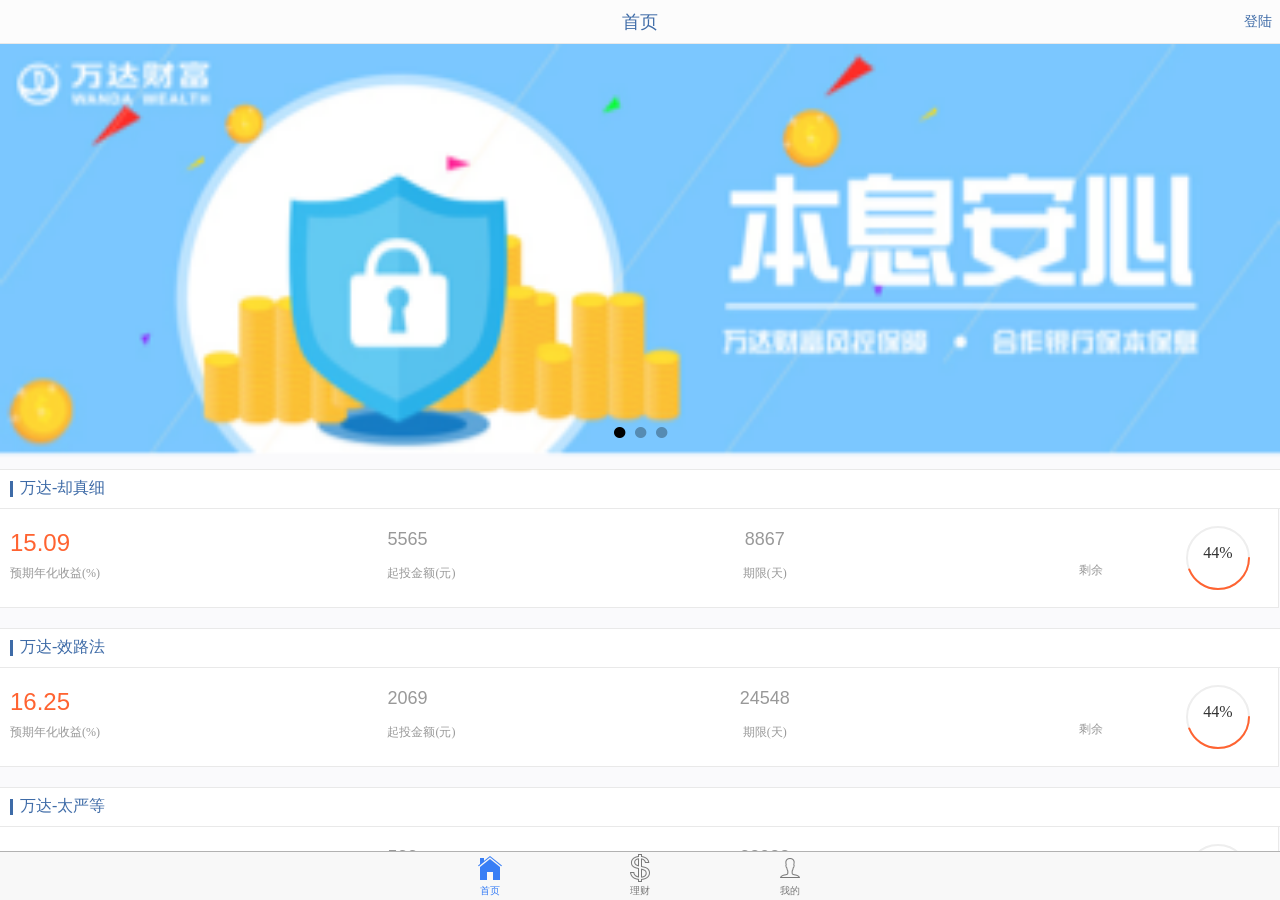
<file: index.html>
<!DOCTYPE html>
<html ng-app="wdApp" ng-controller="wdCtrl">
	<head>
		<meta charset="UTF-8">
		<title></title>
		<meta name="viewport" content="width=device-width,initial-scale=1,minimum-scale=1,maximum-scale=1,user-scalable=no" />
		<link rel="stylesheet" href="static/css/ionic.min.css" />
		<link rel="stylesheet" href="static/css/wd.css" />
	</head>
	<body>
		<ion-nav-view></ion-nav-view>
		<script src="lib/ionic.bundle.min.js"></script>
		<script src="service/mock.js"></script>
		<script src="service/mock.angular.js"></script>
		
		<script src="service/server.js"></script>
		<script src="script/app.js"></script>
		<script src="script/circle.js"></script>
	</body>
</html>
</file>
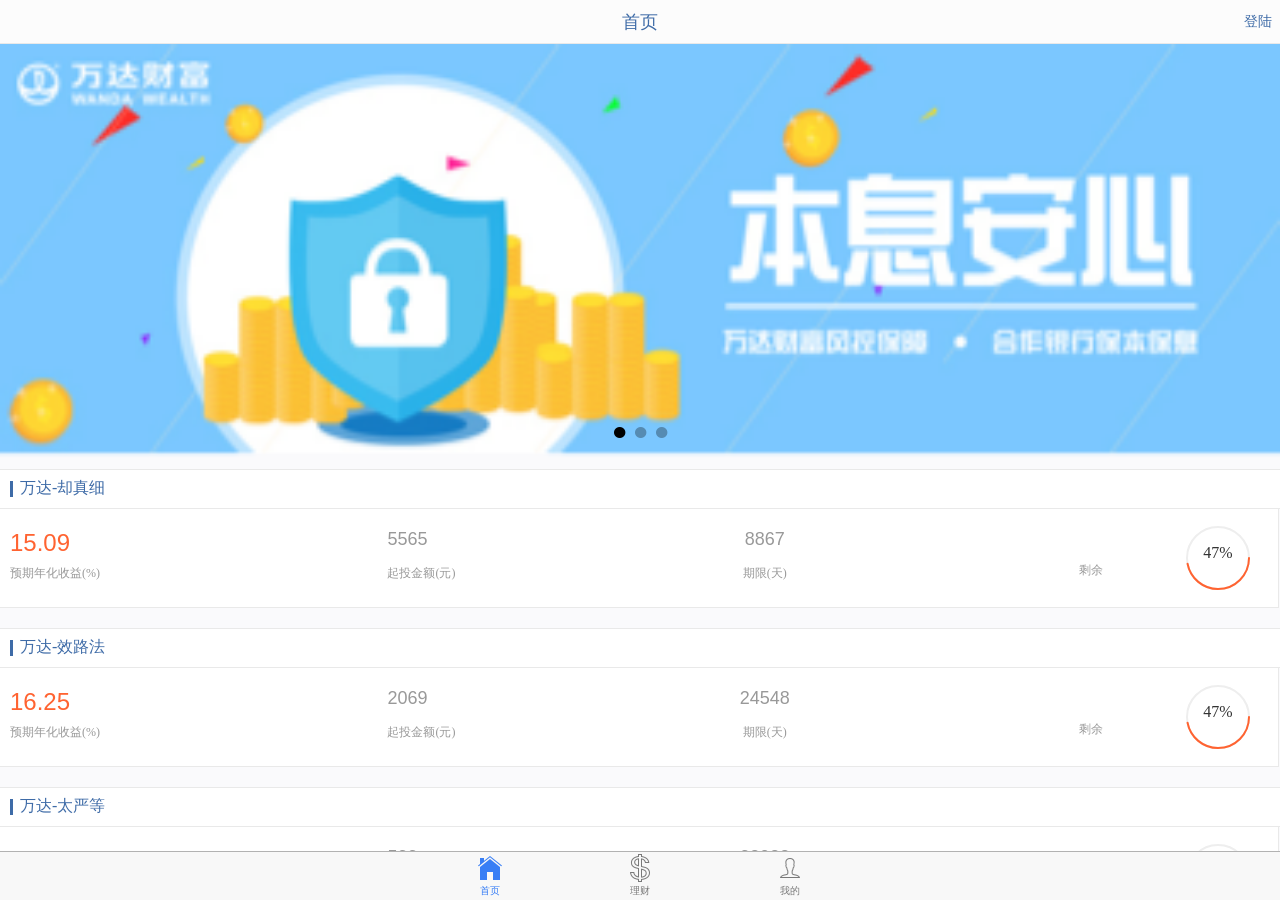
<file: src/index.html>
<!DOCTYPE html>
<html ng-app="wdApp" ng-controller="wdCtrl">
	<head>
		<meta charset="UTF-8">
		<title></title>
		<meta name="viewport" content="width=device-width,initial-scale=1,minimum-scale=1,maximum-scale=1,user-scalable=no" />
		<link rel="stylesheet" href="static/css/ionic.css" />
		<link rel="stylesheet" href="static/css/wd.css" />
	</head>
	<body>
		<ion-nav-view></ion-nav-view>
		<script src="lib/ionic.bundle.js"></script>
		<script src="service/mock.js"></script>
		<script src="service/mock.angular.js"></script>
		
		<script src="service/server.js"></script>
		<script src="script/app.js"></script>
		<script src="script/circle.js"></script>
	</body>
</html>
</file>
<file: static/css/wd.css>
/*color*/
body{ font-family: "微软雅黑"; background-color: #fafafc;}
a{ text-decoration: none; color: #3e6ba7;}
.button-icon{ color: #666;}
.button-wd-default{ color: #666 !important; font-size: 14px !important;}
.item{ border-color: #e9e9e9;}
.wd-bg-assertive{ background-color: #ff6331 !important; color: #fff;}
.wd-positive{
	color: #3e6ba7 !important;
}
.wd-text-positive{
	color: #3e6ba7 !important;
}
.wd-text-danger{
color:#ff6331;
}
.wd-text-muted{
color:#999 !important;
}
/*图标系统*/
.wd-icon{ 
	display: inline-block; 
	position: relative;
	width: 20px;
	height: 20px;
	background-repeat: no-repeat;
	background-position: center center;
	background-size: auto 100%;
	margin-right:3px;
	}
.wd-icon:after{
	background-repeat: no-repeat;
	background-position: center center;
	background-size: auto 100%;
	
	width: 20px;
	height: 20px;
	top:0;
	left:0;
	transform: translate(25%,25%);
}
.wd-icon-arrow-back:after{
	background-image: url(../images/icon-arrow-back.png);

}
.wd-icon-moible{
	background-image: url(../images/icon-mobile.png);
}

.wd-icon-key{
	background-image: url(../images/icon-key.png);
	background-size: 95% auto;
}
/*bar*/
.bar-wd{
	background: #fcfcfc;
	border-bottom: 1px solid #e9e9e9;
}

.bar-wd .title{	
	font-size:18px;
	color:#3e6ba7;
	
}
.has-delete ~ .wd-icon-delete{
	cursor: pointer;
	display: none;
	padding: 0;
	position: absolute;
	right:10px;
	top:50%;
	transform: translate(0,-50%);
	width:20px;
	height: 20px;
	line-height: 20px;
	background-color: #ddd;
	color: #eee;
	border-radius: 50%;
	text-align: center;	
}
.has-delete ~ .wd-icon-delete.show{
	display: block;
}

/*间距*/
.mt-10{
	margin-top: 10px;
}
.mt-20{ margin-top:20px;}

/*按钮*/
.button-disabled{
	font-size: 18px;
	background-color:#e0e0e0;
	color: #fff;
}
.button-wd-positive{
	background-color:#3e6ba7 ;
}

.f14{ font-size: 14px !important;}
/*栅格*/
.col-30{ 
	flex:0 0 30%;
	max-width:30%;
}

/*首页*/
.homepage ion-content{ background-color:#fafafc;}
.wd-prolist .row{
	height: 100px;
	padding-left: 10px;
	padding-right: 10px;
}
.wd-prolist .item-header{ 
	height: 40px; 
	padding: 0; 
	padding-top: 8px; 
	padding-left:20px; 
	font-size: 16px; 
	position: relative;}
.wd-prolist .item-header:before{ 
	content: ""; 
	display: block; 
	position: absolute;
	left:10px;
	top:50%;
	transform: translate(0,-50%);
	width: 3px; 
	height: 16px; 
	background-color: #3e6ba7;
	 }
.wd-prolist p.wd-text-muted{ font-size: 12px;}
.wd-prolist h3{ font-size:24px;  margin-bottom: 10px; margin-top: 15px; height: 24px;}
.wd-prolist h4{ font-size: 18px; margin-bottom: 10px;  margin-top: 15px; height: 24px;}
.wd-prolist .circle{ 
	height: 70px;
	width: 70px; 
	float: right;
    margin-right: 15px;}
.wd-prolist .col-30.col-center{
	position:relative;
}
.lefted{
	position: absolute;
	left:50%;
	top:53%;


}
/*produce*/
.tabs-produce .tab-nav{ top:0 !important;}
/*detail*/
.top-box{
	background: url(../images/detail-topbox.png) no-repeat center center;
	background-size:cover ;
	color:#ccc;
}

.active .modal-backdrop-bg {
    opacity: 0.5;
}
.modal-backdrop-bg {
    -webkit-transition: opacity 300ms ease-in-out;
    transition: opacity 300ms ease-in-out;
    background-color: #000;
    opacity: 0;
}
.modal.modalRisk{
    /*top: 20%;
    right: 20%;
    bottom: 20%;
    left: 20%;
    min-height: 240px;
    width: 60%;*/
    background:rgba(255,255,255,0.50);
	width:270px;
	height:171px;
	top:50%;
	left:50%;
	transform: translate(-50%,-50%);
	min-height: 170px;
	border-radius: 8px;
	overflow: hidden;
}
.modal.modalRisk .item-body{
	height: 125px;
	text-align: center;
}
.modal.modalRisk .item-header{

font-size:17px;
color:#0076ff;

text-align:center;
}
</file>
<file: src/static/css/ionic.css>
@charset "UTF-8";
/*!
 * Copyright 2015 Drifty Co.
 * http://drifty.com/
 *
 * Ionic, v1.3.1
 * A powerful HTML5 mobile app framework.
 * http://ionicframework.com/
 *
 * By @maxlynch, @benjsperry, @adamdbradley <3
 *
 * Licensed under the MIT license. Please see LICENSE for more information.
 *
 */
/*!
  Ionicons, v2.0.1
  Created by Ben Sperry for the Ionic Framework, http://ionicons.com/
  https://twitter.com/benjsperry  https://twitter.com/ionicframework
  MIT License: https://github.com/driftyco/ionicons

  Android-style icons originally built by Google’s
  Material Design Icons: https://github.com/google/material-design-icons
  used under CC BY http://creativecommons.org/licenses/by/4.0/
  Modified icons to fit ionicon’s grid from original.
*/
@font-face {
  font-family: "Ionicons";
  src: url("../fonts/ionicons.eot?v=2.0.1");
  src: url("../fonts/ionicons.eot?v=2.0.1#iefix") format("embedded-opentype"), url("../fonts/ionicons.ttf?v=2.0.1") format("truetype"), url("../fonts/ionicons.woff?v=2.0.1") format("woff"), url("../fonts/ionicons.woff") format("woff"), url("../fonts/ionicons.svg?v=2.0.1#Ionicons") format("svg");
  font-weight: normal;
  font-style: normal; }

.ion, .ionicons,
.ion-alert:before,
.ion-alert-circled:before,
.ion-android-add:before,
.ion-android-add-circle:before,
.ion-android-alarm-clock:before,
.ion-android-alert:before,
.ion-android-apps:before,
.ion-android-archive:before,
.ion-android-arrow-back:before,
.ion-android-arrow-down:before,
.ion-android-arrow-dropdown:before,
.ion-android-arrow-dropdown-circle:before,
.ion-android-arrow-dropleft:before,
.ion-android-arrow-dropleft-circle:before,
.ion-android-arrow-dropright:before,
.ion-android-arrow-dropright-circle:before,
.ion-android-arrow-dropup:before,
.ion-android-arrow-dropup-circle:before,
.ion-android-arrow-forward:before,
.ion-android-arrow-up:before,
.ion-android-attach:before,
.ion-android-bar:before,
.ion-android-bicycle:before,
.ion-android-boat:before,
.ion-android-bookmark:before,
.ion-android-bulb:before,
.ion-android-bus:before,
.ion-android-calendar:before,
.ion-android-call:before,
.ion-android-camera:before,
.ion-android-cancel:before,
.ion-android-car:before,
.ion-android-cart:before,
.ion-android-chat:before,
.ion-android-checkbox:before,
.ion-android-checkbox-blank:before,
.ion-android-checkbox-outline:before,
.ion-android-checkbox-outline-blank:before,
.ion-android-checkmark-circle:before,
.ion-android-clipboard:before,
.ion-android-close:before,
.ion-android-cloud:before,
.ion-android-cloud-circle:before,
.ion-android-cloud-done:before,
.ion-android-cloud-outline:before,
.ion-android-color-palette:before,
.ion-android-compass:before,
.ion-android-contact:before,
.ion-android-contacts:before,
.ion-android-contract:before,
.ion-android-create:before,
.ion-android-delete:before,
.ion-android-desktop:before,
.ion-android-document:before,
.ion-android-done:before,
.ion-android-done-all:before,
.ion-android-download:before,
.ion-android-drafts:before,
.ion-android-exit:before,
.ion-android-expand:before,
.ion-android-favorite:before,
.ion-android-favorite-outline:before,
.ion-android-film:before,
.ion-android-folder:before,
.ion-android-folder-open:before,
.ion-android-funnel:before,
.ion-android-globe:before,
.ion-android-hand:before,
.ion-android-hangout:before,
.ion-android-happy:before,
.ion-android-home:before,
.ion-android-image:before,
.ion-android-laptop:before,
.ion-android-list:before,
.ion-android-locate:before,
.ion-android-lock:before,
.ion-android-mail:before,
.ion-android-map:before,
.ion-android-menu:before,
.ion-android-microphone:before,
.ion-android-microphone-off:before,
.ion-android-more-horizontal:before,
.ion-android-more-vertical:before,
.ion-android-navigate:before,
.ion-android-notifications:before,
.ion-android-notifications-none:before,
.ion-android-notifications-off:before,
.ion-android-open:before,
.ion-android-options:before,
.ion-android-people:before,
.ion-android-person:before,
.ion-android-person-add:before,
.ion-android-phone-landscape:before,
.ion-android-phone-portrait:before,
.ion-android-pin:before,
.ion-android-plane:before,
.ion-android-playstore:before,
.ion-android-print:before,
.ion-android-radio-button-off:before,
.ion-android-radio-button-on:before,
.ion-android-refresh:before,
.ion-android-remove:before,
.ion-android-remove-circle:before,
.ion-android-restaurant:before,
.ion-android-sad:before,
.ion-android-search:before,
.ion-android-send:before,
.ion-android-settings:before,
.ion-android-share:before,
.ion-android-share-alt:before,
.ion-android-star:before,
.ion-android-star-half:before,
.ion-android-star-outline:before,
.ion-android-stopwatch:before,
.ion-android-subway:before,
.ion-android-sunny:before,
.ion-android-sync:before,
.ion-android-textsms:before,
.ion-android-time:before,
.ion-android-train:before,
.ion-android-unlock:before,
.ion-android-upload:before,
.ion-android-volume-down:before,
.ion-android-volume-mute:before,
.ion-android-volume-off:before,
.ion-android-volume-up:before,
.ion-android-walk:before,
.ion-android-warning:before,
.ion-android-watch:before,
.ion-android-wifi:before,
.ion-aperture:before,
.ion-archive:before,
.ion-arrow-down-a:before,
.ion-arrow-down-b:before,
.ion-arrow-down-c:before,
.ion-arrow-expand:before,
.ion-arrow-graph-down-left:before,
.ion-arrow-graph-down-right:before,
.ion-arrow-graph-up-left:before,
.ion-arrow-graph-up-right:before,
.ion-arrow-left-a:before,
.ion-arrow-left-b:before,
.ion-arrow-left-c:before,
.ion-arrow-move:before,
.ion-arrow-resize:before,
.ion-arrow-return-left:before,
.ion-arrow-return-right:before,
.ion-arrow-right-a:before,
.ion-arrow-right-b:before,
.ion-arrow-right-c:before,
.ion-arrow-shrink:before,
.ion-arrow-swap:before,
.ion-arrow-up-a:before,
.ion-arrow-up-b:before,
.ion-arrow-up-c:before,
.ion-asterisk:before,
.ion-at:before,
.ion-backspace:before,
.ion-backspace-outline:before,
.ion-bag:before,
.ion-battery-charging:before,
.ion-battery-empty:before,
.ion-battery-full:before,
.ion-battery-half:before,
.ion-battery-low:before,
.ion-beaker:before,
.ion-beer:before,
.ion-bluetooth:before,
.ion-bonfire:before,
.ion-bookmark:before,
.ion-bowtie:before,
.ion-briefcase:before,
.ion-bug:before,
.ion-calculator:before,
.ion-calendar:before,
.ion-camera:before,
.ion-card:before,
.ion-cash:before,
.ion-chatbox:before,
.ion-chatbox-working:before,
.ion-chatboxes:before,
.ion-chatbubble:before,
.ion-chatbubble-working:before,
.ion-chatbubbles:before,
.ion-checkmark:before,
.ion-checkmark-circled:before,
.ion-checkmark-round:before,
.ion-chevron-down:before,
.ion-chevron-left:before,
.ion-chevron-right:before,
.ion-chevron-up:before,
.ion-clipboard:before,
.ion-clock:before,
.ion-close:before,
.ion-close-circled:before,
.ion-close-round:before,
.ion-closed-captioning:before,
.ion-cloud:before,
.ion-code:before,
.ion-code-download:before,
.ion-code-working:before,
.ion-coffee:before,
.ion-compass:before,
.ion-compose:before,
.ion-connection-bars:before,
.ion-contrast:before,
.ion-crop:before,
.ion-cube:before,
.ion-disc:before,
.ion-document:before,
.ion-document-text:before,
.ion-drag:before,
.ion-earth:before,
.ion-easel:before,
.ion-edit:before,
.ion-egg:before,
.ion-eject:before,
.ion-email:before,
.ion-email-unread:before,
.ion-erlenmeyer-flask:before,
.ion-erlenmeyer-flask-bubbles:before,
.ion-eye:before,
.ion-eye-disabled:before,
.ion-female:before,
.ion-filing:before,
.ion-film-marker:before,
.ion-fireball:before,
.ion-flag:before,
.ion-flame:before,
.ion-flash:before,
.ion-flash-off:before,
.ion-folder:before,
.ion-fork:before,
.ion-fork-repo:before,
.ion-forward:before,
.ion-funnel:before,
.ion-gear-a:before,
.ion-gear-b:before,
.ion-grid:before,
.ion-hammer:before,
.ion-happy:before,
.ion-happy-outline:before,
.ion-headphone:before,
.ion-heart:before,
.ion-heart-broken:before,
.ion-help:before,
.ion-help-buoy:before,
.ion-help-circled:before,
.ion-home:before,
.ion-icecream:before,
.ion-image:before,
.ion-images:before,
.ion-information:before,
.ion-information-circled:before,
.ion-ionic:before,
.ion-ios-alarm:before,
.ion-ios-alarm-outline:before,
.ion-ios-albums:before,
.ion-ios-albums-outline:before,
.ion-ios-americanfootball:before,
.ion-ios-americanfootball-outline:before,
.ion-ios-analytics:before,
.ion-ios-analytics-outline:before,
.ion-ios-arrow-back:before,
.ion-ios-arrow-down:before,
.ion-ios-arrow-forward:before,
.ion-ios-arrow-left:before,
.ion-ios-arrow-right:before,
.ion-ios-arrow-thin-down:before,
.ion-ios-arrow-thin-left:before,
.ion-ios-arrow-thin-right:before,
.ion-ios-arrow-thin-up:before,
.ion-ios-arrow-up:before,
.ion-ios-at:before,
.ion-ios-at-outline:before,
.ion-ios-barcode:before,
.ion-ios-barcode-outline:before,
.ion-ios-baseball:before,
.ion-ios-baseball-outline:before,
.ion-ios-basketball:before,
.ion-ios-basketball-outline:before,
.ion-ios-bell:before,
.ion-ios-bell-outline:before,
.ion-ios-body:before,
.ion-ios-body-outline:before,
.ion-ios-bolt:before,
.ion-ios-bolt-outline:before,
.ion-ios-book:before,
.ion-ios-book-outline:before,
.ion-ios-bookmarks:before,
.ion-ios-bookmarks-outline:before,
.ion-ios-box:before,
.ion-ios-box-outline:before,
.ion-ios-briefcase:before,
.ion-ios-briefcase-outline:before,
.ion-ios-browsers:before,
.ion-ios-browsers-outline:before,
.ion-ios-calculator:before,
.ion-ios-calculator-outline:before,
.ion-ios-calendar:before,
.ion-ios-calendar-outline:before,
.ion-ios-camera:before,
.ion-ios-camera-outline:before,
.ion-ios-cart:before,
.ion-ios-cart-outline:before,
.ion-ios-chatboxes:before,
.ion-ios-chatboxes-outline:before,
.ion-ios-chatbubble:before,
.ion-ios-chatbubble-outline:before,
.ion-ios-checkmark:before,
.ion-ios-checkmark-empty:before,
.ion-ios-checkmark-outline:before,
.ion-ios-circle-filled:before,
.ion-ios-circle-outline:before,
.ion-ios-clock:before,
.ion-ios-clock-outline:before,
.ion-ios-close:before,
.ion-ios-close-empty:before,
.ion-ios-close-outline:before,
.ion-ios-cloud:before,
.ion-ios-cloud-download:before,
.ion-ios-cloud-download-outline:before,
.ion-ios-cloud-outline:before,
.ion-ios-cloud-upload:before,
.ion-ios-cloud-upload-outline:before,
.ion-ios-cloudy:before,
.ion-ios-cloudy-night:before,
.ion-ios-cloudy-night-outline:before,
.ion-ios-cloudy-outline:before,
.ion-ios-cog:before,
.ion-ios-cog-outline:before,
.ion-ios-color-filter:before,
.ion-ios-color-filter-outline:before,
.ion-ios-color-wand:before,
.ion-ios-color-wand-outline:before,
.ion-ios-compose:before,
.ion-ios-compose-outline:before,
.ion-ios-contact:before,
.ion-ios-contact-outline:before,
.ion-ios-copy:before,
.ion-ios-copy-outline:before,
.ion-ios-crop:before,
.ion-ios-crop-strong:before,
.ion-ios-download:before,
.ion-ios-download-outline:before,
.ion-ios-drag:before,
.ion-ios-email:before,
.ion-ios-email-outline:before,
.ion-ios-eye:before,
.ion-ios-eye-outline:before,
.ion-ios-fastforward:before,
.ion-ios-fastforward-outline:before,
.ion-ios-filing:before,
.ion-ios-filing-outline:before,
.ion-ios-film:before,
.ion-ios-film-outline:before,
.ion-ios-flag:before,
.ion-ios-flag-outline:before,
.ion-ios-flame:before,
.ion-ios-flame-outline:before,
.ion-ios-flask:before,
.ion-ios-flask-outline:before,
.ion-ios-flower:before,
.ion-ios-flower-outline:before,
.ion-ios-folder:before,
.ion-ios-folder-outline:before,
.ion-ios-football:before,
.ion-ios-football-outline:before,
.ion-ios-game-controller-a:before,
.ion-ios-game-controller-a-outline:before,
.ion-ios-game-controller-b:before,
.ion-ios-game-controller-b-outline:before,
.ion-ios-gear:before,
.ion-ios-gear-outline:before,
.ion-ios-glasses:before,
.ion-ios-glasses-outline:before,
.ion-ios-grid-view:before,
.ion-ios-grid-view-outline:before,
.ion-ios-heart:before,
.ion-ios-heart-outline:before,
.ion-ios-help:before,
.ion-ios-help-empty:before,
.ion-ios-help-outline:before,
.ion-ios-home:before,
.ion-ios-home-outline:before,
.ion-ios-infinite:before,
.ion-ios-infinite-outline:before,
.ion-ios-information:before,
.ion-ios-information-empty:before,
.ion-ios-information-outline:before,
.ion-ios-ionic-outline:before,
.ion-ios-keypad:before,
.ion-ios-keypad-outline:before,
.ion-ios-lightbulb:before,
.ion-ios-lightbulb-outline:before,
.ion-ios-list:before,
.ion-ios-list-outline:before,
.ion-ios-location:before,
.ion-ios-location-outline:before,
.ion-ios-locked:before,
.ion-ios-locked-outline:before,
.ion-ios-loop:before,
.ion-ios-loop-strong:before,
.ion-ios-medical:before,
.ion-ios-medical-outline:before,
.ion-ios-medkit:before,
.ion-ios-medkit-outline:before,
.ion-ios-mic:before,
.ion-ios-mic-off:before,
.ion-ios-mic-outline:before,
.ion-ios-minus:before,
.ion-ios-minus-empty:before,
.ion-ios-minus-outline:before,
.ion-ios-monitor:before,
.ion-ios-monitor-outline:before,
.ion-ios-moon:before,
.ion-ios-moon-outline:before,
.ion-ios-more:before,
.ion-ios-more-outline:before,
.ion-ios-musical-note:before,
.ion-ios-musical-notes:before,
.ion-ios-navigate:before,
.ion-ios-navigate-outline:before,
.ion-ios-nutrition:before,
.ion-ios-nutrition-outline:before,
.ion-ios-paper:before,
.ion-ios-paper-outline:before,
.ion-ios-paperplane:before,
.ion-ios-paperplane-outline:before,
.ion-ios-partlysunny:before,
.ion-ios-partlysunny-outline:before,
.ion-ios-pause:before,
.ion-ios-pause-outline:before,
.ion-ios-paw:before,
.ion-ios-paw-outline:before,
.ion-ios-people:before,
.ion-ios-people-outline:before,
.ion-ios-person:before,
.ion-ios-person-outline:before,
.ion-ios-personadd:before,
.ion-ios-personadd-outline:before,
.ion-ios-photos:before,
.ion-ios-photos-outline:before,
.ion-ios-pie:before,
.ion-ios-pie-outline:before,
.ion-ios-pint:before,
.ion-ios-pint-outline:before,
.ion-ios-play:before,
.ion-ios-play-outline:before,
.ion-ios-plus:before,
.ion-ios-plus-empty:before,
.ion-ios-plus-outline:before,
.ion-ios-pricetag:before,
.ion-ios-pricetag-outline:before,
.ion-ios-pricetags:before,
.ion-ios-pricetags-outline:before,
.ion-ios-printer:before,
.ion-ios-printer-outline:before,
.ion-ios-pulse:before,
.ion-ios-pulse-strong:before,
.ion-ios-rainy:before,
.ion-ios-rainy-outline:before,
.ion-ios-recording:before,
.ion-ios-recording-outline:before,
.ion-ios-redo:before,
.ion-ios-redo-outline:before,
.ion-ios-refresh:before,
.ion-ios-refresh-empty:before,
.ion-ios-refresh-outline:before,
.ion-ios-reload:before,
.ion-ios-reverse-camera:before,
.ion-ios-reverse-camera-outline:before,
.ion-ios-rewind:before,
.ion-ios-rewind-outline:before,
.ion-ios-rose:before,
.ion-ios-rose-outline:before,
.ion-ios-search:before,
.ion-ios-search-strong:before,
.ion-ios-settings:before,
.ion-ios-settings-strong:before,
.ion-ios-shuffle:before,
.ion-ios-shuffle-strong:before,
.ion-ios-skipbackward:before,
.ion-ios-skipbackward-outline:before,
.ion-ios-skipforward:before,
.ion-ios-skipforward-outline:before,
.ion-ios-snowy:before,
.ion-ios-speedometer:before,
.ion-ios-speedometer-outline:before,
.ion-ios-star:before,
.ion-ios-star-half:before,
.ion-ios-star-outline:before,
.ion-ios-stopwatch:before,
.ion-ios-stopwatch-outline:before,
.ion-ios-sunny:before,
.ion-ios-sunny-outline:before,
.ion-ios-telephone:before,
.ion-ios-telephone-outline:before,
.ion-ios-tennisball:before,
.ion-ios-tennisball-outline:before,
.ion-ios-thunderstorm:before,
.ion-ios-thunderstorm-outline:before,
.ion-ios-time:before,
.ion-ios-time-outline:before,
.ion-ios-timer:before,
.ion-ios-timer-outline:before,
.ion-ios-toggle:before,
.ion-ios-toggle-outline:before,
.ion-ios-trash:before,
.ion-ios-trash-outline:before,
.ion-ios-undo:before,
.ion-ios-undo-outline:before,
.ion-ios-unlocked:before,
.ion-ios-unlocked-outline:before,
.ion-ios-upload:before,
.ion-ios-upload-outline:before,
.ion-ios-videocam:before,
.ion-ios-videocam-outline:before,
.ion-ios-volume-high:before,
.ion-ios-volume-low:before,
.ion-ios-wineglass:before,
.ion-ios-wineglass-outline:before,
.ion-ios-world:before,
.ion-ios-world-outline:before,
.ion-ipad:before,
.ion-iphone:before,
.ion-ipod:before,
.ion-jet:before,
.ion-key:before,
.ion-knife:before,
.ion-laptop:before,
.ion-leaf:before,
.ion-levels:before,
.ion-lightbulb:before,
.ion-link:before,
.ion-load-a:before,
.ion-load-b:before,
.ion-load-c:before,
.ion-load-d:before,
.ion-location:before,
.ion-lock-combination:before,
.ion-locked:before,
.ion-log-in:before,
.ion-log-out:before,
.ion-loop:before,
.ion-magnet:before,
.ion-male:before,
.ion-man:before,
.ion-map:before,
.ion-medkit:before,
.ion-merge:before,
.ion-mic-a:before,
.ion-mic-b:before,
.ion-mic-c:before,
.ion-minus:before,
.ion-minus-circled:before,
.ion-minus-round:before,
.ion-model-s:before,
.ion-monitor:before,
.ion-more:before,
.ion-mouse:before,
.ion-music-note:before,
.ion-navicon:before,
.ion-navicon-round:before,
.ion-navigate:before,
.ion-network:before,
.ion-no-smoking:before,
.ion-nuclear:before,
.ion-outlet:before,
.ion-paintbrush:before,
.ion-paintbucket:before,
.ion-paper-airplane:before,
.ion-paperclip:before,
.ion-pause:before,
.ion-person:before,
.ion-person-add:before,
.ion-person-stalker:before,
.ion-pie-graph:before,
.ion-pin:before,
.ion-pinpoint:before,
.ion-pizza:before,
.ion-plane:before,
.ion-planet:before,
.ion-play:before,
.ion-playstation:before,
.ion-plus:before,
.ion-plus-circled:before,
.ion-plus-round:before,
.ion-podium:before,
.ion-pound:before,
.ion-power:before,
.ion-pricetag:before,
.ion-pricetags:before,
.ion-printer:before,
.ion-pull-request:before,
.ion-qr-scanner:before,
.ion-quote:before,
.ion-radio-waves:before,
.ion-record:before,
.ion-refresh:before,
.ion-reply:before,
.ion-reply-all:before,
.ion-ribbon-a:before,
.ion-ribbon-b:before,
.ion-sad:before,
.ion-sad-outline:before,
.ion-scissors:before,
.ion-search:before,
.ion-settings:before,
.ion-share:before,
.ion-shuffle:before,
.ion-skip-backward:before,
.ion-skip-forward:before,
.ion-social-android:before,
.ion-social-android-outline:before,
.ion-social-angular:before,
.ion-social-angular-outline:before,
.ion-social-apple:before,
.ion-social-apple-outline:before,
.ion-social-bitcoin:before,
.ion-social-bitcoin-outline:before,
.ion-social-buffer:before,
.ion-social-buffer-outline:before,
.ion-social-chrome:before,
.ion-social-chrome-outline:before,
.ion-social-codepen:before,
.ion-social-codepen-outline:before,
.ion-social-css3:before,
.ion-social-css3-outline:before,
.ion-social-designernews:before,
.ion-social-designernews-outline:before,
.ion-social-dribbble:before,
.ion-social-dribbble-outline:before,
.ion-social-dropbox:before,
.ion-social-dropbox-outline:before,
.ion-social-euro:before,
.ion-social-euro-outline:before,
.ion-social-facebook:before,
.ion-social-facebook-outline:before,
.ion-social-foursquare:before,
.ion-social-foursquare-outline:before,
.ion-social-freebsd-devil:before,
.ion-social-github:before,
.ion-social-github-outline:before,
.ion-social-google:before,
.ion-social-google-outline:before,
.ion-social-googleplus:before,
.ion-social-googleplus-outline:before,
.ion-social-hackernews:before,
.ion-social-hackernews-outline:before,
.ion-social-html5:before,
.ion-social-html5-outline:before,
.ion-social-instagram:before,
.ion-social-instagram-outline:before,
.ion-social-javascript:before,
.ion-social-javascript-outline:before,
.ion-social-linkedin:before,
.ion-social-linkedin-outline:before,
.ion-social-markdown:before,
.ion-social-nodejs:before,
.ion-social-octocat:before,
.ion-social-pinterest:before,
.ion-social-pinterest-outline:before,
.ion-social-python:before,
.ion-social-reddit:before,
.ion-social-reddit-outline:before,
.ion-social-rss:before,
.ion-social-rss-outline:before,
.ion-social-sass:before,
.ion-social-skype:before,
.ion-social-skype-outline:before,
.ion-social-snapchat:before,
.ion-social-snapchat-outline:before,
.ion-social-tumblr:before,
.ion-social-tumblr-outline:before,
.ion-social-tux:before,
.ion-social-twitch:before,
.ion-social-twitch-outline:before,
.ion-social-twitter:before,
.ion-social-twitter-outline:before,
.ion-social-usd:before,
.ion-social-usd-outline:before,
.ion-social-vimeo:before,
.ion-social-vimeo-outline:before,
.ion-social-whatsapp:before,
.ion-social-whatsapp-outline:before,
.ion-social-windows:before,
.ion-social-windows-outline:before,
.ion-social-wordpress:before,
.ion-social-wordpress-outline:before,
.ion-social-yahoo:before,
.ion-social-yahoo-outline:before,
.ion-social-yen:before,
.ion-social-yen-outline:before,
.ion-social-youtube:before,
.ion-social-youtube-outline:before,
.ion-soup-can:before,
.ion-soup-can-outline:before,
.ion-speakerphone:before,
.ion-speedometer:before,
.ion-spoon:before,
.ion-star:before,
.ion-stats-bars:before,
.ion-steam:before,
.ion-stop:before,
.ion-thermometer:before,
.ion-thumbsdown:before,
.ion-thumbsup:before,
.ion-toggle:before,
.ion-toggle-filled:before,
.ion-transgender:before,
.ion-trash-a:before,
.ion-trash-b:before,
.ion-trophy:before,
.ion-tshirt:before,
.ion-tshirt-outline:before,
.ion-umbrella:before,
.ion-university:before,
.ion-unlocked:before,
.ion-upload:before,
.ion-usb:before,
.ion-videocamera:before,
.ion-volume-high:before,
.ion-volume-low:before,
.ion-volume-medium:before,
.ion-volume-mute:before,
.ion-wand:before,
.ion-waterdrop:before,
.ion-wifi:before,
.ion-wineglass:before,
.ion-woman:before,
.ion-wrench:before,
.ion-xbox:before {
  display: inline-block;
  font-family: "Ionicons";
  speak: none;
  font-style: normal;
  font-weight: normal;
  font-variant: normal;
  text-transform: none;
  text-rendering: auto;
  line-height: 1;
  -webkit-font-smoothing: antialiased;
  -moz-osx-font-smoothing: grayscale; }

.ion-alert:before {
  content: ""; }

.ion-alert-circled:before {
  content: ""; }

.ion-android-add:before {
  content: ""; }

.ion-android-add-circle:before {
  content: ""; }

.ion-android-alarm-clock:before {
  content: ""; }

.ion-android-alert:before {
  content: ""; }

.ion-android-apps:before {
  content: ""; }

.ion-android-archive:before {
  content: ""; }

.ion-android-arrow-back:before {
  content: ""; }

.ion-android-arrow-down:before {
  content: ""; }

.ion-android-arrow-dropdown:before {
  content: ""; }

.ion-android-arrow-dropdown-circle:before {
  content: ""; }

.ion-android-arrow-dropleft:before {
  content: ""; }

.ion-android-arrow-dropleft-circle:before {
  content: ""; }

.ion-android-arrow-dropright:before {
  content: ""; }

.ion-android-arrow-dropright-circle:before {
  content: ""; }

.ion-android-arrow-dropup:before {
  content: ""; }

.ion-android-arrow-dropup-circle:before {
  content: ""; }

.ion-android-arrow-forward:before {
  content: ""; }

.ion-android-arrow-up:before {
  content: ""; }

.ion-android-attach:before {
  content: ""; }

.ion-android-bar:before {
  content: ""; }

.ion-android-bicycle:before {
  content: ""; }

.ion-android-boat:before {
  content: ""; }

.ion-android-bookmark:before {
  content: ""; }

.ion-android-bulb:before {
  content: ""; }

.ion-android-bus:before {
  content: ""; }

.ion-android-calendar:before {
  content: ""; }

.ion-android-call:before {
  content: ""; }

.ion-android-camera:before {
  content: ""; }

.ion-android-cancel:before {
  content: ""; }

.ion-android-car:before {
  content: ""; }

.ion-android-cart:before {
  content: ""; }

.ion-android-chat:before {
  content: ""; }

.ion-android-checkbox:before {
  content: ""; }

.ion-android-checkbox-blank:before {
  content: ""; }

.ion-android-checkbox-outline:before {
  content: ""; }

.ion-android-checkbox-outline-blank:before {
  content: ""; }

.ion-android-checkmark-circle:before {
  content: ""; }

.ion-android-clipboard:before {
  content: ""; }

.ion-android-close:before {
  content: ""; }

.ion-android-cloud:before {
  content: ""; }

.ion-android-cloud-circle:before {
  content: ""; }

.ion-android-cloud-done:before {
  content: ""; }

.ion-android-cloud-outline:before {
  content: ""; }

.ion-android-color-palette:before {
  content: ""; }

.ion-android-compass:before {
  content: ""; }

.ion-android-contact:before {
  content: ""; }

.ion-android-contacts:before {
  content: ""; }

.ion-android-contract:before {
  content: ""; }

.ion-android-create:before {
  content: ""; }

.ion-android-delete:before {
  content: ""; }

.ion-android-desktop:before {
  content: ""; }

.ion-android-document:before {
  content: ""; }

.ion-android-done:before {
  content: ""; }

.ion-android-done-all:before {
  content: ""; }

.ion-android-download:before {
  content: ""; }

.ion-android-drafts:before {
  content: ""; }

.ion-android-exit:before {
  content: ""; }

.ion-android-expand:before {
  content: ""; }

.ion-android-favorite:before {
  content: ""; }

.ion-android-favorite-outline:before {
  content: ""; }

.ion-android-film:before {
  content: ""; }

.ion-android-folder:before {
  content: ""; }

.ion-android-folder-open:before {
  content: ""; }

.ion-android-funnel:before {
  content: ""; }

.ion-android-globe:before {
  content: ""; }

.ion-android-hand:before {
  content: ""; }

.ion-android-hangout:before {
  content: ""; }

.ion-android-happy:before {
  content: ""; }

.ion-android-home:before {
  content: ""; }

.ion-android-image:before {
  content: ""; }

.ion-android-laptop:before {
  content: ""; }

.ion-android-list:before {
  content: ""; }

.ion-android-locate:before {
  content: ""; }

.ion-android-lock:before {
  content: ""; }

.ion-android-mail:before {
  content: ""; }

.ion-android-map:before {
  content: ""; }

.ion-android-menu:before {
  content: ""; }

.ion-android-microphone:before {
  content: ""; }

.ion-android-microphone-off:before {
  content: ""; }

.ion-android-more-horizontal:before {
  content: ""; }

.ion-android-more-vertical:before {
  content: ""; }

.ion-android-navigate:before {
  content: ""; }

.ion-android-notifications:before {
  content: ""; }

.ion-android-notifications-none:before {
  content: ""; }

.ion-android-notifications-off:before {
  content: ""; }

.ion-android-open:before {
  content: ""; }

.ion-android-options:before {
  content: ""; }

.ion-android-people:before {
  content: ""; }

.ion-android-person:before {
  content: ""; }

.ion-android-person-add:before {
  content: ""; }

.ion-android-phone-landscape:before {
  content: ""; }

.ion-android-phone-portrait:before {
  content: ""; }

.ion-android-pin:before {
  content: ""; }

.ion-android-plane:before {
  content: ""; }

.ion-android-playstore:before {
  content: ""; }

.ion-android-print:before {
  content: ""; }

.ion-android-radio-button-off:before {
  content: ""; }

.ion-android-radio-button-on:before {
  content: ""; }

.ion-android-refresh:before {
  content: ""; }

.ion-android-remove:before {
  content: ""; }

.ion-android-remove-circle:before {
  content: ""; }

.ion-android-restaurant:before {
  content: ""; }

.ion-android-sad:before {
  content: ""; }

.ion-android-search:before {
  content: ""; }

.ion-android-send:before {
  content: ""; }

.ion-android-settings:before {
  content: ""; }

.ion-android-share:before {
  content: ""; }

.ion-android-share-alt:before {
  content: ""; }

.ion-android-star:before {
  content: ""; }

.ion-android-star-half:before {
  content: ""; }

.ion-android-star-outline:before {
  content: ""; }

.ion-android-stopwatch:before {
  content: ""; }

.ion-android-subway:before {
  content: ""; }

.ion-android-sunny:before {
  content: ""; }

.ion-android-sync:before {
  content: ""; }

.ion-android-textsms:before {
  content: ""; }

.ion-android-time:before {
  content: ""; }

.ion-android-train:before {
  content: ""; }

.ion-android-unlock:before {
  content: ""; }

.ion-android-upload:before {
  content: ""; }

.ion-android-volume-down:before {
  content: ""; }

.ion-android-volume-mute:before {
  content: ""; }

.ion-android-volume-off:before {
  content: ""; }

.ion-android-volume-up:before {
  content: ""; }

.ion-android-walk:before {
  content: ""; }

.ion-android-warning:before {
  content: ""; }

.ion-android-watch:before {
  content: ""; }

.ion-android-wifi:before {
  content: ""; }

.ion-aperture:before {
  content: ""; }

.ion-archive:before {
  content: ""; }

.ion-arrow-down-a:before {
  content: ""; }

.ion-arrow-down-b:before {
  content: ""; }

.ion-arrow-down-c:before {
  content: ""; }

.ion-arrow-expand:before {
  content: ""; }

.ion-arrow-graph-down-left:before {
  content: ""; }

.ion-arrow-graph-down-right:before {
  content: ""; }

.ion-arrow-graph-up-left:before {
  content: ""; }

.ion-arrow-graph-up-right:before {
  content: ""; }

.ion-arrow-left-a:before {
  content: ""; }

.ion-arrow-left-b:before {
  content: ""; }

.ion-arrow-left-c:before {
  content: ""; }

.ion-arrow-move:before {
  content: ""; }

.ion-arrow-resize:before {
  content: ""; }

.ion-arrow-return-left:before {
  content: ""; }

.ion-arrow-return-right:before {
  content: ""; }

.ion-arrow-right-a:before {
  content: ""; }

.ion-arrow-right-b:before {
  content: ""; }

.ion-arrow-right-c:before {
  content: ""; }

.ion-arrow-shrink:before {
  content: ""; }

.ion-arrow-swap:before {
  content: ""; }

.ion-arrow-up-a:before {
  content: ""; }

.ion-arrow-up-b:before {
  content: ""; }

.ion-arrow-up-c:before {
  content: ""; }

.ion-asterisk:before {
  content: ""; }

.ion-at:before {
  content: ""; }

.ion-backspace:before {
  content: ""; }

.ion-backspace-outline:before {
  content: ""; }

.ion-bag:before {
  content: ""; }

.ion-battery-charging:before {
  content: ""; }

.ion-battery-empty:before {
  content: ""; }

.ion-battery-full:before {
  content: ""; }

.ion-battery-half:before {
  content: ""; }

.ion-battery-low:before {
  content: ""; }

.ion-beaker:before {
  content: ""; }

.ion-beer:before {
  content: ""; }

.ion-bluetooth:before {
  content: ""; }

.ion-bonfire:before {
  content: ""; }

.ion-bookmark:before {
  content: ""; }

.ion-bowtie:before {
  content: ""; }

.ion-briefcase:before {
  content: ""; }

.ion-bug:before {
  content: ""; }

.ion-calculator:before {
  content: ""; }

.ion-calendar:before {
  content: ""; }

.ion-camera:before {
  content: ""; }

.ion-card:before {
  content: ""; }

.ion-cash:before {
  content: ""; }

.ion-chatbox:before {
  content: ""; }

.ion-chatbox-working:before {
  content: ""; }

.ion-chatboxes:before {
  content: ""; }

.ion-chatbubble:before {
  content: ""; }

.ion-chatbubble-working:before {
  content: ""; }

.ion-chatbubbles:before {
  content: ""; }

.ion-checkmark:before {
  content: ""; }

.ion-checkmark-circled:before {
  content: ""; }

.ion-checkmark-round:before {
  content: ""; }

.ion-chevron-down:before {
  content: ""; }

.ion-chevron-left:before {
  content: ""; }

.ion-chevron-right:before {
  content: ""; }

.ion-chevron-up:before {
  content: ""; }

.ion-clipboard:before {
  content: ""; }

.ion-clock:before {
  content: ""; }

.ion-close:before {
  content: ""; }

.ion-close-circled:before {
  content: ""; }

.ion-close-round:before {
  content: ""; }

.ion-closed-captioning:before {
  content: ""; }

.ion-cloud:before {
  content: ""; }

.ion-code:before {
  content: ""; }

.ion-code-download:before {
  content: ""; }

.ion-code-working:before {
  content: ""; }

.ion-coffee:before {
  content: ""; }

.ion-compass:before {
  content: ""; }

.ion-compose:before {
  content: ""; }

.ion-connection-bars:before {
  content: ""; }

.ion-contrast:before {
  content: ""; }

.ion-crop:before {
  content: ""; }

.ion-cube:before {
  content: ""; }

.ion-disc:before {
  content: ""; }

.ion-document:before {
  content: ""; }

.ion-document-text:before {
  content: ""; }

.ion-drag:before {
  content: ""; }

.ion-earth:before {
  content: ""; }

.ion-easel:before {
  content: ""; }

.ion-edit:before {
  content: ""; }

.ion-egg:before {
  content: ""; }

.ion-eject:before {
  content: ""; }

.ion-email:before {
  content: ""; }

.ion-email-unread:before {
  content: ""; }

.ion-erlenmeyer-flask:before {
  content: ""; }

.ion-erlenmeyer-flask-bubbles:before {
  content: ""; }

.ion-eye:before {
  content: ""; }

.ion-eye-disabled:before {
  content: ""; }

.ion-female:before {
  content: ""; }

.ion-filing:before {
  content: ""; }

.ion-film-marker:before {
  content: ""; }

.ion-fireball:before {
  content: ""; }

.ion-flag:before {
  content: ""; }

.ion-flame:before {
  content: ""; }

.ion-flash:before {
  content: ""; }

.ion-flash-off:before {
  content: ""; }

.ion-folder:before {
  content: ""; }

.ion-fork:before {
  content: ""; }

.ion-fork-repo:before {
  content: ""; }

.ion-forward:before {
  content: ""; }

.ion-funnel:before {
  content: ""; }

.ion-gear-a:before {
  content: ""; }

.ion-gear-b:before {
  content: ""; }

.ion-grid:before {
  content: ""; }

.ion-hammer:before {
  content: ""; }

.ion-happy:before {
  content: ""; }

.ion-happy-outline:before {
  content: ""; }

.ion-headphone:before {
  content: ""; }

.ion-heart:before {
  content: ""; }

.ion-heart-broken:before {
  content: ""; }

.ion-help:before {
  content: ""; }

.ion-help-buoy:before {
  content: ""; }

.ion-help-circled:before {
  content: ""; }

.ion-home:before {
  content: ""; }

.ion-icecream:before {
  content: ""; }

.ion-image:before {
  content: ""; }

.ion-images:before {
  content: ""; }

.ion-information:before {
  content: ""; }

.ion-information-circled:before {
  content: ""; }

.ion-ionic:before {
  content: ""; }

.ion-ios-alarm:before {
  content: ""; }

.ion-ios-alarm-outline:before {
  content: ""; }

.ion-ios-albums:before {
  content: ""; }

.ion-ios-albums-outline:before {
  content: ""; }

.ion-ios-americanfootball:before {
  content: ""; }

.ion-ios-americanfootball-outline:before {
  content: ""; }

.ion-ios-analytics:before {
  content: ""; }

.ion-ios-analytics-outline:before {
  content: ""; }

.ion-ios-arrow-back:before {
  content: ""; }

.ion-ios-arrow-down:before {
  content: ""; }

.ion-ios-arrow-forward:before {
  content: ""; }

.ion-ios-arrow-left:before {
  content: ""; }

.ion-ios-arrow-right:before {
  content: ""; }

.ion-ios-arrow-thin-down:before {
  content: ""; }

.ion-ios-arrow-thin-left:before {
  content: ""; }

.ion-ios-arrow-thin-right:before {
  content: ""; }

.ion-ios-arrow-thin-up:before {
  content: ""; }

.ion-ios-arrow-up:before {
  content: ""; }

.ion-ios-at:before {
  content: ""; }

.ion-ios-at-outline:before {
  content: ""; }

.ion-ios-barcode:before {
  content: ""; }

.ion-ios-barcode-outline:before {
  content: ""; }

.ion-ios-baseball:before {
  content: ""; }

.ion-ios-baseball-outline:before {
  content: ""; }

.ion-ios-basketball:before {
  content: ""; }

.ion-ios-basketball-outline:before {
  content: ""; }

.ion-ios-bell:before {
  content: ""; }

.ion-ios-bell-outline:before {
  content: ""; }

.ion-ios-body:before {
  content: ""; }

.ion-ios-body-outline:before {
  content: ""; }

.ion-ios-bolt:before {
  content: ""; }

.ion-ios-bolt-outline:before {
  content: ""; }

.ion-ios-book:before {
  content: ""; }

.ion-ios-book-outline:before {
  content: ""; }

.ion-ios-bookmarks:before {
  content: ""; }

.ion-ios-bookmarks-outline:before {
  content: ""; }

.ion-ios-box:before {
  content: ""; }

.ion-ios-box-outline:before {
  content: ""; }

.ion-ios-briefcase:before {
  content: ""; }

.ion-ios-briefcase-outline:before {
  content: ""; }

.ion-ios-browsers:before {
  content: ""; }

.ion-ios-browsers-outline:before {
  content: ""; }

.ion-ios-calculator:before {
  content: ""; }

.ion-ios-calculator-outline:before {
  content: ""; }

.ion-ios-calendar:before {
  content: ""; }

.ion-ios-calendar-outline:before {
  content: ""; }

.ion-ios-camera:before {
  content: ""; }

.ion-ios-camera-outline:before {
  content: ""; }

.ion-ios-cart:before {
  content: ""; }

.ion-ios-cart-outline:before {
  content: ""; }

.ion-ios-chatboxes:before {
  content: ""; }

.ion-ios-chatboxes-outline:before {
  content: ""; }

.ion-ios-chatbubble:before {
  content: ""; }

.ion-ios-chatbubble-outline:before {
  content: ""; }

.ion-ios-checkmark:before {
  content: ""; }

.ion-ios-checkmark-empty:before {
  content: ""; }

.ion-ios-checkmark-outline:before {
  content: ""; }

.ion-ios-circle-filled:before {
  content: ""; }

.ion-ios-circle-outline:before {
  content: ""; }

.ion-ios-clock:before {
  content: ""; }

.ion-ios-clock-outline:before {
  content: ""; }

.ion-ios-close:before {
  content: ""; }

.ion-ios-close-empty:before {
  content: ""; }

.ion-ios-close-outline:before {
  content: ""; }

.ion-ios-cloud:before {
  content: ""; }

.ion-ios-cloud-download:before {
  content: ""; }

.ion-ios-cloud-download-outline:before {
  content: ""; }

.ion-ios-cloud-outline:before {
  content: ""; }

.ion-ios-cloud-upload:before {
  content: ""; }

.ion-ios-cloud-upload-outline:before {
  content: ""; }

.ion-ios-cloudy:before {
  content: ""; }

.ion-ios-cloudy-night:before {
  content: ""; }

.ion-ios-cloudy-night-outline:before {
  content: ""; }

.ion-ios-cloudy-outline:before {
  content: ""; }

.ion-ios-cog:before {
  content: ""; }

.ion-ios-cog-outline:before {
  content: ""; }

.ion-ios-color-filter:before {
  content: ""; }

.ion-ios-color-filter-outline:before {
  content: ""; }

.ion-ios-color-wand:before {
  content: ""; }

.ion-ios-color-wand-outline:before {
  content: ""; }

.ion-ios-compose:before {
  content: ""; }

.ion-ios-compose-outline:before {
  content: ""; }

.ion-ios-contact:before {
  content: ""; }

.ion-ios-contact-outline:before {
  content: ""; }

.ion-ios-copy:before {
  content: ""; }

.ion-ios-copy-outline:before {
  content: ""; }

.ion-ios-crop:before {
  content: ""; }

.ion-ios-crop-strong:before {
  content: ""; }

.ion-ios-download:before {
  content: ""; }

.ion-ios-download-outline:before {
  content: ""; }

.ion-ios-drag:before {
  content: ""; }

.ion-ios-email:before {
  content: ""; }

.ion-ios-email-outline:before {
  content: ""; }

.ion-ios-eye:before {
  content: ""; }

.ion-ios-eye-outline:before {
  content: ""; }

.ion-ios-fastforward:before {
  content: ""; }

.ion-ios-fastforward-outline:before {
  content: ""; }

.ion-ios-filing:before {
  content: ""; }

.ion-ios-filing-outline:before {
  content: ""; }

.ion-ios-film:before {
  content: ""; }

.ion-ios-film-outline:before {
  content: ""; }

.ion-ios-flag:before {
  content: ""; }

.ion-ios-flag-outline:before {
  content: ""; }

.ion-ios-flame:before {
  content: ""; }

.ion-ios-flame-outline:before {
  content: ""; }

.ion-ios-flask:before {
  content: ""; }

.ion-ios-flask-outline:before {
  content: ""; }

.ion-ios-flower:before {
  content: ""; }

.ion-ios-flower-outline:before {
  content: ""; }

.ion-ios-folder:before {
  content: ""; }

.ion-ios-folder-outline:before {
  content: ""; }

.ion-ios-football:before {
  content: ""; }

.ion-ios-football-outline:before {
  content: ""; }

.ion-ios-game-controller-a:before {
  content: ""; }

.ion-ios-game-controller-a-outline:before {
  content: ""; }

.ion-ios-game-controller-b:before {
  content: ""; }

.ion-ios-game-controller-b-outline:before {
  content: ""; }

.ion-ios-gear:before {
  content: ""; }

.ion-ios-gear-outline:before {
  content: ""; }

.ion-ios-glasses:before {
  content: ""; }

.ion-ios-glasses-outline:before {
  content: ""; }

.ion-ios-grid-view:before {
  content: ""; }

.ion-ios-grid-view-outline:before {
  content: ""; }

.ion-ios-heart:before {
  content: ""; }

.ion-ios-heart-outline:before {
  content: ""; }

.ion-ios-help:before {
  content: ""; }

.ion-ios-help-empty:before {
  content: ""; }

.ion-ios-help-outline:before {
  content: ""; }

.ion-ios-home:before {
  content: ""; }

.ion-ios-home-outline:before {
  content: ""; }

.ion-ios-infinite:before {
  content: ""; }

.ion-ios-infinite-outline:before {
  content: ""; }

.ion-ios-information:before {
  content: ""; }

.ion-ios-information-empty:before {
  content: ""; }

.ion-ios-information-outline:before {
  content: ""; }

.ion-ios-ionic-outline:before {
  content: ""; }

.ion-ios-keypad:before {
  content: ""; }

.ion-ios-keypad-outline:before {
  content: ""; }

.ion-ios-lightbulb:before {
  content: ""; }

.ion-ios-lightbulb-outline:before {
  content: ""; }

.ion-ios-list:before {
  content: ""; }

.ion-ios-list-outline:before {
  content: ""; }

.ion-ios-location:before {
  content: ""; }

.ion-ios-location-outline:before {
  content: ""; }

.ion-ios-locked:before {
  content: ""; }

.ion-ios-locked-outline:before {
  content: ""; }

.ion-ios-loop:before {
  content: ""; }

.ion-ios-loop-strong:before {
  content: ""; }

.ion-ios-medical:before {
  content: ""; }

.ion-ios-medical-outline:before {
  content: ""; }

.ion-ios-medkit:before {
  content: ""; }

.ion-ios-medkit-outline:before {
  content: ""; }

.ion-ios-mic:before {
  content: ""; }

.ion-ios-mic-off:before {
  content: ""; }

.ion-ios-mic-outline:before {
  content: ""; }

.ion-ios-minus:before {
  content: ""; }

.ion-ios-minus-empty:before {
  content: ""; }

.ion-ios-minus-outline:before {
  content: ""; }

.ion-ios-monitor:before {
  content: ""; }

.ion-ios-monitor-outline:before {
  content: ""; }

.ion-ios-moon:before {
  content: ""; }

.ion-ios-moon-outline:before {
  content: ""; }

.ion-ios-more:before {
  content: ""; }

.ion-ios-more-outline:before {
  content: ""; }

.ion-ios-musical-note:before {
  content: ""; }

.ion-ios-musical-notes:before {
  content: ""; }

.ion-ios-navigate:before {
  content: ""; }

.ion-ios-navigate-outline:before {
  content: ""; }

.ion-ios-nutrition:before {
  content: ""; }

.ion-ios-nutrition-outline:before {
  content: ""; }

.ion-ios-paper:before {
  content: ""; }

.ion-ios-paper-outline:before {
  content: ""; }

.ion-ios-paperplane:before {
  content: ""; }

.ion-ios-paperplane-outline:before {
  content: ""; }

.ion-ios-partlysunny:before {
  content: ""; }

.ion-ios-partlysunny-outline:before {
  content: ""; }

.ion-ios-pause:before {
  content: ""; }

.ion-ios-pause-outline:before {
  content: ""; }

.ion-ios-paw:before {
  content: ""; }

.ion-ios-paw-outline:before {
  content: ""; }

.ion-ios-people:before {
  content: ""; }

.ion-ios-people-outline:before {
  content: ""; }

.ion-ios-person:before {
  content: ""; }

.ion-ios-person-outline:before {
  content: ""; }

.ion-ios-personadd:before {
  content: ""; }

.ion-ios-personadd-outline:before {
  content: ""; }

.ion-ios-photos:before {
  content: ""; }

.ion-ios-photos-outline:before {
  content: ""; }

.ion-ios-pie:before {
  content: ""; }

.ion-ios-pie-outline:before {
  content: ""; }

.ion-ios-pint:before {
  content: ""; }

.ion-ios-pint-outline:before {
  content: ""; }

.ion-ios-play:before {
  content: ""; }

.ion-ios-play-outline:before {
  content: ""; }

.ion-ios-plus:before {
  content: ""; }

.ion-ios-plus-empty:before {
  content: ""; }

.ion-ios-plus-outline:before {
  content: ""; }

.ion-ios-pricetag:before {
  content: ""; }

.ion-ios-pricetag-outline:before {
  content: ""; }

.ion-ios-pricetags:before {
  content: ""; }

.ion-ios-pricetags-outline:before {
  content: ""; }

.ion-ios-printer:before {
  content: ""; }

.ion-ios-printer-outline:before {
  content: ""; }

.ion-ios-pulse:before {
  content: ""; }

.ion-ios-pulse-strong:before {
  content: ""; }

.ion-ios-rainy:before {
  content: ""; }

.ion-ios-rainy-outline:before {
  content: ""; }

.ion-ios-recording:before {
  content: ""; }

.ion-ios-recording-outline:before {
  content: ""; }

.ion-ios-redo:before {
  content: ""; }

.ion-ios-redo-outline:before {
  content: ""; }

.ion-ios-refresh:before {
  content: ""; }

.ion-ios-refresh-empty:before {
  content: ""; }

.ion-ios-refresh-outline:before {
  content: ""; }

.ion-ios-reload:before {
  content: ""; }

.ion-ios-reverse-camera:before {
  content: ""; }

.ion-ios-reverse-camera-outline:before {
  content: ""; }

.ion-ios-rewind:before {
  content: ""; }

.ion-ios-rewind-outline:before {
  content: ""; }

.ion-ios-rose:before {
  content: ""; }

.ion-ios-rose-outline:before {
  content: ""; }

.ion-ios-search:before {
  content: ""; }

.ion-ios-search-strong:before {
  content: ""; }

.ion-ios-settings:before {
  content: ""; }

.ion-ios-settings-strong:before {
  content: ""; }

.ion-ios-shuffle:before {
  content: ""; }

.ion-ios-shuffle-strong:before {
  content: ""; }

.ion-ios-skipbackward:before {
  content: ""; }

.ion-ios-skipbackward-outline:before {
  content: ""; }

.ion-ios-skipforward:before {
  content: ""; }

.ion-ios-skipforward-outline:before {
  content: ""; }

.ion-ios-snowy:before {
  content: ""; }

.ion-ios-speedometer:before {
  content: ""; }

.ion-ios-speedometer-outline:before {
  content: ""; }

.ion-ios-star:before {
  content: ""; }

.ion-ios-star-half:before {
  content: ""; }

.ion-ios-star-outline:before {
  content: ""; }

.ion-ios-stopwatch:before {
  content: ""; }

.ion-ios-stopwatch-outline:before {
  content: ""; }

.ion-ios-sunny:before {
  content: ""; }

.ion-ios-sunny-outline:before {
  content: ""; }

.ion-ios-telephone:before {
  content: ""; }

.ion-ios-telephone-outline:before {
  content: ""; }

.ion-ios-tennisball:before {
  content: ""; }

.ion-ios-tennisball-outline:before {
  content: ""; }

.ion-ios-thunderstorm:before {
  content: ""; }

.ion-ios-thunderstorm-outline:before {
  content: ""; }

.ion-ios-time:before {
  content: ""; }

.ion-ios-time-outline:before {
  content: ""; }

.ion-ios-timer:before {
  content: ""; }

.ion-ios-timer-outline:before {
  content: ""; }

.ion-ios-toggle:before {
  content: ""; }

.ion-ios-toggle-outline:before {
  content: ""; }

.ion-ios-trash:before {
  content: ""; }

.ion-ios-trash-outline:before {
  content: ""; }

.ion-ios-undo:before {
  content: ""; }

.ion-ios-undo-outline:before {
  content: ""; }

.ion-ios-unlocked:before {
  content: ""; }

.ion-ios-unlocked-outline:before {
  content: ""; }

.ion-ios-upload:before {
  content: ""; }

.ion-ios-upload-outline:before {
  content: ""; }

.ion-ios-videocam:before {
  content: ""; }

.ion-ios-videocam-outline:before {
  content: ""; }

.ion-ios-volume-high:before {
  content: ""; }

.ion-ios-volume-low:before {
  content: ""; }

.ion-ios-wineglass:before {
  content: ""; }

.ion-ios-wineglass-outline:before {
  content: ""; }

.ion-ios-world:before {
  content: ""; }

.ion-ios-world-outline:before {
  content: ""; }

.ion-ipad:before {
  content: ""; }

.ion-iphone:before {
  content: ""; }

.ion-ipod:before {
  content: ""; }

.ion-jet:before {
  content: ""; }

.ion-key:before {
  content: ""; }

.ion-knife:before {
  content: ""; }

.ion-laptop:before {
  content: ""; }

.ion-leaf:before {
  content: ""; }

.ion-levels:before {
  content: ""; }

.ion-lightbulb:before {
  content: ""; }

.ion-link:before {
  content: ""; }

.ion-load-a:before {
  content: ""; }

.ion-load-b:before {
  content: ""; }

.ion-load-c:before {
  content: ""; }

.ion-load-d:before {
  content: ""; }

.ion-location:before {
  content: ""; }

.ion-lock-combination:before {
  content: ""; }

.ion-locked:before {
  content: ""; }

.ion-log-in:before {
  content: ""; }

.ion-log-out:before {
  content: ""; }

.ion-loop:before {
  content: ""; }

.ion-magnet:before {
  content: ""; }

.ion-male:before {
  content: ""; }

.ion-man:before {
  content: ""; }

.ion-map:before {
  content: ""; }

.ion-medkit:before {
  content: ""; }

.ion-merge:before {
  content: ""; }

.ion-mic-a:before {
  content: ""; }

.ion-mic-b:before {
  content: ""; }

.ion-mic-c:before {
  content: ""; }

.ion-minus:before {
  content: ""; }

.ion-minus-circled:before {
  content: ""; }

.ion-minus-round:before {
  content: ""; }

.ion-model-s:before {
  content: ""; }

.ion-monitor:before {
  content: ""; }

.ion-more:before {
  content: ""; }

.ion-mouse:before {
  content: ""; }

.ion-music-note:before {
  content: ""; }

.ion-navicon:before {
  content: ""; }

.ion-navicon-round:before {
  content: ""; }

.ion-navigate:before {
  content: ""; }

.ion-network:before {
  content: ""; }

.ion-no-smoking:before {
  content: ""; }

.ion-nuclear:before {
  content: ""; }

.ion-outlet:before {
  content: ""; }

.ion-paintbrush:before {
  content: ""; }

.ion-paintbucket:before {
  content: ""; }

.ion-paper-airplane:before {
  content: ""; }

.ion-paperclip:before {
  content: ""; }

.ion-pause:before {
  content: ""; }

.ion-person:before {
  content: ""; }

.ion-person-add:before {
  content: ""; }

.ion-person-stalker:before {
  content: ""; }

.ion-pie-graph:before {
  content: ""; }

.ion-pin:before {
  content: ""; }

.ion-pinpoint:before {
  content: ""; }

.ion-pizza:before {
  content: ""; }

.ion-plane:before {
  content: ""; }

.ion-planet:before {
  content: ""; }

.ion-play:before {
  content: ""; }

.ion-playstation:before {
  content: ""; }

.ion-plus:before {
  content: ""; }

.ion-plus-circled:before {
  content: ""; }

.ion-plus-round:before {
  content: ""; }

.ion-podium:before {
  content: ""; }

.ion-pound:before {
  content: ""; }

.ion-power:before {
  content: ""; }

.ion-pricetag:before {
  content: ""; }

.ion-pricetags:before {
  content: ""; }

.ion-printer:before {
  content: ""; }

.ion-pull-request:before {
  content: ""; }

.ion-qr-scanner:before {
  content: ""; }

.ion-quote:before {
  content: ""; }

.ion-radio-waves:before {
  content: ""; }

.ion-record:before {
  content: ""; }

.ion-refresh:before {
  content: ""; }

.ion-reply:before {
  content: ""; }

.ion-reply-all:before {
  content: ""; }

.ion-ribbon-a:before {
  content: ""; }

.ion-ribbon-b:before {
  content: ""; }

.ion-sad:before {
  content: ""; }

.ion-sad-outline:before {
  content: ""; }

.ion-scissors:before {
  content: ""; }

.ion-search:before {
  content: ""; }

.ion-settings:before {
  content: ""; }

.ion-share:before {
  content: ""; }

.ion-shuffle:before {
  content: ""; }

.ion-skip-backward:before {
  content: ""; }

.ion-skip-forward:before {
  content: ""; }

.ion-social-android:before {
  content: ""; }

.ion-social-android-outline:before {
  content: ""; }

.ion-social-angular:before {
  content: ""; }

.ion-social-angular-outline:before {
  content: ""; }

.ion-social-apple:before {
  content: ""; }

.ion-social-apple-outline:before {
  content: ""; }

.ion-social-bitcoin:before {
  content: ""; }

.ion-social-bitcoin-outline:before {
  content: ""; }

.ion-social-buffer:before {
  content: ""; }

.ion-social-buffer-outline:before {
  content: ""; }

.ion-social-chrome:before {
  content: ""; }

.ion-social-chrome-outline:before {
  content: ""; }

.ion-social-codepen:before {
  content: ""; }

.ion-social-codepen-outline:before {
  content: ""; }

.ion-social-css3:before {
  content: ""; }

.ion-social-css3-outline:before {
  content: ""; }

.ion-social-designernews:before {
  content: ""; }

.ion-social-designernews-outline:before {
  content: ""; }

.ion-social-dribbble:before {
  content: ""; }

.ion-social-dribbble-outline:before {
  content: ""; }

.ion-social-dropbox:before {
  content: ""; }

.ion-social-dropbox-outline:before {
  content: ""; }

.ion-social-euro:before {
  content: ""; }

.ion-social-euro-outline:before {
  content: ""; }

.ion-social-facebook:before {
  content: ""; }

.ion-social-facebook-outline:before {
  content: ""; }

.ion-social-foursquare:before {
  content: ""; }

.ion-social-foursquare-outline:before {
  content: ""; }

.ion-social-freebsd-devil:before {
  content: ""; }

.ion-social-github:before {
  content: ""; }

.ion-social-github-outline:before {
  content: ""; }

.ion-social-google:before {
  content: ""; }

.ion-social-google-outline:before {
  content: ""; }

.ion-social-googleplus:before {
  content: ""; }

.ion-social-googleplus-outline:before {
  content: ""; }

.ion-social-hackernews:before {
  content: ""; }

.ion-social-hackernews-outline:before {
  content: ""; }

.ion-social-html5:before {
  content: ""; }

.ion-social-html5-outline:before {
  content: ""; }

.ion-social-instagram:before {
  content: ""; }

.ion-social-instagram-outline:before {
  content: ""; }

.ion-social-javascript:before {
  content: ""; }

.ion-social-javascript-outline:before {
  content: ""; }

.ion-social-linkedin:before {
  content: ""; }

.ion-social-linkedin-outline:before {
  content: ""; }

.ion-social-markdown:before {
  content: ""; }

.ion-social-nodejs:before {
  content: ""; }

.ion-social-octocat:before {
  content: ""; }

.ion-social-pinterest:before {
  content: ""; }

.ion-social-pinterest-outline:before {
  content: ""; }

.ion-social-python:before {
  content: ""; }

.ion-social-reddit:before {
  content: ""; }

.ion-social-reddit-outline:before {
  content: ""; }

.ion-social-rss:before {
  content: ""; }

.ion-social-rss-outline:before {
  content: ""; }

.ion-social-sass:before {
  content: ""; }

.ion-social-skype:before {
  content: ""; }

.ion-social-skype-outline:before {
  content: ""; }

.ion-social-snapchat:before {
  content: ""; }

.ion-social-snapchat-outline:before {
  content: ""; }

.ion-social-tumblr:before {
  content: ""; }

.ion-social-tumblr-outline:before {
  content: ""; }

.ion-social-tux:before {
  content: ""; }

.ion-social-twitch:before {
  content: ""; }

.ion-social-twitch-outline:before {
  content: ""; }

.ion-social-twitter:before {
  content: ""; }

.ion-social-twitter-outline:before {
  content: ""; }

.ion-social-usd:before {
  content: ""; }

.ion-social-usd-outline:before {
  content: ""; }

.ion-social-vimeo:before {
  content: ""; }

.ion-social-vimeo-outline:before {
  content: ""; }

.ion-social-whatsapp:before {
  content: ""; }

.ion-social-whatsapp-outline:before {
  content: ""; }

.ion-social-windows:before {
  content: ""; }

.ion-social-windows-outline:before {
  content: ""; }

.ion-social-wordpress:before {
  content: ""; }

.ion-social-wordpress-outline:before {
  content: ""; }

.ion-social-yahoo:before {
  content: ""; }

.ion-social-yahoo-outline:before {
  content: ""; }

.ion-social-yen:before {
  content: ""; }

.ion-social-yen-outline:before {
  content: ""; }

.ion-social-youtube:before {
  content: ""; }

.ion-social-youtube-outline:before {
  content: ""; }

.ion-soup-can:before {
  content: ""; }

.ion-soup-can-outline:before {
  content: ""; }

.ion-speakerphone:before {
  content: ""; }

.ion-speedometer:before {
  content: ""; }

.ion-spoon:before {
  content: ""; }

.ion-star:before {
  content: ""; }

.ion-stats-bars:before {
  content: ""; }

.ion-steam:before {
  content: ""; }

.ion-stop:before {
  content: ""; }

.ion-thermometer:before {
  content: ""; }

.ion-thumbsdown:before {
  content: ""; }

.ion-thumbsup:before {
  content: ""; }

.ion-toggle:before {
  content: ""; }

.ion-toggle-filled:before {
  content: ""; }

.ion-transgender:before {
  content: ""; }

.ion-trash-a:before {
  content: ""; }

.ion-trash-b:before {
  content: ""; }

.ion-trophy:before {
  content: ""; }

.ion-tshirt:before {
  content: ""; }

.ion-tshirt-outline:before {
  content: ""; }

.ion-umbrella:before {
  content: ""; }

.ion-university:before {
  content: ""; }

.ion-unlocked:before {
  content: ""; }

.ion-upload:before {
  content: ""; }

.ion-usb:before {
  content: ""; }

.ion-videocamera:before {
  content: ""; }

.ion-volume-high:before {
  content: ""; }

.ion-volume-low:before {
  content: ""; }

.ion-volume-medium:before {
  content: ""; }

.ion-volume-mute:before {
  content: ""; }

.ion-wand:before {
  content: ""; }

.ion-waterdrop:before {
  content: ""; }

.ion-wifi:before {
  content: ""; }

.ion-wineglass:before {
  content: ""; }

.ion-woman:before {
  content: ""; }

.ion-wrench:before {
  content: ""; }

.ion-xbox:before {
  content: ""; }

/**
 * Resets
 * --------------------------------------------------
 * Adapted from normalize.css and some reset.css. We don't care even one
 * bit about old IE, so we don't need any hacks for that in here.
 *
 * There are probably other things we could remove here, as well.
 *
 * normalize.css v2.1.2 | MIT License | git.io/normalize

 * Eric Meyer's Reset CSS v2.0 (http://meyerweb.com/eric/tools/css/reset/)
 * http://cssreset.com
 */
html, body, div, span, applet, object, iframe,
h1, h2, h3, h4, h5, h6, p, blockquote, pre,
a, abbr, acronym, address, big, cite, code,
del, dfn, em, img, ins, kbd, q, s, samp,
small, strike, strong, sub, sup, tt, var,
b, i, u, center,
dl, dt, dd, ol, ul, li,
fieldset, form, label, legend,
table, caption, tbody, tfoot, thead, tr, th, td,
article, aside, canvas, details, embed, fieldset,
figure, figcaption, footer, header, hgroup,
menu, nav, output, ruby, section, summary,
time, mark, audio, video {
  margin: 0;
  padding: 0;
  border: 0;
  vertical-align: baseline;
  font: inherit;
  font-size: 100%; }

ol, ul {
  list-style: none; }

blockquote, q {
  quotes: none; }

blockquote:before, blockquote:after,
q:before, q:after {
  content: '';
  content: none; }

/**
 * Prevent modern browsers from displaying `audio` without controls.
 * Remove excess height in iOS 5 devices.
 */
audio:not([controls]) {
  display: none;
  height: 0; }

/**
 * Hide the `template` element in IE, Safari, and Firefox < 22.
 */
[hidden],
template {
  display: none; }

script {
  display: none !important; }

/* ==========================================================================
   Base
   ========================================================================== */
/**
 * 1. Set default font family to sans-serif.
 * 2. Prevent iOS text size adjust after orientation change, without disabling
 *  user zoom.
 */
html {
  -webkit-user-select: none;
  -moz-user-select: none;
  -ms-user-select: none;
  user-select: none;
  font-family: sans-serif;
  /* 1 */
  -webkit-text-size-adjust: 100%;
  -ms-text-size-adjust: 100%;
  /* 2 */
  -webkit-text-size-adjust: 100%;
  /* 2 */ }

/**
 * Remove default margin.
 */
body {
  margin: 0;
  line-height: 1; }

/**
 * Remove default outlines.
 */
a,
button,
:focus,
a:focus,
button:focus,
a:active,
a:hover {
  outline: 0; }

/* *
 * Remove tap highlight color
 */
a {
  -webkit-user-drag: none;
  -webkit-tap-highlight-color: transparent;
  -webkit-tap-highlight-color: transparent; }
  a[href]:hover {
    cursor: pointer; }

/* ==========================================================================
   Typography
   ========================================================================== */
/**
 * Address style set to `bolder` in Firefox 4+, Safari 5, and Chrome.
 */
b,
strong {
  font-weight: bold; }

/**
 * Address styling not present in Safari 5 and Chrome.
 */
dfn {
  font-style: italic; }

/**
 * Address differences between Firefox and other browsers.
 */
hr {
  -moz-box-sizing: content-box;
  box-sizing: content-box;
  height: 0; }

/**
 * Correct font family set oddly in Safari 5 and Chrome.
 */
code,
kbd,
pre,
samp {
  font-size: 1em;
  font-family: monospace, serif; }

/**
 * Improve readability of pre-formatted text in all browsers.
 */
pre {
  white-space: pre-wrap; }

/**
 * Set consistent quote types.
 */
q {
  quotes: "\201C" "\201D" "\2018" "\2019"; }

/**
 * Address inconsistent and variable font size in all browsers.
 */
small {
  font-size: 80%; }

/**
 * Prevent `sub` and `sup` affecting `line-height` in all browsers.
 */
sub,
sup {
  position: relative;
  vertical-align: baseline;
  font-size: 75%;
  line-height: 0; }

sup {
  top: -0.5em; }

sub {
  bottom: -0.25em; }

/**
 * Define consistent border, margin, and padding.
 */
fieldset {
  margin: 0 2px;
  padding: 0.35em 0.625em 0.75em;
  border: 1px solid #c0c0c0; }

/**
 * 1. Correct `color` not being inherited in IE 8/9.
 * 2. Remove padding so people aren't caught out if they zero out fieldsets.
 */
legend {
  padding: 0;
  /* 2 */
  border: 0;
  /* 1 */ }

/**
 * 1. Correct font family not being inherited in all browsers.
 * 2. Correct font size not being inherited in all browsers.
 * 3. Address margins set differently in Firefox 4+, Safari 5, and Chrome.
 * 4. Remove any default :focus styles
 * 5. Make sure webkit font smoothing is being inherited
 * 6. Remove default gradient in Android Firefox / FirefoxOS
 */
button,
input,
select,
textarea {
  margin: 0;
  /* 3 */
  font-size: 100%;
  /* 2 */
  font-family: inherit;
  /* 1 */
  outline-offset: 0;
  /* 4 */
  outline-style: none;
  /* 4 */
  outline-width: 0;
  /* 4 */
  -webkit-font-smoothing: inherit;
  /* 5 */
  background-image: none;
  /* 6 */ }

/**
 * Address Firefox 4+ setting `line-height` on `input` using `importnt` in
 * the UA stylesheet.
 */
button,
input {
  line-height: normal; }

/**
 * Address inconsistent `text-transform` inheritance for `button` and `select`.
 * All other form control elements do not inherit `text-transform` values.
 * Correct `button` style inheritance in Chrome, Safari 5+, and IE 8+.
 * Correct `select` style inheritance in Firefox 4+ and Opera.
 */
button,
select {
  text-transform: none; }

/**
 * 1. Avoid the WebKit bug in Android 4.0.* where (2) destroys native `audio`
 *  and `video` controls.
 * 2. Correct inability to style clickable `input` types in iOS.
 * 3. Improve usability and consistency of cursor style between image-type
 *  `input` and others.
 */
button,
html input[type="button"],
input[type="reset"],
input[type="submit"] {
  cursor: pointer;
  /* 3 */
  -webkit-appearance: button;
  /* 2 */ }

/**
 * Re-set default cursor for disabled elements.
 */
button[disabled],
html input[disabled] {
  cursor: default; }

/**
 * 1. Address `appearance` set to `searchfield` in Safari 5 and Chrome.
 * 2. Address `box-sizing` set to `border-box` in Safari 5 and Chrome
 *  (include `-moz` to future-proof).
 */
input[type="search"] {
  -webkit-box-sizing: content-box;
  /* 2 */
  -moz-box-sizing: content-box;
  box-sizing: content-box;
  -webkit-appearance: textfield;
  /* 1 */ }

/**
 * Remove inner padding and search cancel button in Safari 5 and Chrome
 * on OS X.
 */
input[type="search"]::-webkit-search-cancel-button,
input[type="search"]::-webkit-search-decoration {
  -webkit-appearance: none; }

/**
 * Remove inner padding and border in Firefox 4+.
 */
button::-moz-focus-inner,
input::-moz-focus-inner {
  padding: 0;
  border: 0; }

/**
 * 1. Remove default vertical scrollbar in IE 8/9.
 * 2. Improve readability and alignment in all browsers.
 */
textarea {
  overflow: auto;
  /* 1 */
  vertical-align: top;
  /* 2 */ }

img {
  -webkit-user-drag: none; }

/* ==========================================================================
   Tables
   ========================================================================== */
/**
 * Remove most spacing between table cells.
 */
table {
  border-spacing: 0;
  border-collapse: collapse; }

/**
 * Scaffolding
 * --------------------------------------------------
 */
*,
*:before,
*:after {
  -webkit-box-sizing: border-box;
  -moz-box-sizing: border-box;
  box-sizing: border-box; }

html {
  overflow: hidden;
  -ms-touch-action: pan-y;
  touch-action: pan-y; }

body,
.ionic-body {
  -webkit-touch-callout: none;
  -webkit-font-smoothing: antialiased;
  font-smoothing: antialiased;
  -webkit-text-size-adjust: none;
  -moz-text-size-adjust: none;
  text-size-adjust: none;
  -webkit-tap-highlight-color: transparent;
  -webkit-tap-highlight-color: transparent;
  -webkit-user-select: none;
  -moz-user-select: none;
  -ms-user-select: none;
  user-select: none;
  top: 0;
  right: 0;
  bottom: 0;
  left: 0;
  overflow: hidden;
  margin: 0;
  padding: 0;
  color: #000;
  word-wrap: break-word;
  font-size: 14px;
  font-family: -apple-system;
  font-family: "-apple-system", "Helvetica Neue", "Roboto", "Segoe UI", sans-serif;
  line-height: 20px;
  text-rendering: optimizeLegibility;
  -webkit-backface-visibility: hidden;
  -webkit-user-drag: none;
  -ms-content-zooming: none; }

body.grade-b,
body.grade-c {
  text-rendering: auto; }

.content {
  position: relative; }

.scroll-content {
  position: absolute;
  top: 0;
  right: 0;
  bottom: 0;
  left: 0;
  overflow: hidden;
  margin-top: -1px;
  padding-top: 1px;
  margin-bottom: -1px;
  width: auto;
  height: auto; }

.menu .scroll-content.scroll-content-false {
  z-index: 11; }

.scroll-view {
  position: relative;
  display: block;
  overflow: hidden;
  margin-top: -1px; }
  .scroll-view.overflow-scroll {
    position: relative; }
  .scroll-view.scroll-x {
    overflow-x: scroll;
    overflow-y: hidden; }
  .scroll-view.scroll-y {
    overflow-x: hidden;
    overflow-y: scroll; }
  .scroll-view.scroll-xy {
    overflow-x: scroll;
    overflow-y: scroll; }

/**
 * Scroll is the scroll view component available for complex and custom
 * scroll view functionality.
 */
.scroll {
  -webkit-user-select: none;
  -moz-user-select: none;
  -ms-user-select: none;
  user-select: none;
  -webkit-touch-callout: none;
  -webkit-text-size-adjust: none;
  -moz-text-size-adjust: none;
  text-size-adjust: none;
  -webkit-transform-origin: left top;
  transform-origin: left top; }

/**
 * Set ms-viewport to prevent MS "page squish" and allow fluid scrolling
 * https://msdn.microsoft.com/en-us/library/ie/hh869615(v=vs.85).aspx
 */
@-ms-viewport {
  width: device-width; }

.scroll-bar {
  position: absolute;
  z-index: 9999; }

.ng-animate .scroll-bar {
  visibility: hidden; }

.scroll-bar-h {
  right: 2px;
  bottom: 3px;
  left: 2px;
  height: 3px; }
  .scroll-bar-h .scroll-bar-indicator {
    height: 100%; }

.scroll-bar-v {
  top: 2px;
  right: 3px;
  bottom: 2px;
  width: 3px; }
  .scroll-bar-v .scroll-bar-indicator {
    width: 100%; }

.scroll-bar-indicator {
  position: absolute;
  border-radius: 4px;
  background: rgba(0, 0, 0, 0.3);
  opacity: 1;
  -webkit-transition: opacity 0.3s linear;
  transition: opacity 0.3s linear; }
  .scroll-bar-indicator.scroll-bar-fade-out {
    opacity: 0; }

.platform-android .scroll-bar-indicator {
  border-radius: 0; }

.grade-b .scroll-bar-indicator,
.grade-c .scroll-bar-indicator {
  background: #aaa; }
  .grade-b .scroll-bar-indicator.scroll-bar-fade-out,
  .grade-c .scroll-bar-indicator.scroll-bar-fade-out {
    -webkit-transition: none;
    transition: none; }

ion-infinite-scroll {
  height: 60px;
  width: 100%;
  display: block;
  display: -webkit-box;
  display: -webkit-flex;
  display: -moz-box;
  display: -moz-flex;
  display: -ms-flexbox;
  display: flex;
  -webkit-box-direction: normal;
  -webkit-box-orient: horizontal;
  -webkit-flex-direction: row;
  -moz-flex-direction: row;
  -ms-flex-direction: row;
  flex-direction: row;
  -webkit-box-pack: center;
  -ms-flex-pack: center;
  -webkit-justify-content: center;
  -moz-justify-content: center;
  justify-content: center;
  -webkit-box-align: center;
  -ms-flex-align: center;
  -webkit-align-items: center;
  -moz-align-items: center;
  align-items: center; }
  ion-infinite-scroll .icon {
    color: #666666;
    font-size: 30px;
    color: #666666; }
  ion-infinite-scroll:not(.active) .spinner,
  ion-infinite-scroll:not(.active) .icon:before {
    display: none; }

.overflow-scroll {
  overflow-x: hidden;
  overflow-y: scroll;
  -webkit-overflow-scrolling: touch;
  -ms-overflow-style: -ms-autohiding-scrollbar;
  top: 0;
  right: 0;
  bottom: 0;
  left: 0;
  position: absolute; }
  .overflow-scroll.pane {
    overflow-x: hidden;
    overflow-y: scroll; }
  .overflow-scroll .scroll {
    position: static;
    height: 100%;
    -webkit-transform: translate3d(0, 0, 0); }

/* If you change these, change platform.scss as well */
.has-header {
  top: 44px; }

.no-header {
  top: 0; }

.has-subheader {
  top: 88px; }

.has-tabs-top {
  top: 93px; }

.has-header.has-subheader.has-tabs-top {
  top: 137px; }

.has-footer {
  bottom: 44px; }

.has-subfooter {
  bottom: 88px; }

.has-tabs,
.bar-footer.has-tabs {
  bottom: 49px; }
  .has-tabs.pane,
  .bar-footer.has-tabs.pane {
    bottom: 49px;
    height: auto; }

.bar-subfooter.has-tabs {
  bottom: 93px; }

.has-footer.has-tabs {
  bottom: 93px; }

.pane {
  -webkit-transform: translate3d(0, 0, 0);
  transform: translate3d(0, 0, 0);
  -webkit-transition-duration: 0;
  transition-duration: 0;
  z-index: 1; }

.view {
  z-index: 1; }

.pane,
.view {
  position: absolute;
  top: 0;
  right: 0;
  bottom: 0;
  left: 0;
  width: 100%;
  height: 100%;
  background-color: #fff;
  overflow: hidden; }

.view-container {
  position: absolute;
  display: block;
  width: 100%;
  height: 100%; }

/**
 * Typography
 * --------------------------------------------------
 */
p {
  margin: 0 0 10px; }

small {
  font-size: 85%; }

cite {
  font-style: normal; }

.text-left {
  text-align: left; }

.text-right {
  text-align: right; }

.text-center {
  text-align: center; }

h1, h2, h3, h4, h5, h6,
.h1, .h2, .h3, .h4, .h5, .h6 {
  color: #000;
  font-weight: 500;
  font-family: "-apple-system", "Helvetica Neue", "Roboto", "Segoe UI", sans-serif;
  line-height: 1.2; }
  h1 small, h2 small, h3 small, h4 small, h5 small, h6 small,
  .h1 small, .h2 small, .h3 small, .h4 small, .h5 small, .h6 small {
    font-weight: normal;
    line-height: 1; }

h1, .h1,
h2, .h2,
h3, .h3 {
  margin-top: 20px;
  margin-bottom: 10px; }
  h1:first-child, .h1:first-child,
  h2:first-child, .h2:first-child,
  h3:first-child, .h3:first-child {
    margin-top: 0; }
  h1 + h1, h1 + .h1,
  h1 + h2, h1 + .h2,
  h1 + h3, h1 + .h3, .h1 + h1, .h1 + .h1,
  .h1 + h2, .h1 + .h2,
  .h1 + h3, .h1 + .h3,
  h2 + h1,
  h2 + .h1,
  h2 + h2,
  h2 + .h2,
  h2 + h3,
  h2 + .h3, .h2 + h1, .h2 + .h1,
  .h2 + h2, .h2 + .h2,
  .h2 + h3, .h2 + .h3,
  h3 + h1,
  h3 + .h1,
  h3 + h2,
  h3 + .h2,
  h3 + h3,
  h3 + .h3, .h3 + h1, .h3 + .h1,
  .h3 + h2, .h3 + .h2,
  .h3 + h3, .h3 + .h3 {
    margin-top: 10px; }

h4, .h4,
h5, .h5,
h6, .h6 {
  margin-top: 10px;
  margin-bottom: 10px; }

h1, .h1 {
  font-size: 36px; }

h2, .h2 {
  font-size: 30px; }

h3, .h3 {
  font-size: 24px; }

h4, .h4 {
  font-size: 18px; }

h5, .h5 {
  font-size: 14px; }

h6, .h6 {
  font-size: 12px; }

h1 small, .h1 small {
  font-size: 24px; }

h2 small, .h2 small {
  font-size: 18px; }

h3 small, .h3 small,
h4 small, .h4 small {
  font-size: 14px; }

dl {
  margin-bottom: 20px; }

dt,
dd {
  line-height: 1.42857; }

dt {
  font-weight: bold; }

blockquote {
  margin: 0 0 20px;
  padding: 10px 20px;
  border-left: 5px solid gray; }
  blockquote p {
    font-weight: 300;
    font-size: 17.5px;
    line-height: 1.25; }
  blockquote p:last-child {
    margin-bottom: 0; }
  blockquote small {
    display: block;
    line-height: 1.42857; }
    blockquote small:before {
      content: '\2014 \00A0'; }

q:before,
q:after,
blockquote:before,
blockquote:after {
  content: ""; }

address {
  display: block;
  margin-bottom: 20px;
  font-style: normal;
  line-height: 1.42857; }

a {
  color: #387ef5; }

a.subdued {
  padding-right: 10px;
  color: #888;
  text-decoration: none; }
  a.subdued:hover {
    text-decoration: none; }
  a.subdued:last-child {
    padding-right: 0; }

/**
 * Action Sheets
 * --------------------------------------------------
 */
.action-sheet-backdrop {
  -webkit-transition: background-color 150ms ease-in-out;
  transition: background-color 150ms ease-in-out;
  position: fixed;
  top: 0;
  left: 0;
  z-index: 11;
  width: 100%;
  height: 100%;
  background-color: transparent; }
  .action-sheet-backdrop.active {
    background-color: rgba(0, 0, 0, 0.4); }

.action-sheet-wrapper {
  -webkit-transform: translate3d(0, 100%, 0);
  transform: translate3d(0, 100%, 0);
  -webkit-transition: all cubic-bezier(0.36, 0.66, 0.04, 1) 500ms;
  transition: all cubic-bezier(0.36, 0.66, 0.04, 1) 500ms;
  position: absolute;
  bottom: 0;
  left: 0;
  right: 0;
  width: 100%;
  max-width: 500px;
  margin: auto; }

.action-sheet-up {
  -webkit-transform: translate3d(0, 0, 0);
  transform: translate3d(0, 0, 0); }

.action-sheet {
  margin-left: 8px;
  margin-right: 8px;
  width: auto;
  z-index: 11;
  overflow: hidden; }
  .action-sheet .button {
    display: block;
    padding: 1px;
    width: 100%;
    border-radius: 0;
    border-color: #d1d3d6;
    background-color: transparent;
    color: #007aff;
    font-size: 21px; }
    .action-sheet .button:hover {
      color: #007aff; }
    .action-sheet .button.destructive {
      color: #ff3b30; }
      .action-sheet .button.destructive:hover {
        color: #ff3b30; }
  .action-sheet .button.active, .action-sheet .button.activated {
    box-shadow: none;
    border-color: #d1d3d6;
    color: #007aff;
    background: #e4e5e7; }

.action-sheet-has-icons .icon {
  position: absolute;
  left: 16px; }

.action-sheet-title {
  padding: 16px;
  color: #8f8f8f;
  text-align: center;
  font-size: 13px; }

.action-sheet-group {
  margin-bottom: 8px;
  border-radius: 4px;
  background-color: #fff;
  overflow: hidden; }
  .action-sheet-group .button {
    border-width: 1px 0px 0px 0px; }
  .action-sheet-group .button:first-child:last-child {
    border-width: 0; }

.action-sheet-options {
  background: #f1f2f3; }

.action-sheet-cancel .button {
  font-weight: 500; }

.action-sheet-open {
  pointer-events: none; }
  .action-sheet-open.modal-open .modal {
    pointer-events: none; }
  .action-sheet-open .action-sheet-backdrop {
    pointer-events: auto; }

.platform-android .action-sheet-backdrop.active {
  background-color: rgba(0, 0, 0, 0.2); }

.platform-android .action-sheet {
  margin: 0; }
  .platform-android .action-sheet .action-sheet-title,
  .platform-android .action-sheet .button {
    text-align: left;
    border-color: transparent;
    font-size: 16px;
    color: inherit; }
  .platform-android .action-sheet .action-sheet-title {
    font-size: 14px;
    padding: 16px;
    color: #666; }
  .platform-android .action-sheet .button.active,
  .platform-android .action-sheet .button.activated {
    background: #e8e8e8; }

.platform-android .action-sheet-group {
  margin: 0;
  border-radius: 0;
  background-color: #fafafa; }

.platform-android .action-sheet-cancel {
  display: none; }

.platform-android .action-sheet-has-icons .button {
  padding-left: 56px; }

.backdrop {
  position: fixed;
  top: 0;
  left: 0;
  z-index: 11;
  width: 100%;
  height: 100%;
  background-color: rgba(0, 0, 0, 0.4);
  visibility: hidden;
  opacity: 0;
  -webkit-transition: 0.1s opacity linear;
  transition: 0.1s opacity linear; }
  .backdrop.visible {
    visibility: visible; }
  .backdrop.active {
    opacity: 1; }

/**
 * Bar (Headers and Footers)
 * --------------------------------------------------
 */
.bar {
  display: -webkit-box;
  display: -webkit-flex;
  display: -moz-box;
  display: -moz-flex;
  display: -ms-flexbox;
  display: flex;
  -webkit-transform: translate3d(0, 0, 0);
  transform: translate3d(0, 0, 0);
  -webkit-user-select: none;
  -moz-user-select: none;
  -ms-user-select: none;
  user-select: none;
  position: absolute;
  right: 0;
  left: 0;
  z-index: 9;
  -webkit-box-sizing: border-box;
  -moz-box-sizing: border-box;
  box-sizing: border-box;
  padding: 5px;
  width: 100%;
  height: 44px;
  border-width: 0;
  border-style: solid;
  border-top: 1px solid transparent;
  border-bottom: 1px solid #ddd;
  background-color: white;
  /* border-width: 1px will actually create 2 device pixels on retina */
  /* this nifty trick sets an actual 1px border on hi-res displays */
  background-size: 0; }
  @media (min--moz-device-pixel-ratio: 1.5), (-webkit-min-device-pixel-ratio: 1.5), (min-device-pixel-ratio: 1.5), (min-resolution: 144dpi), (min-resolution: 1.5dppx) {
    .bar {
      border: none;
      background-image: linear-gradient(0deg, #ddd, #ddd 50%, transparent 50%);
      background-position: bottom;
      background-size: 100% 1px;
      background-repeat: no-repeat; } }
  .bar.bar-clear {
    border: none;
    background: none;
    color: #fff; }
    .bar.bar-clear .button {
      color: #fff; }
    .bar.bar-clear .title {
      color: #fff; }
  .bar.item-input-inset .item-input-wrapper {
    margin-top: -1px; }
    .bar.item-input-inset .item-input-wrapper input {
      padding-left: 8px;
      width: 94%;
      height: 28px;
      background: transparent; }
  .bar.bar-light {
    border-color: #ddd;
    background-color: white;
    background-image: linear-gradient(0deg, #ddd, #ddd 50%, transparent 50%);
    color: #444; }
    .bar.bar-light .title {
      color: #444; }
    .bar.bar-light.bar-footer {
      background-image: linear-gradient(180deg, #ddd, #ddd 50%, transparent 50%); }
  .bar.bar-stable {
    border-color: #b2b2b2;
    background-color: #f8f8f8;
    background-image: linear-gradient(0deg, #b2b2b2, #b2b2b2 50%, transparent 50%);
    color: #444; }
    .bar.bar-stable .title {
      color: #444; }
    .bar.bar-stable.bar-footer {
      background-image: linear-gradient(180deg, #b2b2b2, #b2b2b2 50%, transparent 50%); }
  .bar.bar-positive {
    border-color: #0c60ee;
    background-color: #387ef5;
    background-image: linear-gradient(0deg, #0c60ee, #0c60ee 50%, transparent 50%);
    color: #fff; }
    .bar.bar-positive .title {
      color: #fff; }
    .bar.bar-positive.bar-footer {
      background-image: linear-gradient(180deg, #0c60ee, #0c60ee 50%, transparent 50%); }
  .bar.bar-calm {
    border-color: #0a9dc7;
    background-color: #11c1f3;
    background-image: linear-gradient(0deg, #0a9dc7, #0a9dc7 50%, transparent 50%);
    color: #fff; }
    .bar.bar-calm .title {
      color: #fff; }
    .bar.bar-calm.bar-footer {
      background-image: linear-gradient(180deg, #0a9dc7, #0a9dc7 50%, transparent 50%); }
  .bar.bar-assertive {
    border-color: #e42112;
    background-color: #ef473a;
    background-image: linear-gradient(0deg, #e42112, #e42112 50%, transparent 50%);
    color: #fff; }
    .bar.bar-assertive .title {
      color: #fff; }
    .bar.bar-assertive.bar-footer {
      background-image: linear-gradient(180deg, #e42112, #e42112 50%, transparent 50%); }
  .bar.bar-balanced {
    border-color: #28a54c;
    background-color: #33cd5f;
    background-image: linear-gradient(0deg, #28a54c, #28a54c 50%, transparent 50%);
    color: #fff; }
    .bar.bar-balanced .title {
      color: #fff; }
    .bar.bar-balanced.bar-footer {
      background-image: linear-gradient(180deg, #28a54c, #28a54c 50%, transparent 50%); }
  .bar.bar-energized {
    border-color: #e6b500;
    background-color: #ffc900;
    background-image: linear-gradient(0deg, #e6b500, #e6b500 50%, transparent 50%);
    color: #fff; }
    .bar.bar-energized .title {
      color: #fff; }
    .bar.bar-energized.bar-footer {
      background-image: linear-gradient(180deg, #e6b500, #e6b500 50%, transparent 50%); }
  .bar.bar-royal {
    border-color: #6b46e5;
    background-color: #886aea;
    background-image: linear-gradient(0deg, #6b46e5, #6b46e5 50%, transparent 50%);
    color: #fff; }
    .bar.bar-royal .title {
      color: #fff; }
    .bar.bar-royal.bar-footer {
      background-image: linear-gradient(180deg, #6b46e5, #6b46e5 50%, transparent 50%); }
  .bar.bar-dark {
    border-color: #111;
    background-color: #444444;
    background-image: linear-gradient(0deg, #111, #111 50%, transparent 50%);
    color: #fff; }
    .bar.bar-dark .title {
      color: #fff; }
    .bar.bar-dark.bar-footer {
      background-image: linear-gradient(180deg, #111, #111 50%, transparent 50%); }
  .bar .title {
    display: block;
    position: absolute;
    top: 0;
    right: 0;
    left: 0;
    z-index: 0;
    overflow: hidden;
    margin: 0 10px;
    min-width: 30px;
    height: 43px;
    text-align: center;
    text-overflow: ellipsis;
    white-space: nowrap;
    font-size: 17px;
    font-weight: 500;
    line-height: 44px; }
    .bar .title.title-left {
      text-align: left; }
    .bar .title.title-right {
      text-align: right; }
  .bar .title a {
    color: inherit; }
  .bar .button, .bar button {
    z-index: 1;
    padding: 0 8px;
    min-width: initial;
    min-height: 31px;
    font-weight: 400;
    font-size: 13px;
    line-height: 32px; }
    .bar .button.button-icon:before,
    .bar .button .icon:before, .bar .button.icon:before, .bar .button.icon-left:before, .bar .button.icon-right:before, .bar button.button-icon:before,
    .bar button .icon:before, .bar button.icon:before, .bar button.icon-left:before, .bar button.icon-right:before {
      padding-right: 2px;
      padding-left: 2px;
      font-size: 20px;
      line-height: 32px; }
    .bar .button.button-icon, .bar button.button-icon {
      font-size: 17px; }
      .bar .button.button-icon .icon:before, .bar .button.button-icon:before, .bar .button.button-icon.icon-left:before, .bar .button.button-icon.icon-right:before, .bar button.button-icon .icon:before, .bar button.button-icon:before, .bar button.button-icon.icon-left:before, .bar button.button-icon.icon-right:before {
        vertical-align: top;
        font-size: 32px;
        line-height: 32px; }
    .bar .button.button-clear, .bar button.button-clear {
      padding-right: 2px;
      padding-left: 2px;
      font-weight: 300;
      font-size: 17px; }
      .bar .button.button-clear .icon:before, .bar .button.button-clear.icon:before, .bar .button.button-clear.icon-left:before, .bar .button.button-clear.icon-right:before, .bar button.button-clear .icon:before, .bar button.button-clear.icon:before, .bar button.button-clear.icon-left:before, .bar button.button-clear.icon-right:before {
        font-size: 32px;
        line-height: 32px; }
    .bar .button.back-button, .bar button.back-button {
      display: block;
      margin-right: 5px;
      padding: 0;
      white-space: nowrap;
      font-weight: 400; }
    .bar .button.back-button.active, .bar .button.back-button.activated, .bar button.back-button.active, .bar button.back-button.activated {
      opacity: 0.2; }
  .bar .button-bar > .button,
  .bar .buttons > .button {
    min-height: 31px;
    line-height: 32px; }
  .bar .button-bar + .button,
  .bar .button + .button-bar {
    margin-left: 5px; }
  .bar .buttons,
  .bar .buttons.primary-buttons,
  .bar .buttons.secondary-buttons {
    display: inherit; }
  .bar .buttons span {
    display: inline-block; }
  .bar .buttons-left span {
    margin-right: 5px;
    display: inherit; }
  .bar .buttons-right span {
    margin-left: 5px;
    display: inherit; }
  .bar .title + .button:last-child,
  .bar > .button + .button:last-child,
  .bar > .button.pull-right,
  .bar .buttons.pull-right,
  .bar .title + .buttons {
    position: absolute;
    top: 5px;
    right: 5px;
    bottom: 5px; }

.platform-android .nav-bar-has-subheader .bar {
  background-image: none; }

.platform-android .bar .back-button .icon:before {
  font-size: 24px; }

.platform-android .bar .title {
  font-size: 19px;
  line-height: 44px; }

.bar-light .button {
  border-color: #ddd;
  background-color: white;
  color: #444; }
  .bar-light .button:hover {
    color: #444;
    text-decoration: none; }
  .bar-light .button.active, .bar-light .button.activated {
    border-color: #ccc;
    background-color: #fafafa; }
  .bar-light .button.button-clear {
    border-color: transparent;
    background: none;
    box-shadow: none;
    color: #444;
    font-size: 17px; }
  .bar-light .button.button-icon {
    border-color: transparent;
    background: none; }

.bar-stable .button {
  border-color: #b2b2b2;
  background-color: #f8f8f8;
  color: #444; }
  .bar-stable .button:hover {
    color: #444;
    text-decoration: none; }
  .bar-stable .button.active, .bar-stable .button.activated {
    border-color: #a2a2a2;
    background-color: #e5e5e5; }
  .bar-stable .button.button-clear {
    border-color: transparent;
    background: none;
    box-shadow: none;
    color: #444;
    font-size: 17px; }
  .bar-stable .button.button-icon {
    border-color: transparent;
    background: none; }

.bar-positive .button {
  border-color: #0c60ee;
  background-color: #387ef5;
  color: #fff; }
  .bar-positive .button:hover {
    color: #fff;
    text-decoration: none; }
  .bar-positive .button.active, .bar-positive .button.activated {
    border-color: #0c60ee;
    background-color: #0c60ee; }
  .bar-positive .button.button-clear {
    border-color: transparent;
    background: none;
    box-shadow: none;
    color: #fff;
    font-size: 17px; }
  .bar-positive .button.button-icon {
    border-color: transparent;
    background: none; }

.bar-calm .button {
  border-color: #0a9dc7;
  background-color: #11c1f3;
  color: #fff; }
  .bar-calm .button:hover {
    color: #fff;
    text-decoration: none; }
  .bar-calm .button.active, .bar-calm .button.activated {
    border-color: #0a9dc7;
    background-color: #0a9dc7; }
  .bar-calm .button.button-clear {
    border-color: transparent;
    background: none;
    box-shadow: none;
    color: #fff;
    font-size: 17px; }
  .bar-calm .button.button-icon {
    border-color: transparent;
    background: none; }

.bar-assertive .button {
  border-color: #e42112;
  background-color: #ef473a;
  color: #fff; }
  .bar-assertive .button:hover {
    color: #fff;
    text-decoration: none; }
  .bar-assertive .button.active, .bar-assertive .button.activated {
    border-color: #e42112;
    background-color: #e42112; }
  .bar-assertive .button.button-clear {
    border-color: transparent;
    background: none;
    box-shadow: none;
    color: #fff;
    font-size: 17px; }
  .bar-assertive .button.button-icon {
    border-color: transparent;
    background: none; }

.bar-balanced .button {
  border-color: #28a54c;
  background-color: #33cd5f;
  color: #fff; }
  .bar-balanced .button:hover {
    color: #fff;
    text-decoration: none; }
  .bar-balanced .button.active, .bar-balanced .button.activated {
    border-color: #28a54c;
    background-color: #28a54c; }
  .bar-balanced .button.button-clear {
    border-color: transparent;
    background: none;
    box-shadow: none;
    color: #fff;
    font-size: 17px; }
  .bar-balanced .button.button-icon {
    border-color: transparent;
    background: none; }

.bar-energized .button {
  border-color: #e6b500;
  background-color: #ffc900;
  color: #fff; }
  .bar-energized .button:hover {
    color: #fff;
    text-decoration: none; }
  .bar-energized .button.active, .bar-energized .button.activated {
    border-color: #e6b500;
    background-color: #e6b500; }
  .bar-energized .button.button-clear {
    border-color: transparent;
    background: none;
    box-shadow: none;
    color: #fff;
    font-size: 17px; }
  .bar-energized .button.button-icon {
    border-color: transparent;
    background: none; }

.bar-royal .button {
  border-color: #6b46e5;
  background-color: #886aea;
  color: #fff; }
  .bar-royal .button:hover {
    color: #fff;
    text-decoration: none; }
  .bar-royal .button.active, .bar-royal .button.activated {
    border-color: #6b46e5;
    background-color: #6b46e5; }
  .bar-royal .button.button-clear {
    border-color: transparent;
    background: none;
    box-shadow: none;
    color: #fff;
    font-size: 17px; }
  .bar-royal .button.button-icon {
    border-color: transparent;
    background: none; }

.bar-dark .button {
  border-color: #111;
  background-color: #444444;
  color: #fff; }
  .bar-dark .button:hover {
    color: #fff;
    text-decoration: none; }
  .bar-dark .button.active, .bar-dark .button.activated {
    border-color: #000;
    background-color: #262626; }
  .bar-dark .button.button-clear {
    border-color: transparent;
    background: none;
    box-shadow: none;
    color: #fff;
    font-size: 17px; }
  .bar-dark .button.button-icon {
    border-color: transparent;
    background: none; }

.bar-header {
  top: 0;
  border-top-width: 0;
  border-bottom-width: 1px; }
  .bar-header.has-tabs-top {
    border-bottom-width: 0px;
    background-image: none; }

.tabs-top .bar-header {
  border-bottom-width: 0px;
  background-image: none; }

.bar-footer {
  bottom: 0;
  border-top-width: 1px;
  border-bottom-width: 0;
  background-position: top;
  height: 44px; }
  .bar-footer.item-input-inset {
    position: absolute; }
  .bar-footer .title {
    height: 43px;
    line-height: 44px; }

.bar-tabs {
  padding: 0; }

.bar-subheader {
  top: 44px;
  height: 44px; }
  .bar-subheader .title {
    height: 43px;
    line-height: 44px; }

.bar-subfooter {
  bottom: 44px;
  height: 44px; }
  .bar-subfooter .title {
    height: 43px;
    line-height: 44px; }

.nav-bar-block {
  position: absolute;
  top: 0;
  right: 0;
  left: 0;
  z-index: 9; }

.bar .back-button.hide,
.bar .buttons .hide {
  display: none; }

.nav-bar-tabs-top .bar {
  background-image: none; }

/**
 * Tabs
 * --------------------------------------------------
 * A navigation bar with any number of tab items supported.
 */
.tabs {
  display: -webkit-box;
  display: -webkit-flex;
  display: -moz-box;
  display: -moz-flex;
  display: -ms-flexbox;
  display: flex;
  -webkit-box-direction: normal;
  -webkit-box-orient: horizontal;
  -webkit-flex-direction: horizontal;
  -moz-flex-direction: horizontal;
  -ms-flex-direction: horizontal;
  flex-direction: horizontal;
  -webkit-box-pack: center;
  -ms-flex-pack: center;
  -webkit-justify-content: center;
  -moz-justify-content: center;
  justify-content: center;
  -webkit-transform: translate3d(0, 0, 0);
  transform: translate3d(0, 0, 0);
  border-color: #b2b2b2;
  background-color: #f8f8f8;
  background-image: linear-gradient(0deg, #b2b2b2, #b2b2b2 50%, transparent 50%);
  color: #444;
  position: absolute;
  bottom: 0;
  z-index: 5;
  width: 100%;
  height: 49px;
  border-style: solid;
  border-top-width: 1px;
  background-size: 0;
  line-height: 49px; }
  .tabs .tab-item .badge {
    background-color: #444;
    color: #f8f8f8; }
  @media (min--moz-device-pixel-ratio: 1.5), (-webkit-min-device-pixel-ratio: 1.5), (min-device-pixel-ratio: 1.5), (min-resolution: 144dpi), (min-resolution: 1.5dppx) {
    .tabs {
      padding-top: 2px;
      border-top: none !important;
      border-bottom: none;
      background-position: top;
      background-size: 100% 1px;
      background-repeat: no-repeat; } }

/* Allow parent element of tabs to define color, or just the tab itself */
.tabs-light > .tabs,
.tabs.tabs-light {
  border-color: #ddd;
  background-color: #fff;
  background-image: linear-gradient(0deg, #ddd, #ddd 50%, transparent 50%);
  color: #444; }
  .tabs-light > .tabs .tab-item .badge,
  .tabs.tabs-light .tab-item .badge {
    background-color: #444;
    color: #fff; }

.tabs-stable > .tabs,
.tabs.tabs-stable {
  border-color: #b2b2b2;
  background-color: #f8f8f8;
  background-image: linear-gradient(0deg, #b2b2b2, #b2b2b2 50%, transparent 50%);
  color: #444; }
  .tabs-stable > .tabs .tab-item .badge,
  .tabs.tabs-stable .tab-item .badge {
    background-color: #444;
    color: #f8f8f8; }

.tabs-positive > .tabs,
.tabs.tabs-positive {
  border-color: #0c60ee;
  background-color: #387ef5;
  background-image: linear-gradient(0deg, #0c60ee, #0c60ee 50%, transparent 50%);
  color: #fff; }
  .tabs-positive > .tabs .tab-item .badge,
  .tabs.tabs-positive .tab-item .badge {
    background-color: #fff;
    color: #387ef5; }

.tabs-calm > .tabs,
.tabs.tabs-calm {
  border-color: #0a9dc7;
  background-color: #11c1f3;
  background-image: linear-gradient(0deg, #0a9dc7, #0a9dc7 50%, transparent 50%);
  color: #fff; }
  .tabs-calm > .tabs .tab-item .badge,
  .tabs.tabs-calm .tab-item .badge {
    background-color: #fff;
    color: #11c1f3; }

.tabs-assertive > .tabs,
.tabs.tabs-assertive {
  border-color: #e42112;
  background-color: #ef473a;
  background-image: linear-gradient(0deg, #e42112, #e42112 50%, transparent 50%);
  color: #fff; }
  .tabs-assertive > .tabs .tab-item .badge,
  .tabs.tabs-assertive .tab-item .badge {
    background-color: #fff;
    color: #ef473a; }

.tabs-balanced > .tabs,
.tabs.tabs-balanced {
  border-color: #28a54c;
  background-color: #33cd5f;
  background-image: linear-gradient(0deg, #28a54c, #28a54c 50%, transparent 50%);
  color: #fff; }
  .tabs-balanced > .tabs .tab-item .badge,
  .tabs.tabs-balanced .tab-item .badge {
    background-color: #fff;
    color: #33cd5f; }

.tabs-energized > .tabs,
.tabs.tabs-energized {
  border-color: #e6b500;
  background-color: #ffc900;
  background-image: linear-gradient(0deg, #e6b500, #e6b500 50%, transparent 50%);
  color: #fff; }
  .tabs-energized > .tabs .tab-item .badge,
  .tabs.tabs-energized .tab-item .badge {
    background-color: #fff;
    color: #ffc900; }

.tabs-royal > .tabs,
.tabs.tabs-royal {
  border-color: #6b46e5;
  background-color: #886aea;
  background-image: linear-gradient(0deg, #6b46e5, #6b46e5 50%, transparent 50%);
  color: #fff; }
  .tabs-royal > .tabs .tab-item .badge,
  .tabs.tabs-royal .tab-item .badge {
    background-color: #fff;
    color: #886aea; }

.tabs-dark > .tabs,
.tabs.tabs-dark {
  border-color: #111;
  background-color: #444;
  background-image: linear-gradient(0deg, #111, #111 50%, transparent 50%);
  color: #fff; }
  .tabs-dark > .tabs .tab-item .badge,
  .tabs.tabs-dark .tab-item .badge {
    background-color: #fff;
    color: #444; }

.tabs-striped .tabs {
  background-color: white;
  background-image: none;
  border: none;
  border-bottom: 1px solid #ddd;
  padding-top: 2px; }

.tabs-striped .tab-item.tab-item-active, .tabs-striped .tab-item.active, .tabs-striped .tab-item.activated {
  margin-top: -2px;
  border-style: solid;
  border-width: 2px 0 0 0;
  border-color: #444; }
  .tabs-striped .tab-item.tab-item-active .badge, .tabs-striped .tab-item.active .badge, .tabs-striped .tab-item.activated .badge {
    top: 2px;
    opacity: 1; }

.tabs-striped.tabs-light .tabs {
  background-color: #fff; }

.tabs-striped.tabs-light .tab-item {
  color: rgba(68, 68, 68, 0.4);
  opacity: 1; }
  .tabs-striped.tabs-light .tab-item .badge {
    opacity: 0.4; }
  .tabs-striped.tabs-light .tab-item.tab-item-active, .tabs-striped.tabs-light .tab-item.active, .tabs-striped.tabs-light .tab-item.activated {
    margin-top: -2px;
    color: #444;
    border-style: solid;
    border-width: 2px 0 0 0;
    border-color: #444; }

.tabs-striped.tabs-top .tab-item.tab-item-active .badge, .tabs-striped.tabs-top .tab-item.active .badge, .tabs-striped.tabs-top .tab-item.activated .badge {
  top: 4%; }

.tabs-striped.tabs-stable .tabs {
  background-color: #f8f8f8; }

.tabs-striped.tabs-stable .tab-item {
  color: rgba(68, 68, 68, 0.4);
  opacity: 1; }
  .tabs-striped.tabs-stable .tab-item .badge {
    opacity: 0.4; }
  .tabs-striped.tabs-stable .tab-item.tab-item-active, .tabs-striped.tabs-stable .tab-item.active, .tabs-striped.tabs-stable .tab-item.activated {
    margin-top: -2px;
    color: #444;
    border-style: solid;
    border-width: 2px 0 0 0;
    border-color: #444; }

.tabs-striped.tabs-top .tab-item.tab-item-active .badge, .tabs-striped.tabs-top .tab-item.active .badge, .tabs-striped.tabs-top .tab-item.activated .badge {
  top: 4%; }

.tabs-striped.tabs-positive .tabs {
  background-color: #387ef5; }

.tabs-striped.tabs-positive .tab-item {
  color: rgba(255, 255, 255, 0.4);
  opacity: 1; }
  .tabs-striped.tabs-positive .tab-item .badge {
    opacity: 0.4; }
  .tabs-striped.tabs-positive .tab-item.tab-item-active, .tabs-striped.tabs-positive .tab-item.active, .tabs-striped.tabs-positive .tab-item.activated {
    margin-top: -2px;
    color: #fff;
    border-style: solid;
    border-width: 2px 0 0 0;
    border-color: #fff; }

.tabs-striped.tabs-top .tab-item.tab-item-active .badge, .tabs-striped.tabs-top .tab-item.active .badge, .tabs-striped.tabs-top .tab-item.activated .badge {
  top: 4%; }

.tabs-striped.tabs-calm .tabs {
  background-color: #11c1f3; }

.tabs-striped.tabs-calm .tab-item {
  color: rgba(255, 255, 255, 0.4);
  opacity: 1; }
  .tabs-striped.tabs-calm .tab-item .badge {
    opacity: 0.4; }
  .tabs-striped.tabs-calm .tab-item.tab-item-active, .tabs-striped.tabs-calm .tab-item.active, .tabs-striped.tabs-calm .tab-item.activated {
    margin-top: -2px;
    color: #fff;
    border-style: solid;
    border-width: 2px 0 0 0;
    border-color: #fff; }

.tabs-striped.tabs-top .tab-item.tab-item-active .badge, .tabs-striped.tabs-top .tab-item.active .badge, .tabs-striped.tabs-top .tab-item.activated .badge {
  top: 4%; }

.tabs-striped.tabs-assertive .tabs {
  background-color: #ef473a; }

.tabs-striped.tabs-assertive .tab-item {
  color: rgba(255, 255, 255, 0.4);
  opacity: 1; }
  .tabs-striped.tabs-assertive .tab-item .badge {
    opacity: 0.4; }
  .tabs-striped.tabs-assertive .tab-item.tab-item-active, .tabs-striped.tabs-assertive .tab-item.active, .tabs-striped.tabs-assertive .tab-item.activated {
    margin-top: -2px;
    color: #fff;
    border-style: solid;
    border-width: 2px 0 0 0;
    border-color: #fff; }

.tabs-striped.tabs-top .tab-item.tab-item-active .badge, .tabs-striped.tabs-top .tab-item.active .badge, .tabs-striped.tabs-top .tab-item.activated .badge {
  top: 4%; }

.tabs-striped.tabs-balanced .tabs {
  background-color: #33cd5f; }

.tabs-striped.tabs-balanced .tab-item {
  color: rgba(255, 255, 255, 0.4);
  opacity: 1; }
  .tabs-striped.tabs-balanced .tab-item .badge {
    opacity: 0.4; }
  .tabs-striped.tabs-balanced .tab-item.tab-item-active, .tabs-striped.tabs-balanced .tab-item.active, .tabs-striped.tabs-balanced .tab-item.activated {
    margin-top: -2px;
    color: #fff;
    border-style: solid;
    border-width: 2px 0 0 0;
    border-color: #fff; }

.tabs-striped.tabs-top .tab-item.tab-item-active .badge, .tabs-striped.tabs-top .tab-item.active .badge, .tabs-striped.tabs-top .tab-item.activated .badge {
  top: 4%; }

.tabs-striped.tabs-energized .tabs {
  background-color: #ffc900; }

.tabs-striped.tabs-energized .tab-item {
  color: rgba(255, 255, 255, 0.4);
  opacity: 1; }
  .tabs-striped.tabs-energized .tab-item .badge {
    opacity: 0.4; }
  .tabs-striped.tabs-energized .tab-item.tab-item-active, .tabs-striped.tabs-energized .tab-item.active, .tabs-striped.tabs-energized .tab-item.activated {
    margin-top: -2px;
    color: #fff;
    border-style: solid;
    border-width: 2px 0 0 0;
    border-color: #fff; }

.tabs-striped.tabs-top .tab-item.tab-item-active .badge, .tabs-striped.tabs-top .tab-item.active .badge, .tabs-striped.tabs-top .tab-item.activated .badge {
  top: 4%; }

.tabs-striped.tabs-royal .tabs {
  background-color: #886aea; }

.tabs-striped.tabs-royal .tab-item {
  color: rgba(255, 255, 255, 0.4);
  opacity: 1; }
  .tabs-striped.tabs-royal .tab-item .badge {
    opacity: 0.4; }
  .tabs-striped.tabs-royal .tab-item.tab-item-active, .tabs-striped.tabs-royal .tab-item.active, .tabs-striped.tabs-royal .tab-item.activated {
    margin-top: -2px;
    color: #fff;
    border-style: solid;
    border-width: 2px 0 0 0;
    border-color: #fff; }

.tabs-striped.tabs-top .tab-item.tab-item-active .badge, .tabs-striped.tabs-top .tab-item.active .badge, .tabs-striped.tabs-top .tab-item.activated .badge {
  top: 4%; }

.tabs-striped.tabs-dark .tabs {
  background-color: #444; }

.tabs-striped.tabs-dark .tab-item {
  color: rgba(255, 255, 255, 0.4);
  opacity: 1; }
  .tabs-striped.tabs-dark .tab-item .badge {
    opacity: 0.4; }
  .tabs-striped.tabs-dark .tab-item.tab-item-active, .tabs-striped.tabs-dark .tab-item.active, .tabs-striped.tabs-dark .tab-item.activated {
    margin-top: -2px;
    color: #fff;
    border-style: solid;
    border-width: 2px 0 0 0;
    border-color: #fff; }

.tabs-striped.tabs-top .tab-item.tab-item-active .badge, .tabs-striped.tabs-top .tab-item.active .badge, .tabs-striped.tabs-top .tab-item.activated .badge {
  top: 4%; }

.tabs-striped.tabs-background-light .tabs {
  background-color: #fff;
  background-image: none; }

.tabs-striped.tabs-background-stable .tabs {
  background-color: #f8f8f8;
  background-image: none; }

.tabs-striped.tabs-background-positive .tabs {
  background-color: #387ef5;
  background-image: none; }

.tabs-striped.tabs-background-calm .tabs {
  background-color: #11c1f3;
  background-image: none; }

.tabs-striped.tabs-background-assertive .tabs {
  background-color: #ef473a;
  background-image: none; }

.tabs-striped.tabs-background-balanced .tabs {
  background-color: #33cd5f;
  background-image: none; }

.tabs-striped.tabs-background-energized .tabs {
  background-color: #ffc900;
  background-image: none; }

.tabs-striped.tabs-background-royal .tabs {
  background-color: #886aea;
  background-image: none; }

.tabs-striped.tabs-background-dark .tabs {
  background-color: #444;
  background-image: none; }

.tabs-striped.tabs-color-light .tab-item {
  color: rgba(255, 255, 255, 0.4);
  opacity: 1; }
  .tabs-striped.tabs-color-light .tab-item .badge {
    opacity: 0.4; }
  .tabs-striped.tabs-color-light .tab-item.tab-item-active, .tabs-striped.tabs-color-light .tab-item.active, .tabs-striped.tabs-color-light .tab-item.activated {
    margin-top: -2px;
    color: #fff;
    border: 0 solid #fff;
    border-top-width: 2px; }
    .tabs-striped.tabs-color-light .tab-item.tab-item-active .badge, .tabs-striped.tabs-color-light .tab-item.active .badge, .tabs-striped.tabs-color-light .tab-item.activated .badge {
      top: 2px;
      opacity: 1; }

.tabs-striped.tabs-color-stable .tab-item {
  color: rgba(248, 248, 248, 0.4);
  opacity: 1; }
  .tabs-striped.tabs-color-stable .tab-item .badge {
    opacity: 0.4; }
  .tabs-striped.tabs-color-stable .tab-item.tab-item-active, .tabs-striped.tabs-color-stable .tab-item.active, .tabs-striped.tabs-color-stable .tab-item.activated {
    margin-top: -2px;
    color: #f8f8f8;
    border: 0 solid #f8f8f8;
    border-top-width: 2px; }
    .tabs-striped.tabs-color-stable .tab-item.tab-item-active .badge, .tabs-striped.tabs-color-stable .tab-item.active .badge, .tabs-striped.tabs-color-stable .tab-item.activated .badge {
      top: 2px;
      opacity: 1; }

.tabs-striped.tabs-color-positive .tab-item {
  color: rgba(56, 126, 245, 0.4);
  opacity: 1; }
  .tabs-striped.tabs-color-positive .tab-item .badge {
    opacity: 0.4; }
  .tabs-striped.tabs-color-positive .tab-item.tab-item-active, .tabs-striped.tabs-color-positive .tab-item.active, .tabs-striped.tabs-color-positive .tab-item.activated {
    margin-top: -2px;
    color: #387ef5;
    border: 0 solid #387ef5;
    border-top-width: 2px; }
    .tabs-striped.tabs-color-positive .tab-item.tab-item-active .badge, .tabs-striped.tabs-color-positive .tab-item.active .badge, .tabs-striped.tabs-color-positive .tab-item.activated .badge {
      top: 2px;
      opacity: 1; }

.tabs-striped.tabs-color-calm .tab-item {
  color: rgba(17, 193, 243, 0.4);
  opacity: 1; }
  .tabs-striped.tabs-color-calm .tab-item .badge {
    opacity: 0.4; }
  .tabs-striped.tabs-color-calm .tab-item.tab-item-active, .tabs-striped.tabs-color-calm .tab-item.active, .tabs-striped.tabs-color-calm .tab-item.activated {
    margin-top: -2px;
    color: #11c1f3;
    border: 0 solid #11c1f3;
    border-top-width: 2px; }
    .tabs-striped.tabs-color-calm .tab-item.tab-item-active .badge, .tabs-striped.tabs-color-calm .tab-item.active .badge, .tabs-striped.tabs-color-calm .tab-item.activated .badge {
      top: 2px;
      opacity: 1; }

.tabs-striped.tabs-color-assertive .tab-item {
  color: rgba(239, 71, 58, 0.4);
  opacity: 1; }
  .tabs-striped.tabs-color-assertive .tab-item .badge {
    opacity: 0.4; }
  .tabs-striped.tabs-color-assertive .tab-item.tab-item-active, .tabs-striped.tabs-color-assertive .tab-item.active, .tabs-striped.tabs-color-assertive .tab-item.activated {
    margin-top: -2px;
    color: #ef473a;
    border: 0 solid #ef473a;
    border-top-width: 2px; }
    .tabs-striped.tabs-color-assertive .tab-item.tab-item-active .badge, .tabs-striped.tabs-color-assertive .tab-item.active .badge, .tabs-striped.tabs-color-assertive .tab-item.activated .badge {
      top: 2px;
      opacity: 1; }

.tabs-striped.tabs-color-balanced .tab-item {
  color: rgba(51, 205, 95, 0.4);
  opacity: 1; }
  .tabs-striped.tabs-color-balanced .tab-item .badge {
    opacity: 0.4; }
  .tabs-striped.tabs-color-balanced .tab-item.tab-item-active, .tabs-striped.tabs-color-balanced .tab-item.active, .tabs-striped.tabs-color-balanced .tab-item.activated {
    margin-top: -2px;
    color: #33cd5f;
    border: 0 solid #33cd5f;
    border-top-width: 2px; }
    .tabs-striped.tabs-color-balanced .tab-item.tab-item-active .badge, .tabs-striped.tabs-color-balanced .tab-item.active .badge, .tabs-striped.tabs-color-balanced .tab-item.activated .badge {
      top: 2px;
      opacity: 1; }

.tabs-striped.tabs-color-energized .tab-item {
  color: rgba(255, 201, 0, 0.4);
  opacity: 1; }
  .tabs-striped.tabs-color-energized .tab-item .badge {
    opacity: 0.4; }
  .tabs-striped.tabs-color-energized .tab-item.tab-item-active, .tabs-striped.tabs-color-energized .tab-item.active, .tabs-striped.tabs-color-energized .tab-item.activated {
    margin-top: -2px;
    color: #ffc900;
    border: 0 solid #ffc900;
    border-top-width: 2px; }
    .tabs-striped.tabs-color-energized .tab-item.tab-item-active .badge, .tabs-striped.tabs-color-energized .tab-item.active .badge, .tabs-striped.tabs-color-energized .tab-item.activated .badge {
      top: 2px;
      opacity: 1; }

.tabs-striped.tabs-color-royal .tab-item {
  color: rgba(136, 106, 234, 0.4);
  opacity: 1; }
  .tabs-striped.tabs-color-royal .tab-item .badge {
    opacity: 0.4; }
  .tabs-striped.tabs-color-royal .tab-item.tab-item-active, .tabs-striped.tabs-color-royal .tab-item.active, .tabs-striped.tabs-color-royal .tab-item.activated {
    margin-top: -2px;
    color: #886aea;
    border: 0 solid #886aea;
    border-top-width: 2px; }
    .tabs-striped.tabs-color-royal .tab-item.tab-item-active .badge, .tabs-striped.tabs-color-royal .tab-item.active .badge, .tabs-striped.tabs-color-royal .tab-item.activated .badge {
      top: 2px;
      opacity: 1; }

.tabs-striped.tabs-color-dark .tab-item {
  color: rgba(68, 68, 68, 0.4);
  opacity: 1; }
  .tabs-striped.tabs-color-dark .tab-item .badge {
    opacity: 0.4; }
  .tabs-striped.tabs-color-dark .tab-item.tab-item-active, .tabs-striped.tabs-color-dark .tab-item.active, .tabs-striped.tabs-color-dark .tab-item.activated {
    margin-top: -2px;
    color: #444;
    border: 0 solid #444;
    border-top-width: 2px; }
    .tabs-striped.tabs-color-dark .tab-item.tab-item-active .badge, .tabs-striped.tabs-color-dark .tab-item.active .badge, .tabs-striped.tabs-color-dark .tab-item.activated .badge {
      top: 2px;
      opacity: 1; }

.tabs-background-light .tabs,
.tabs-background-light > .tabs {
  background-color: #fff;
  background-image: linear-gradient(0deg, #ddd, #ddd 50%, transparent 50%);
  border-color: #ddd; }

.tabs-background-stable .tabs,
.tabs-background-stable > .tabs {
  background-color: #f8f8f8;
  background-image: linear-gradient(0deg, #b2b2b2, #b2b2b2 50%, transparent 50%);
  border-color: #b2b2b2; }

.tabs-background-positive .tabs,
.tabs-background-positive > .tabs {
  background-color: #387ef5;
  background-image: linear-gradient(0deg, #0c60ee, #0c60ee 50%, transparent 50%);
  border-color: #0c60ee; }

.tabs-background-calm .tabs,
.tabs-background-calm > .tabs {
  background-color: #11c1f3;
  background-image: linear-gradient(0deg, #0a9dc7, #0a9dc7 50%, transparent 50%);
  border-color: #0a9dc7; }

.tabs-background-assertive .tabs,
.tabs-background-assertive > .tabs {
  background-color: #ef473a;
  background-image: linear-gradient(0deg, #e42112, #e42112 50%, transparent 50%);
  border-color: #e42112; }

.tabs-background-balanced .tabs,
.tabs-background-balanced > .tabs {
  background-color: #33cd5f;
  background-image: linear-gradient(0deg, #28a54c, #28a54c 50%, transparent 50%);
  border-color: #28a54c; }

.tabs-background-energized .tabs,
.tabs-background-energized > .tabs {
  background-color: #ffc900;
  background-image: linear-gradient(0deg, #e6b500, #e6b500 50%, transparent 50%);
  border-color: #e6b500; }

.tabs-background-royal .tabs,
.tabs-background-royal > .tabs {
  background-color: #886aea;
  background-image: linear-gradient(0deg, #6b46e5, #6b46e5 50%, transparent 50%);
  border-color: #6b46e5; }

.tabs-background-dark .tabs,
.tabs-background-dark > .tabs {
  background-color: #444;
  background-image: linear-gradient(0deg, #111, #111 50%, transparent 50%);
  border-color: #111; }

.tabs-color-light .tab-item {
  color: rgba(255, 255, 255, 0.4);
  opacity: 1; }
  .tabs-color-light .tab-item .badge {
    opacity: 0.4; }
  .tabs-color-light .tab-item.tab-item-active, .tabs-color-light .tab-item.active, .tabs-color-light .tab-item.activated {
    color: #fff;
    border: 0 solid #fff; }
    .tabs-color-light .tab-item.tab-item-active .badge, .tabs-color-light .tab-item.active .badge, .tabs-color-light .tab-item.activated .badge {
      opacity: 1; }

.tabs-color-stable .tab-item {
  color: rgba(248, 248, 248, 0.4);
  opacity: 1; }
  .tabs-color-stable .tab-item .badge {
    opacity: 0.4; }
  .tabs-color-stable .tab-item.tab-item-active, .tabs-color-stable .tab-item.active, .tabs-color-stable .tab-item.activated {
    color: #f8f8f8;
    border: 0 solid #f8f8f8; }
    .tabs-color-stable .tab-item.tab-item-active .badge, .tabs-color-stable .tab-item.active .badge, .tabs-color-stable .tab-item.activated .badge {
      opacity: 1; }

.tabs-color-positive .tab-item {
  color: rgba(56, 126, 245, 0.4);
  opacity: 1; }
  .tabs-color-positive .tab-item .badge {
    opacity: 0.4; }
  .tabs-color-positive .tab-item.tab-item-active, .tabs-color-positive .tab-item.active, .tabs-color-positive .tab-item.activated {
    color: #387ef5;
    border: 0 solid #387ef5; }
    .tabs-color-positive .tab-item.tab-item-active .badge, .tabs-color-positive .tab-item.active .badge, .tabs-color-positive .tab-item.activated .badge {
      opacity: 1; }

.tabs-color-calm .tab-item {
  color: rgba(17, 193, 243, 0.4);
  opacity: 1; }
  .tabs-color-calm .tab-item .badge {
    opacity: 0.4; }
  .tabs-color-calm .tab-item.tab-item-active, .tabs-color-calm .tab-item.active, .tabs-color-calm .tab-item.activated {
    color: #11c1f3;
    border: 0 solid #11c1f3; }
    .tabs-color-calm .tab-item.tab-item-active .badge, .tabs-color-calm .tab-item.active .badge, .tabs-color-calm .tab-item.activated .badge {
      opacity: 1; }

.tabs-color-assertive .tab-item {
  color: rgba(239, 71, 58, 0.4);
  opacity: 1; }
  .tabs-color-assertive .tab-item .badge {
    opacity: 0.4; }
  .tabs-color-assertive .tab-item.tab-item-active, .tabs-color-assertive .tab-item.active, .tabs-color-assertive .tab-item.activated {
    color: #ef473a;
    border: 0 solid #ef473a; }
    .tabs-color-assertive .tab-item.tab-item-active .badge, .tabs-color-assertive .tab-item.active .badge, .tabs-color-assertive .tab-item.activated .badge {
      opacity: 1; }

.tabs-color-balanced .tab-item {
  color: rgba(51, 205, 95, 0.4);
  opacity: 1; }
  .tabs-color-balanced .tab-item .badge {
    opacity: 0.4; }
  .tabs-color-balanced .tab-item.tab-item-active, .tabs-color-balanced .tab-item.active, .tabs-color-balanced .tab-item.activated {
    color: #33cd5f;
    border: 0 solid #33cd5f; }
    .tabs-color-balanced .tab-item.tab-item-active .badge, .tabs-color-balanced .tab-item.active .badge, .tabs-color-balanced .tab-item.activated .badge {
      opacity: 1; }

.tabs-color-energized .tab-item {
  color: rgba(255, 201, 0, 0.4);
  opacity: 1; }
  .tabs-color-energized .tab-item .badge {
    opacity: 0.4; }
  .tabs-color-energized .tab-item.tab-item-active, .tabs-color-energized .tab-item.active, .tabs-color-energized .tab-item.activated {
    color: #ffc900;
    border: 0 solid #ffc900; }
    .tabs-color-energized .tab-item.tab-item-active .badge, .tabs-color-energized .tab-item.active .badge, .tabs-color-energized .tab-item.activated .badge {
      opacity: 1; }

.tabs-color-royal .tab-item {
  color: rgba(136, 106, 234, 0.4);
  opacity: 1; }
  .tabs-color-royal .tab-item .badge {
    opacity: 0.4; }
  .tabs-color-royal .tab-item.tab-item-active, .tabs-color-royal .tab-item.active, .tabs-color-royal .tab-item.activated {
    color: #886aea;
    border: 0 solid #886aea; }
    .tabs-color-royal .tab-item.tab-item-active .badge, .tabs-color-royal .tab-item.active .badge, .tabs-color-royal .tab-item.activated .badge {
      opacity: 1; }

.tabs-color-dark .tab-item {
  color: rgba(68, 68, 68, 0.4);
  opacity: 1; }
  .tabs-color-dark .tab-item .badge {
    opacity: 0.4; }
  .tabs-color-dark .tab-item.tab-item-active, .tabs-color-dark .tab-item.active, .tabs-color-dark .tab-item.activated {
    color: #444;
    border: 0 solid #444; }
    .tabs-color-dark .tab-item.tab-item-active .badge, .tabs-color-dark .tab-item.active .badge, .tabs-color-dark .tab-item.activated .badge {
      opacity: 1; }

ion-tabs.tabs-color-active-light .tab-item {
  color: #444; }
  ion-tabs.tabs-color-active-light .tab-item.tab-item-active, ion-tabs.tabs-color-active-light .tab-item.active, ion-tabs.tabs-color-active-light .tab-item.activated {
    color: #fff; }

ion-tabs.tabs-striped.tabs-color-active-light .tab-item.tab-item-active, ion-tabs.tabs-striped.tabs-color-active-light .tab-item.active, ion-tabs.tabs-striped.tabs-color-active-light .tab-item.activated {
  border-color: #fff;
  color: #fff; }

ion-tabs.tabs-color-active-stable .tab-item {
  color: #444; }
  ion-tabs.tabs-color-active-stable .tab-item.tab-item-active, ion-tabs.tabs-color-active-stable .tab-item.active, ion-tabs.tabs-color-active-stable .tab-item.activated {
    color: #f8f8f8; }

ion-tabs.tabs-striped.tabs-color-active-stable .tab-item.tab-item-active, ion-tabs.tabs-striped.tabs-color-active-stable .tab-item.active, ion-tabs.tabs-striped.tabs-color-active-stable .tab-item.activated {
  border-color: #f8f8f8;
  color: #f8f8f8; }

ion-tabs.tabs-color-active-positive .tab-item {
  color: #444; }
  ion-tabs.tabs-color-active-positive .tab-item.tab-item-active, ion-tabs.tabs-color-active-positive .tab-item.active, ion-tabs.tabs-color-active-positive .tab-item.activated {
    color: #387ef5; }

ion-tabs.tabs-striped.tabs-color-active-positive .tab-item.tab-item-active, ion-tabs.tabs-striped.tabs-color-active-positive .tab-item.active, ion-tabs.tabs-striped.tabs-color-active-positive .tab-item.activated {
  border-color: #387ef5;
  color: #387ef5; }

ion-tabs.tabs-color-active-calm .tab-item {
  color: #444; }
  ion-tabs.tabs-color-active-calm .tab-item.tab-item-active, ion-tabs.tabs-color-active-calm .tab-item.active, ion-tabs.tabs-color-active-calm .tab-item.activated {
    color: #11c1f3; }

ion-tabs.tabs-striped.tabs-color-active-calm .tab-item.tab-item-active, ion-tabs.tabs-striped.tabs-color-active-calm .tab-item.active, ion-tabs.tabs-striped.tabs-color-active-calm .tab-item.activated {
  border-color: #11c1f3;
  color: #11c1f3; }

ion-tabs.tabs-color-active-assertive .tab-item {
  color: #444; }
  ion-tabs.tabs-color-active-assertive .tab-item.tab-item-active, ion-tabs.tabs-color-active-assertive .tab-item.active, ion-tabs.tabs-color-active-assertive .tab-item.activated {
    color: #ef473a; }

ion-tabs.tabs-striped.tabs-color-active-assertive .tab-item.tab-item-active, ion-tabs.tabs-striped.tabs-color-active-assertive .tab-item.active, ion-tabs.tabs-striped.tabs-color-active-assertive .tab-item.activated {
  border-color: #ef473a;
  color: #ef473a; }

ion-tabs.tabs-color-active-balanced .tab-item {
  color: #444; }
  ion-tabs.tabs-color-active-balanced .tab-item.tab-item-active, ion-tabs.tabs-color-active-balanced .tab-item.active, ion-tabs.tabs-color-active-balanced .tab-item.activated {
    color: #33cd5f; }

ion-tabs.tabs-striped.tabs-color-active-balanced .tab-item.tab-item-active, ion-tabs.tabs-striped.tabs-color-active-balanced .tab-item.active, ion-tabs.tabs-striped.tabs-color-active-balanced .tab-item.activated {
  border-color: #33cd5f;
  color: #33cd5f; }

ion-tabs.tabs-color-active-energized .tab-item {
  color: #444; }
  ion-tabs.tabs-color-active-energized .tab-item.tab-item-active, ion-tabs.tabs-color-active-energized .tab-item.active, ion-tabs.tabs-color-active-energized .tab-item.activated {
    color: #ffc900; }

ion-tabs.tabs-striped.tabs-color-active-energized .tab-item.tab-item-active, ion-tabs.tabs-striped.tabs-color-active-energized .tab-item.active, ion-tabs.tabs-striped.tabs-color-active-energized .tab-item.activated {
  border-color: #ffc900;
  color: #ffc900; }

ion-tabs.tabs-color-active-royal .tab-item {
  color: #444; }
  ion-tabs.tabs-color-active-royal .tab-item.tab-item-active, ion-tabs.tabs-color-active-royal .tab-item.active, ion-tabs.tabs-color-active-royal .tab-item.activated {
    color: #886aea; }

ion-tabs.tabs-striped.tabs-color-active-royal .tab-item.tab-item-active, ion-tabs.tabs-striped.tabs-color-active-royal .tab-item.active, ion-tabs.tabs-striped.tabs-color-active-royal .tab-item.activated {
  border-color: #886aea;
  color: #886aea; }

ion-tabs.tabs-color-active-dark .tab-item {
  color: #fff; }
  ion-tabs.tabs-color-active-dark .tab-item.tab-item-active, ion-tabs.tabs-color-active-dark .tab-item.active, ion-tabs.tabs-color-active-dark .tab-item.activated {
    color: #444; }

ion-tabs.tabs-striped.tabs-color-active-dark .tab-item.tab-item-active, ion-tabs.tabs-striped.tabs-color-active-dark .tab-item.active, ion-tabs.tabs-striped.tabs-color-active-dark .tab-item.activated {
  border-color: #444;
  color: #444; }

.tabs-top.tabs-striped {
  padding-bottom: 0; }
  .tabs-top.tabs-striped .tab-item {
    background: transparent;
    -webkit-transition: color .1s ease;
    -moz-transition: color .1s ease;
    -ms-transition: color .1s ease;
    -o-transition: color .1s ease;
    transition: color .1s ease; }
    .tabs-top.tabs-striped .tab-item.tab-item-active, .tabs-top.tabs-striped .tab-item.active, .tabs-top.tabs-striped .tab-item.activated {
      margin-top: 1px;
      border-width: 0px 0px 2px 0px !important;
      border-style: solid; }
      .tabs-top.tabs-striped .tab-item.tab-item-active > .badge, .tabs-top.tabs-striped .tab-item.tab-item-active > i, .tabs-top.tabs-striped .tab-item.active > .badge, .tabs-top.tabs-striped .tab-item.active > i, .tabs-top.tabs-striped .tab-item.activated > .badge, .tabs-top.tabs-striped .tab-item.activated > i {
        margin-top: -1px; }
    .tabs-top.tabs-striped .tab-item .badge {
      -webkit-transition: color .2s ease;
      -moz-transition: color .2s ease;
      -ms-transition: color .2s ease;
      -o-transition: color .2s ease;
      transition: color .2s ease; }
  .tabs-top.tabs-striped:not(.tabs-icon-left):not(.tabs-icon-top) .tab-item.tab-item-active .tab-title, .tabs-top.tabs-striped:not(.tabs-icon-left):not(.tabs-icon-top) .tab-item.tab-item-active i, .tabs-top.tabs-striped:not(.tabs-icon-left):not(.tabs-icon-top) .tab-item.active .tab-title, .tabs-top.tabs-striped:not(.tabs-icon-left):not(.tabs-icon-top) .tab-item.active i, .tabs-top.tabs-striped:not(.tabs-icon-left):not(.tabs-icon-top) .tab-item.activated .tab-title, .tabs-top.tabs-striped:not(.tabs-icon-left):not(.tabs-icon-top) .tab-item.activated i {
    display: block;
    margin-top: -1px; }
  .tabs-top.tabs-striped.tabs-icon-left .tab-item {
    margin-top: 1px; }
    .tabs-top.tabs-striped.tabs-icon-left .tab-item.tab-item-active .tab-title, .tabs-top.tabs-striped.tabs-icon-left .tab-item.tab-item-active i, .tabs-top.tabs-striped.tabs-icon-left .tab-item.active .tab-title, .tabs-top.tabs-striped.tabs-icon-left .tab-item.active i, .tabs-top.tabs-striped.tabs-icon-left .tab-item.activated .tab-title, .tabs-top.tabs-striped.tabs-icon-left .tab-item.activated i {
      margin-top: -0.1em; }

/* Allow parent element to have tabs-top */
/* If you change this, change platform.scss as well */
.tabs-top > .tabs,
.tabs.tabs-top {
  top: 44px;
  padding-top: 0;
  background-position: bottom;
  border-top-width: 0;
  border-bottom-width: 1px; }
  .tabs-top > .tabs .tab-item.tab-item-active .badge, .tabs-top > .tabs .tab-item.active .badge, .tabs-top > .tabs .tab-item.activated .badge,
  .tabs.tabs-top .tab-item.tab-item-active .badge,
  .tabs.tabs-top .tab-item.active .badge,
  .tabs.tabs-top .tab-item.activated .badge {
    top: 4%; }

.tabs-top ~ .bar-header {
  border-bottom-width: 0; }

.tab-item {
  -webkit-box-flex: 1;
  -webkit-flex: 1;
  -moz-box-flex: 1;
  -moz-flex: 1;
  -ms-flex: 1;
  flex: 1;
  display: block;
  overflow: hidden;
  max-width: 150px;
  height: 100%;
  color: inherit;
  text-align: center;
  text-decoration: none;
  text-overflow: ellipsis;
  white-space: nowrap;
  font-weight: 400;
  font-size: 14px;
  font-family: "-apple-system", "Helvetica Neue", "Roboto", "Segoe UI", sans-serif;
  opacity: 0.7; }
  .tab-item:hover {
    cursor: pointer; }
  .tab-item.tab-hidden {
    display: none; }

.tabs-item-hide > .tabs,
.tabs.tabs-item-hide {
  display: none; }

.tabs-icon-top > .tabs .tab-item,
.tabs-icon-top.tabs .tab-item,
.tabs-icon-bottom > .tabs .tab-item,
.tabs-icon-bottom.tabs .tab-item {
  font-size: 10px;
  line-height: 14px; }

.tab-item .icon {
  display: block;
  margin: 0 auto;
  height: 32px;
  font-size: 32px; }

.tabs-icon-left.tabs .tab-item,
.tabs-icon-left > .tabs .tab-item,
.tabs-icon-right.tabs .tab-item,
.tabs-icon-right > .tabs .tab-item {
  font-size: 10px; }
  .tabs-icon-left.tabs .tab-item .icon, .tabs-icon-left.tabs .tab-item .tab-title,
  .tabs-icon-left > .tabs .tab-item .icon,
  .tabs-icon-left > .tabs .tab-item .tab-title,
  .tabs-icon-right.tabs .tab-item .icon,
  .tabs-icon-right.tabs .tab-item .tab-title,
  .tabs-icon-right > .tabs .tab-item .icon,
  .tabs-icon-right > .tabs .tab-item .tab-title {
    display: inline-block;
    vertical-align: top;
    margin-top: -.1em; }
    .tabs-icon-left.tabs .tab-item .icon:before, .tabs-icon-left.tabs .tab-item .tab-title:before,
    .tabs-icon-left > .tabs .tab-item .icon:before,
    .tabs-icon-left > .tabs .tab-item .tab-title:before,
    .tabs-icon-right.tabs .tab-item .icon:before,
    .tabs-icon-right.tabs .tab-item .tab-title:before,
    .tabs-icon-right > .tabs .tab-item .icon:before,
    .tabs-icon-right > .tabs .tab-item .tab-title:before {
      font-size: 24px;
      line-height: 49px; }

.tabs-icon-left > .tabs .tab-item .icon,
.tabs-icon-left.tabs .tab-item .icon {
  padding-right: 3px; }

.tabs-icon-right > .tabs .tab-item .icon,
.tabs-icon-right.tabs .tab-item .icon {
  padding-left: 3px; }

.tabs-icon-only > .tabs .icon,
.tabs-icon-only.tabs .icon {
  line-height: inherit; }

.tab-item.has-badge {
  position: relative; }

.tab-item .badge {
  position: absolute;
  top: 4%;
  right: 33%;
  right: calc(50% - 26px);
  padding: 1px 6px;
  height: auto;
  font-size: 12px;
  line-height: 16px; }

/* Navigational tab */
/* Active state for tab */
.tab-item.tab-item-active,
.tab-item.active,
.tab-item.activated {
  opacity: 1; }
  .tab-item.tab-item-active.tab-item-light,
  .tab-item.active.tab-item-light,
  .tab-item.activated.tab-item-light {
    color: #fff; }
  .tab-item.tab-item-active.tab-item-stable,
  .tab-item.active.tab-item-stable,
  .tab-item.activated.tab-item-stable {
    color: #f8f8f8; }
  .tab-item.tab-item-active.tab-item-positive,
  .tab-item.active.tab-item-positive,
  .tab-item.activated.tab-item-positive {
    color: #387ef5; }
  .tab-item.tab-item-active.tab-item-calm,
  .tab-item.active.tab-item-calm,
  .tab-item.activated.tab-item-calm {
    color: #11c1f3; }
  .tab-item.tab-item-active.tab-item-assertive,
  .tab-item.active.tab-item-assertive,
  .tab-item.activated.tab-item-assertive {
    color: #ef473a; }
  .tab-item.tab-item-active.tab-item-balanced,
  .tab-item.active.tab-item-balanced,
  .tab-item.activated.tab-item-balanced {
    color: #33cd5f; }
  .tab-item.tab-item-active.tab-item-energized,
  .tab-item.active.tab-item-energized,
  .tab-item.activated.tab-item-energized {
    color: #ffc900; }
  .tab-item.tab-item-active.tab-item-royal,
  .tab-item.active.tab-item-royal,
  .tab-item.activated.tab-item-royal {
    color: #886aea; }
  .tab-item.tab-item-active.tab-item-dark,
  .tab-item.active.tab-item-dark,
  .tab-item.activated.tab-item-dark {
    color: #444; }

.item.tabs {
  display: -webkit-box;
  display: -webkit-flex;
  display: -moz-box;
  display: -moz-flex;
  display: -ms-flexbox;
  display: flex;
  padding: 0; }
  .item.tabs .icon:before {
    position: relative; }

.tab-item.disabled,
.tab-item[disabled] {
  opacity: .4;
  cursor: default;
  pointer-events: none; }

.nav-bar-tabs-top.hide ~ .view-container .tabs-top .tabs {
  top: 0; }

.pane[hide-nav-bar="true"] .has-tabs-top {
  top: 49px; }

/**
 * Menus
 * --------------------------------------------------
 * Side panel structure
 */
.menu {
  position: absolute;
  top: 0;
  bottom: 0;
  z-index: 0;
  overflow: hidden;
  min-height: 100%;
  max-height: 100%;
  width: 275px;
  background-color: #fff; }
  .menu .scroll-content {
    z-index: 10; }
  .menu .bar-header {
    z-index: 11; }

.menu-content {
  -webkit-transform: none;
  transform: none;
  box-shadow: -1px 0px 2px rgba(0, 0, 0, 0.2), 1px 0px 2px rgba(0, 0, 0, 0.2); }

.menu-open .menu-content .pane,
.menu-open .menu-content .scroll-content {
  pointer-events: none; }

.menu-open .menu-content .scroll-content .scroll {
  pointer-events: none; }

.menu-open .menu-content .scroll-content:not(.overflow-scroll) {
  overflow: hidden; }

.grade-b .menu-content,
.grade-c .menu-content {
  -webkit-box-sizing: content-box;
  -moz-box-sizing: content-box;
  box-sizing: content-box;
  right: -1px;
  left: -1px;
  border-right: 1px solid #ccc;
  border-left: 1px solid #ccc;
  box-shadow: none; }

.menu-left {
  left: 0; }

.menu-right {
  right: 0; }

.aside-open.aside-resizing .menu-right {
  display: none; }

.menu-animated {
  -webkit-transition: -webkit-transform 200ms ease;
  transition: transform 200ms ease; }

/**
 * Modals
 * --------------------------------------------------
 * Modals are independent windows that slide in from off-screen.
 */
.modal-backdrop,
.modal-backdrop-bg {
  position: fixed;
  top: 0;
  left: 0;
  z-index: 10;
  width: 100%;
  height: 100%; }

.modal-backdrop-bg {
  pointer-events: none; }

.modal {
  display: block;
  position: absolute;
  top: 0;
  z-index: 10;
  overflow: hidden;
  min-height: 100%;
  width: 100%;
  background-color: #fff; }

@media (min-width: 680px) {
  .modal {
    top: 20%;
    right: 20%;
    bottom: 20%;
    left: 20%;
    min-height: 240px;
    width: 60%; }
  .modal.ng-leave-active {
    bottom: 0; }
  .platform-ios.platform-cordova .modal-wrapper .modal .bar-header:not(.bar-subheader) {
    height: 44px; }
    .platform-ios.platform-cordova .modal-wrapper .modal .bar-header:not(.bar-subheader) > * {
      margin-top: 0; }
  .platform-ios.platform-cordova .modal-wrapper .modal .tabs-top > .tabs,
  .platform-ios.platform-cordova .modal-wrapper .modal .tabs.tabs-top {
    top: 44px; }
  .platform-ios.platform-cordova .modal-wrapper .modal .has-header,
  .platform-ios.platform-cordova .modal-wrapper .modal .bar-subheader {
    top: 44px; }
  .platform-ios.platform-cordova .modal-wrapper .modal .has-subheader {
    top: 88px; }
  .platform-ios.platform-cordova .modal-wrapper .modal .has-header.has-tabs-top {
    top: 93px; }
  .platform-ios.platform-cordova .modal-wrapper .modal .has-header.has-subheader.has-tabs-top {
    top: 137px; }
  .modal-backdrop-bg {
    -webkit-transition: opacity 300ms ease-in-out;
    transition: opacity 300ms ease-in-out;
    background-color: #000;
    opacity: 0; }
  .active .modal-backdrop-bg {
    opacity: 0.5; } }

.modal-open {
  pointer-events: none; }
  .modal-open .modal,
  .modal-open .modal-backdrop {
    pointer-events: auto; }
  .modal-open.loading-active .modal,
  .modal-open.loading-active .modal-backdrop {
    pointer-events: none; }

/**
 * Popovers
 * --------------------------------------------------
 * Popovers are independent views which float over content
 */
.popover-backdrop {
  position: fixed;
  top: 0;
  left: 0;
  z-index: 10;
  width: 100%;
  height: 100%;
  background-color: transparent; }
  .popover-backdrop.active {
    background-color: rgba(0, 0, 0, 0.1); }

.popover {
  position: absolute;
  top: 25%;
  left: 50%;
  z-index: 10;
  display: block;
  margin-top: 12px;
  margin-left: -110px;
  height: 280px;
  width: 220px;
  background-color: #fff;
  box-shadow: 0 1px 3px rgba(0, 0, 0, 0.4);
  opacity: 0; }
  .popover .item:first-child {
    border-top: 0; }
  .popover .item:last-child {
    border-bottom: 0; }
  .popover.popover-bottom {
    margin-top: -12px; }

.popover,
.popover .bar-header {
  border-radius: 2px; }

.popover .scroll-content {
  z-index: 1;
  margin: 2px 0; }

.popover .bar-header {
  border-bottom-right-radius: 0;
  border-bottom-left-radius: 0; }

.popover .has-header {
  border-top-right-radius: 0;
  border-top-left-radius: 0; }

.popover-arrow {
  display: none; }

.platform-ios .popover {
  box-shadow: 0 0 40px rgba(0, 0, 0, 0.08);
  border-radius: 10px; }

.platform-ios .popover .bar-header {
  -webkit-border-top-right-radius: 10px;
  border-top-right-radius: 10px;
  -webkit-border-top-left-radius: 10px;
  border-top-left-radius: 10px; }

.platform-ios .popover .scroll-content {
  margin: 8px 0;
  border-radius: 10px; }

.platform-ios .popover .scroll-content.has-header {
  margin-top: 0; }

.platform-ios .popover-arrow {
  position: absolute;
  display: block;
  top: -17px;
  width: 30px;
  height: 19px;
  overflow: hidden; }
  .platform-ios .popover-arrow:after {
    position: absolute;
    top: 12px;
    left: 5px;
    width: 20px;
    height: 20px;
    background-color: #fff;
    border-radius: 3px;
    content: '';
    -webkit-transform: rotate(-45deg);
    transform: rotate(-45deg); }

.platform-ios .popover-bottom .popover-arrow {
  top: auto;
  bottom: -10px; }
  .platform-ios .popover-bottom .popover-arrow:after {
    top: -6px; }

.platform-android .popover {
  margin-top: -32px;
  background-color: #fafafa;
  box-shadow: 0 2px 6px rgba(0, 0, 0, 0.35); }
  .platform-android .popover .item {
    border-color: #fafafa;
    background-color: #fafafa;
    color: #4d4d4d; }
  .platform-android .popover.popover-bottom {
    margin-top: 32px; }

.platform-android .popover-backdrop,
.platform-android .popover-backdrop.active {
  background-color: transparent; }

.popover-open {
  pointer-events: none; }
  .popover-open .popover,
  .popover-open .popover-backdrop {
    pointer-events: auto; }
  .popover-open.loading-active .popover,
  .popover-open.loading-active .popover-backdrop {
    pointer-events: none; }

@media (min-width: 680px) {
  .popover {
    width: 360px;
    margin-left: -180px; } }

/**
 * Popups
 * --------------------------------------------------
 */
.popup-container {
  position: absolute;
  top: 0;
  left: 0;
  bottom: 0;
  right: 0;
  background: transparent;
  display: -webkit-box;
  display: -webkit-flex;
  display: -moz-box;
  display: -moz-flex;
  display: -ms-flexbox;
  display: flex;
  -webkit-box-pack: center;
  -ms-flex-pack: center;
  -webkit-justify-content: center;
  -moz-justify-content: center;
  justify-content: center;
  -webkit-box-align: center;
  -ms-flex-align: center;
  -webkit-align-items: center;
  -moz-align-items: center;
  align-items: center;
  z-index: 12;
  visibility: hidden; }
  .popup-container.popup-showing {
    visibility: visible; }
  .popup-container.popup-hidden .popup {
    -webkit-animation-name: scaleOut;
    animation-name: scaleOut;
    -webkit-animation-duration: 0.1s;
    animation-duration: 0.1s;
    -webkit-animation-timing-function: ease-in-out;
    animation-timing-function: ease-in-out;
    -webkit-animation-fill-mode: both;
    animation-fill-mode: both; }
  .popup-container.active .popup {
    -webkit-animation-name: superScaleIn;
    animation-name: superScaleIn;
    -webkit-animation-duration: 0.2s;
    animation-duration: 0.2s;
    -webkit-animation-timing-function: ease-in-out;
    animation-timing-function: ease-in-out;
    -webkit-animation-fill-mode: both;
    animation-fill-mode: both; }
  .popup-container .popup {
    width: 250px;
    max-width: 100%;
    max-height: 90%;
    border-radius: 0px;
    background-color: rgba(255, 255, 255, 0.9);
    display: -webkit-box;
    display: -webkit-flex;
    display: -moz-box;
    display: -moz-flex;
    display: -ms-flexbox;
    display: flex;
    -webkit-box-direction: normal;
    -webkit-box-orient: vertical;
    -webkit-flex-direction: column;
    -moz-flex-direction: column;
    -ms-flex-direction: column;
    flex-direction: column; }
  .popup-container input,
  .popup-container textarea {
    width: 100%; }

.popup-head {
  padding: 15px 10px;
  border-bottom: 1px solid #eee;
  text-align: center; }

.popup-title {
  margin: 0;
  padding: 0;
  font-size: 15px; }

.popup-sub-title {
  margin: 5px 0 0 0;
  padding: 0;
  font-weight: normal;
  font-size: 11px; }

.popup-body {
  padding: 10px;
  overflow: auto; }

.popup-buttons {
  display: -webkit-box;
  display: -webkit-flex;
  display: -moz-box;
  display: -moz-flex;
  display: -ms-flexbox;
  display: flex;
  -webkit-box-direction: normal;
  -webkit-box-orient: horizontal;
  -webkit-flex-direction: row;
  -moz-flex-direction: row;
  -ms-flex-direction: row;
  flex-direction: row;
  padding: 10px;
  min-height: 65px; }
  .popup-buttons .button {
    -webkit-box-flex: 1;
    -webkit-flex: 1;
    -moz-box-flex: 1;
    -moz-flex: 1;
    -ms-flex: 1;
    flex: 1;
    display: block;
    min-height: 45px;
    border-radius: 2px;
    line-height: 20px;
    margin-right: 5px; }
    .popup-buttons .button:last-child {
      margin-right: 0px; }

.popup-open {
  pointer-events: none; }
  .popup-open.modal-open .modal {
    pointer-events: none; }
  .popup-open .popup-backdrop, .popup-open .popup {
    pointer-events: auto; }

/**
 * Loading
 * --------------------------------------------------
 */
.loading-container {
  position: absolute;
  left: 0;
  top: 0;
  right: 0;
  bottom: 0;
  z-index: 13;
  display: -webkit-box;
  display: -webkit-flex;
  display: -moz-box;
  display: -moz-flex;
  display: -ms-flexbox;
  display: flex;
  -webkit-box-pack: center;
  -ms-flex-pack: center;
  -webkit-justify-content: center;
  -moz-justify-content: center;
  justify-content: center;
  -webkit-box-align: center;
  -ms-flex-align: center;
  -webkit-align-items: center;
  -moz-align-items: center;
  align-items: center;
  -webkit-transition: 0.2s opacity linear;
  transition: 0.2s opacity linear;
  visibility: hidden;
  opacity: 0; }
  .loading-container:not(.visible) .icon,
  .loading-container:not(.visible) .spinner {
    display: none; }
  .loading-container.visible {
    visibility: visible; }
  .loading-container.active {
    opacity: 1; }
  .loading-container .loading {
    padding: 20px;
    border-radius: 5px;
    background-color: rgba(0, 0, 0, 0.7);
    color: #fff;
    text-align: center;
    text-overflow: ellipsis;
    font-size: 15px; }
    .loading-container .loading h1, .loading-container .loading h2, .loading-container .loading h3, .loading-container .loading h4, .loading-container .loading h5, .loading-container .loading h6 {
      color: #fff; }

/**
 * Items
 * --------------------------------------------------
 */
.item {
  border-color: #ddd;
  background-color: #fff;
  color: #444;
  position: relative;
  z-index: 2;
  display: block;
  margin: -1px;
  padding: 16px;
  border-width: 1px;
  border-style: solid;
  font-size: 16px; }
  .item h2 {
    margin: 0 0 2px 0;
    font-size: 16px;
    font-weight: normal; }
  .item h3 {
    margin: 0 0 4px 0;
    font-size: 14px; }
  .item h4 {
    margin: 0 0 4px 0;
    font-size: 12px; }
  .item h5, .item h6 {
    margin: 0 0 3px 0;
    font-size: 10px; }
  .item p {
    color: #666;
    font-size: 14px;
    margin-bottom: 2px; }
  .item h1:last-child,
  .item h2:last-child,
  .item h3:last-child,
  .item h4:last-child,
  .item h5:last-child,
  .item h6:last-child,
  .item p:last-child {
    margin-bottom: 0; }
  .item .badge {
    display: -webkit-box;
    display: -webkit-flex;
    display: -moz-box;
    display: -moz-flex;
    display: -ms-flexbox;
    display: flex;
    position: absolute;
    top: 16px;
    right: 32px; }
  .item.item-button-right .badge {
    right: 67px; }
  .item.item-divider .badge {
    top: 8px; }
  .item .badge + .badge {
    margin-right: 5px; }
  .item.item-light {
    border-color: #ddd;
    background-color: #fff;
    color: #444; }
  .item.item-stable {
    border-color: #b2b2b2;
    background-color: #f8f8f8;
    color: #444; }
  .item.item-positive {
    border-color: #0c60ee;
    background-color: #387ef5;
    color: #fff; }
  .item.item-calm {
    border-color: #0a9dc7;
    background-color: #11c1f3;
    color: #fff; }
  .item.item-assertive {
    border-color: #e42112;
    background-color: #ef473a;
    color: #fff; }
  .item.item-balanced {
    border-color: #28a54c;
    background-color: #33cd5f;
    color: #fff; }
  .item.item-energized {
    border-color: #e6b500;
    background-color: #ffc900;
    color: #fff; }
  .item.item-royal {
    border-color: #6b46e5;
    background-color: #886aea;
    color: #fff; }
  .item.item-dark {
    border-color: #111;
    background-color: #444;
    color: #fff; }
  .item[ng-click]:hover {
    cursor: pointer; }

.list-borderless .item,
.item-borderless {
  border-width: 0; }

.item.active,
.item.activated,
.item-complex.active .item-content,
.item-complex.activated .item-content,
.item .item-content.active,
.item .item-content.activated {
  border-color: #ccc;
  background-color: #D9D9D9; }
  .item.active.item-complex > .item-content,
  .item.activated.item-complex > .item-content,
  .item-complex.active .item-content.item-complex > .item-content,
  .item-complex.activated .item-content.item-complex > .item-content,
  .item .item-content.active.item-complex > .item-content,
  .item .item-content.activated.item-complex > .item-content {
    border-color: #ccc;
    background-color: #D9D9D9; }
  .item.active.item-light,
  .item.activated.item-light,
  .item-complex.active .item-content.item-light,
  .item-complex.activated .item-content.item-light,
  .item .item-content.active.item-light,
  .item .item-content.activated.item-light {
    border-color: #ccc;
    background-color: #fafafa; }
    .item.active.item-light.item-complex > .item-content,
    .item.activated.item-light.item-complex > .item-content,
    .item-complex.active .item-content.item-light.item-complex > .item-content,
    .item-complex.activated .item-content.item-light.item-complex > .item-content,
    .item .item-content.active.item-light.item-complex > .item-content,
    .item .item-content.activated.item-light.item-complex > .item-content {
      border-color: #ccc;
      background-color: #fafafa; }
  .item.active.item-stable,
  .item.activated.item-stable,
  .item-complex.active .item-content.item-stable,
  .item-complex.activated .item-content.item-stable,
  .item .item-content.active.item-stable,
  .item .item-content.activated.item-stable {
    border-color: #a2a2a2;
    background-color: #e5e5e5; }
    .item.active.item-stable.item-complex > .item-content,
    .item.activated.item-stable.item-complex > .item-content,
    .item-complex.active .item-content.item-stable.item-complex > .item-content,
    .item-complex.activated .item-content.item-stable.item-complex > .item-content,
    .item .item-content.active.item-stable.item-complex > .item-content,
    .item .item-content.activated.item-stable.item-complex > .item-content {
      border-color: #a2a2a2;
      background-color: #e5e5e5; }
  .item.active.item-positive,
  .item.activated.item-positive,
  .item-complex.active .item-content.item-positive,
  .item-complex.activated .item-content.item-positive,
  .item .item-content.active.item-positive,
  .item .item-content.activated.item-positive {
    border-color: #0c60ee;
    background-color: #0c60ee; }
    .item.active.item-positive.item-complex > .item-content,
    .item.activated.item-positive.item-complex > .item-content,
    .item-complex.active .item-content.item-positive.item-complex > .item-content,
    .item-complex.activated .item-content.item-positive.item-complex > .item-content,
    .item .item-content.active.item-positive.item-complex > .item-content,
    .item .item-content.activated.item-positive.item-complex > .item-content {
      border-color: #0c60ee;
      background-color: #0c60ee; }
  .item.active.item-calm,
  .item.activated.item-calm,
  .item-complex.active .item-content.item-calm,
  .item-complex.activated .item-content.item-calm,
  .item .item-content.active.item-calm,
  .item .item-content.activated.item-calm {
    border-color: #0a9dc7;
    background-color: #0a9dc7; }
    .item.active.item-calm.item-complex > .item-content,
    .item.activated.item-calm.item-complex > .item-content,
    .item-complex.active .item-content.item-calm.item-complex > .item-content,
    .item-complex.activated .item-content.item-calm.item-complex > .item-content,
    .item .item-content.active.item-calm.item-complex > .item-content,
    .item .item-content.activated.item-calm.item-complex > .item-content {
      border-color: #0a9dc7;
      background-color: #0a9dc7; }
  .item.active.item-assertive,
  .item.activated.item-assertive,
  .item-complex.active .item-content.item-assertive,
  .item-complex.activated .item-content.item-assertive,
  .item .item-content.active.item-assertive,
  .item .item-content.activated.item-assertive {
    border-color: #e42112;
    background-color: #e42112; }
    .item.active.item-assertive.item-complex > .item-content,
    .item.activated.item-assertive.item-complex > .item-content,
    .item-complex.active .item-content.item-assertive.item-complex > .item-content,
    .item-complex.activated .item-content.item-assertive.item-complex > .item-content,
    .item .item-content.active.item-assertive.item-complex > .item-content,
    .item .item-content.activated.item-assertive.item-complex > .item-content {
      border-color: #e42112;
      background-color: #e42112; }
  .item.active.item-balanced,
  .item.activated.item-balanced,
  .item-complex.active .item-content.item-balanced,
  .item-complex.activated .item-content.item-balanced,
  .item .item-content.active.item-balanced,
  .item .item-content.activated.item-balanced {
    border-color: #28a54c;
    background-color: #28a54c; }
    .item.active.item-balanced.item-complex > .item-content,
    .item.activated.item-balanced.item-complex > .item-content,
    .item-complex.active .item-content.item-balanced.item-complex > .item-content,
    .item-complex.activated .item-content.item-balanced.item-complex > .item-content,
    .item .item-content.active.item-balanced.item-complex > .item-content,
    .item .item-content.activated.item-balanced.item-complex > .item-content {
      border-color: #28a54c;
      background-color: #28a54c; }
  .item.active.item-energized,
  .item.activated.item-energized,
  .item-complex.active .item-content.item-energized,
  .item-complex.activated .item-content.item-energized,
  .item .item-content.active.item-energized,
  .item .item-content.activated.item-energized {
    border-color: #e6b500;
    background-color: #e6b500; }
    .item.active.item-energized.item-complex > .item-content,
    .item.activated.item-energized.item-complex > .item-content,
    .item-complex.active .item-content.item-energized.item-complex > .item-content,
    .item-complex.activated .item-content.item-energized.item-complex > .item-content,
    .item .item-content.active.item-energized.item-complex > .item-content,
    .item .item-content.activated.item-energized.item-complex > .item-content {
      border-color: #e6b500;
      background-color: #e6b500; }
  .item.active.item-royal,
  .item.activated.item-royal,
  .item-complex.active .item-content.item-royal,
  .item-complex.activated .item-content.item-royal,
  .item .item-content.active.item-royal,
  .item .item-content.activated.item-royal {
    border-color: #6b46e5;
    background-color: #6b46e5; }
    .item.active.item-royal.item-complex > .item-content,
    .item.activated.item-royal.item-complex > .item-content,
    .item-complex.active .item-content.item-royal.item-complex > .item-content,
    .item-complex.activated .item-content.item-royal.item-complex > .item-content,
    .item .item-content.active.item-royal.item-complex > .item-content,
    .item .item-content.activated.item-royal.item-complex > .item-content {
      border-color: #6b46e5;
      background-color: #6b46e5; }
  .item.active.item-dark,
  .item.activated.item-dark,
  .item-complex.active .item-content.item-dark,
  .item-complex.activated .item-content.item-dark,
  .item .item-content.active.item-dark,
  .item .item-content.activated.item-dark {
    border-color: #000;
    background-color: #262626; }
    .item.active.item-dark.item-complex > .item-content,
    .item.activated.item-dark.item-complex > .item-content,
    .item-complex.active .item-content.item-dark.item-complex > .item-content,
    .item-complex.activated .item-content.item-dark.item-complex > .item-content,
    .item .item-content.active.item-dark.item-complex > .item-content,
    .item .item-content.activated.item-dark.item-complex > .item-content {
      border-color: #000;
      background-color: #262626; }

.item,
.item h1,
.item h2,
.item h3,
.item h4,
.item h5,
.item h6,
.item p,
.item-content,
.item-content h1,
.item-content h2,
.item-content h3,
.item-content h4,
.item-content h5,
.item-content h6,
.item-content p {
  overflow: hidden;
  text-overflow: ellipsis;
  white-space: nowrap; }

a.item {
  color: inherit;
  text-decoration: none; }
  a.item:hover, a.item:focus {
    text-decoration: none; }

/**
 * Complex Items
 * --------------------------------------------------
 * Adding .item-complex allows the .item to be slidable and
 * have options underneath the button, but also requires an
 * additional .item-content element inside .item.
 * Basically .item-complex removes any default settings which
 * .item added, so that .item-content looks them as just .item.
 */
.item-complex,
a.item.item-complex,
button.item.item-complex {
  padding: 0; }

.item-complex .item-content,
.item-radio .item-content {
  position: relative;
  z-index: 2;
  padding: 16px 49px 16px 16px;
  border: none;
  background-color: #fff; }

a.item-content {
  display: block;
  color: inherit;
  text-decoration: none; }

.item-text-wrap .item,
.item-text-wrap .item-content,
.item-text-wrap,
.item-text-wrap h1,
.item-text-wrap h2,
.item-text-wrap h3,
.item-text-wrap h4,
.item-text-wrap h5,
.item-text-wrap h6,
.item-text-wrap p,
.item-complex.item-text-wrap .item-content,
.item-body h1,
.item-body h2,
.item-body h3,
.item-body h4,
.item-body h5,
.item-body h6,
.item-body p {
  overflow: visible;
  white-space: normal; }

.item-complex.item-text-wrap,
.item-complex.item-text-wrap h1,
.item-complex.item-text-wrap h2,
.item-complex.item-text-wrap h3,
.item-complex.item-text-wrap h4,
.item-complex.item-text-wrap h5,
.item-complex.item-text-wrap h6,
.item-complex.item-text-wrap p {
  overflow: visible;
  white-space: normal; }

.item-complex.item-light > .item-content {
  border-color: #ddd;
  background-color: #fff;
  color: #444; }
  .item-complex.item-light > .item-content.active, .item-complex.item-light > .item-content:active {
    border-color: #ccc;
    background-color: #fafafa; }
    .item-complex.item-light > .item-content.active.item-complex > .item-content, .item-complex.item-light > .item-content:active.item-complex > .item-content {
      border-color: #ccc;
      background-color: #fafafa; }

.item-complex.item-stable > .item-content {
  border-color: #b2b2b2;
  background-color: #f8f8f8;
  color: #444; }
  .item-complex.item-stable > .item-content.active, .item-complex.item-stable > .item-content:active {
    border-color: #a2a2a2;
    background-color: #e5e5e5; }
    .item-complex.item-stable > .item-content.active.item-complex > .item-content, .item-complex.item-stable > .item-content:active.item-complex > .item-content {
      border-color: #a2a2a2;
      background-color: #e5e5e5; }

.item-complex.item-positive > .item-content {
  border-color: #0c60ee;
  background-color: #387ef5;
  color: #fff; }
  .item-complex.item-positive > .item-content.active, .item-complex.item-positive > .item-content:active {
    border-color: #0c60ee;
    background-color: #0c60ee; }
    .item-complex.item-positive > .item-content.active.item-complex > .item-content, .item-complex.item-positive > .item-content:active.item-complex > .item-content {
      border-color: #0c60ee;
      background-color: #0c60ee; }

.item-complex.item-calm > .item-content {
  border-color: #0a9dc7;
  background-color: #11c1f3;
  color: #fff; }
  .item-complex.item-calm > .item-content.active, .item-complex.item-calm > .item-content:active {
    border-color: #0a9dc7;
    background-color: #0a9dc7; }
    .item-complex.item-calm > .item-content.active.item-complex > .item-content, .item-complex.item-calm > .item-content:active.item-complex > .item-content {
      border-color: #0a9dc7;
      background-color: #0a9dc7; }

.item-complex.item-assertive > .item-content {
  border-color: #e42112;
  background-color: #ef473a;
  color: #fff; }
  .item-complex.item-assertive > .item-content.active, .item-complex.item-assertive > .item-content:active {
    border-color: #e42112;
    background-color: #e42112; }
    .item-complex.item-assertive > .item-content.active.item-complex > .item-content, .item-complex.item-assertive > .item-content:active.item-complex > .item-content {
      border-color: #e42112;
      background-color: #e42112; }

.item-complex.item-balanced > .item-content {
  border-color: #28a54c;
  background-color: #33cd5f;
  color: #fff; }
  .item-complex.item-balanced > .item-content.active, .item-complex.item-balanced > .item-content:active {
    border-color: #28a54c;
    background-color: #28a54c; }
    .item-complex.item-balanced > .item-content.active.item-complex > .item-content, .item-complex.item-balanced > .item-content:active.item-complex > .item-content {
      border-color: #28a54c;
      background-color: #28a54c; }

.item-complex.item-energized > .item-content {
  border-color: #e6b500;
  background-color: #ffc900;
  color: #fff; }
  .item-complex.item-energized > .item-content.active, .item-complex.item-energized > .item-content:active {
    border-color: #e6b500;
    background-color: #e6b500; }
    .item-complex.item-energized > .item-content.active.item-complex > .item-content, .item-complex.item-energized > .item-content:active.item-complex > .item-content {
      border-color: #e6b500;
      background-color: #e6b500; }

.item-complex.item-royal > .item-content {
  border-color: #6b46e5;
  background-color: #886aea;
  color: #fff; }
  .item-complex.item-royal > .item-content.active, .item-complex.item-royal > .item-content:active {
    border-color: #6b46e5;
    background-color: #6b46e5; }
    .item-complex.item-royal > .item-content.active.item-complex > .item-content, .item-complex.item-royal > .item-content:active.item-complex > .item-content {
      border-color: #6b46e5;
      background-color: #6b46e5; }

.item-complex.item-dark > .item-content {
  border-color: #111;
  background-color: #444;
  color: #fff; }
  .item-complex.item-dark > .item-content.active, .item-complex.item-dark > .item-content:active {
    border-color: #000;
    background-color: #262626; }
    .item-complex.item-dark > .item-content.active.item-complex > .item-content, .item-complex.item-dark > .item-content:active.item-complex > .item-content {
      border-color: #000;
      background-color: #262626; }

/**
 * Item Icons
 * --------------------------------------------------
 */
.item-icon-left .icon,
.item-icon-right .icon {
  display: -webkit-box;
  display: -webkit-flex;
  display: -moz-box;
  display: -moz-flex;
  display: -ms-flexbox;
  display: flex;
  -webkit-box-align: center;
  -ms-flex-align: center;
  -webkit-align-items: center;
  -moz-align-items: center;
  align-items: center;
  position: absolute;
  top: 0;
  height: 100%;
  font-size: 32px; }
  .item-icon-left .icon:before,
  .item-icon-right .icon:before {
    display: block;
    width: 32px;
    text-align: center; }

.item .fill-icon {
  min-width: 30px;
  min-height: 30px;
  font-size: 28px; }

.item-icon-left {
  padding-left: 54px; }
  .item-icon-left .icon {
    left: 11px; }

.item-complex.item-icon-left {
  padding-left: 0; }
  .item-complex.item-icon-left .item-content {
    padding-left: 54px; }

.item-icon-right {
  padding-right: 54px; }
  .item-icon-right .icon {
    right: 11px; }

.item-complex.item-icon-right {
  padding-right: 0; }
  .item-complex.item-icon-right .item-content {
    padding-right: 54px; }

.item-icon-left.item-icon-right .icon:first-child {
  right: auto; }

.item-icon-left.item-icon-right .icon:last-child,
.item-icon-left .item-delete .icon {
  left: auto; }

.item-icon-left .icon-accessory,
.item-icon-right .icon-accessory {
  color: #ccc;
  font-size: 16px; }

.item-icon-left .icon-accessory {
  left: 3px; }

.item-icon-right .icon-accessory {
  right: 3px; }

/**
 * Item Button
 * --------------------------------------------------
 * An item button is a child button inside an .item (not the entire .item)
 */
.item-button-left {
  padding-left: 72px; }

.item-button-left > .button,
.item-button-left .item-content > .button {
  display: -webkit-box;
  display: -webkit-flex;
  display: -moz-box;
  display: -moz-flex;
  display: -ms-flexbox;
  display: flex;
  -webkit-box-align: center;
  -ms-flex-align: center;
  -webkit-align-items: center;
  -moz-align-items: center;
  align-items: center;
  position: absolute;
  top: 8px;
  left: 11px;
  min-width: 34px;
  min-height: 34px;
  font-size: 18px;
  line-height: 32px; }
  .item-button-left > .button .icon:before,
  .item-button-left .item-content > .button .icon:before {
    position: relative;
    left: auto;
    width: auto;
    line-height: 31px; }
  .item-button-left > .button > .button,
  .item-button-left .item-content > .button > .button {
    margin: 0px 2px;
    min-height: 34px;
    font-size: 18px;
    line-height: 32px; }

.item-button-right,
a.item.item-button-right,
button.item.item-button-right {
  padding-right: 80px; }

.item-button-right > .button,
.item-button-right .item-content > .button,
.item-button-right > .buttons,
.item-button-right .item-content > .buttons {
  display: -webkit-box;
  display: -webkit-flex;
  display: -moz-box;
  display: -moz-flex;
  display: -ms-flexbox;
  display: flex;
  -webkit-box-align: center;
  -ms-flex-align: center;
  -webkit-align-items: center;
  -moz-align-items: center;
  align-items: center;
  position: absolute;
  top: 8px;
  right: 16px;
  min-width: 34px;
  min-height: 34px;
  font-size: 18px;
  line-height: 32px; }
  .item-button-right > .button .icon:before,
  .item-button-right .item-content > .button .icon:before,
  .item-button-right > .buttons .icon:before,
  .item-button-right .item-content > .buttons .icon:before {
    position: relative;
    left: auto;
    width: auto;
    line-height: 31px; }
  .item-button-right > .button > .button,
  .item-button-right .item-content > .button > .button,
  .item-button-right > .buttons > .button,
  .item-button-right .item-content > .buttons > .button {
    margin: 0px 2px;
    min-width: 34px;
    min-height: 34px;
    font-size: 18px;
    line-height: 32px; }

.item-button-left.item-button-right .button:first-child {
  right: auto; }

.item-button-left.item-button-right .button:last-child {
  left: auto; }

.item-avatar,
.item-avatar .item-content,
.item-avatar-left,
.item-avatar-left .item-content {
  padding-left: 72px;
  min-height: 72px; }
  .item-avatar > img:first-child,
  .item-avatar .item-image,
  .item-avatar .item-content > img:first-child,
  .item-avatar .item-content .item-image,
  .item-avatar-left > img:first-child,
  .item-avatar-left .item-image,
  .item-avatar-left .item-content > img:first-child,
  .item-avatar-left .item-content .item-image {
    position: absolute;
    top: 16px;
    left: 16px;
    max-width: 40px;
    max-height: 40px;
    width: 100%;
    height: 100%;
    border-radius: 50%; }

.item-avatar-right,
.item-avatar-right .item-content {
  padding-right: 72px;
  min-height: 72px; }
  .item-avatar-right > img:first-child,
  .item-avatar-right .item-image,
  .item-avatar-right .item-content > img:first-child,
  .item-avatar-right .item-content .item-image {
    position: absolute;
    top: 16px;
    right: 16px;
    max-width: 40px;
    max-height: 40px;
    width: 100%;
    height: 100%;
    border-radius: 50%; }

.item-thumbnail-left,
.item-thumbnail-left .item-content {
  padding-top: 8px;
  padding-left: 106px;
  min-height: 100px; }
  .item-thumbnail-left > img:first-child,
  .item-thumbnail-left .item-image,
  .item-thumbnail-left .item-content > img:first-child,
  .item-thumbnail-left .item-content .item-image {
    position: absolute;
    top: 10px;
    left: 10px;
    max-width: 80px;
    max-height: 80px;
    width: 100%;
    height: 100%; }

.item-avatar.item-complex,
.item-avatar-left.item-complex,
.item-thumbnail-left.item-complex {
  padding-top: 0;
  padding-left: 0; }

.item-thumbnail-right,
.item-thumbnail-right .item-content {
  padding-top: 8px;
  padding-right: 106px;
  min-height: 100px; }
  .item-thumbnail-right > img:first-child,
  .item-thumbnail-right .item-image,
  .item-thumbnail-right .item-content > img:first-child,
  .item-thumbnail-right .item-content .item-image {
    position: absolute;
    top: 10px;
    right: 10px;
    max-width: 80px;
    max-height: 80px;
    width: 100%;
    height: 100%; }

.item-avatar-right.item-complex,
.item-thumbnail-right.item-complex {
  padding-top: 0;
  padding-right: 0; }

.item-image {
  padding: 0;
  text-align: center; }
  .item-image img:first-child, .item-image .list-img {
    width: 100%;
    vertical-align: middle; }

.item-body {
  overflow: auto;
  padding: 16px;
  text-overflow: inherit;
  white-space: normal; }
  .item-body h1, .item-body h2, .item-body h3, .item-body h4, .item-body h5, .item-body h6, .item-body p {
    margin-top: 16px;
    margin-bottom: 16px; }

.item-divider {
  padding-top: 8px;
  padding-bottom: 8px;
  min-height: 30px;
  background-color: #f5f5f5;
  color: #222;
  font-weight: 500; }

.platform-ios .item-divider-platform,
.item-divider-ios {
  padding-top: 26px;
  text-transform: uppercase;
  font-weight: 300;
  font-size: 13px;
  background-color: #efeff4;
  color: #555; }

.platform-android .item-divider-platform,
.item-divider-android {
  font-weight: 300;
  font-size: 13px; }

.item-note {
  float: right;
  color: #aaa;
  font-size: 14px; }

.item-left-editable .item-content,
.item-right-editable .item-content {
  -webkit-transition-duration: 250ms;
  transition-duration: 250ms;
  -webkit-transition-timing-function: ease-in-out;
  transition-timing-function: ease-in-out;
  -webkit-transition-property: -webkit-transform;
  -moz-transition-property: -moz-transform;
  transition-property: transform; }

.list-left-editing .item-left-editable .item-content,
.item-left-editing.item-left-editable .item-content {
  -webkit-transform: translate3d(50px, 0, 0);
  transform: translate3d(50px, 0, 0); }

.item-remove-animate.ng-leave {
  -webkit-transition-duration: 300ms;
  transition-duration: 300ms; }

.item-remove-animate.ng-leave .item-content, .item-remove-animate.ng-leave:last-of-type {
  -webkit-transition-duration: 300ms;
  transition-duration: 300ms;
  -webkit-transition-timing-function: ease-in;
  transition-timing-function: ease-in;
  -webkit-transition-property: all;
  transition-property: all; }

.item-remove-animate.ng-leave.ng-leave-active .item-content {
  opacity: 0;
  -webkit-transform: translate3d(-100%, 0, 0) !important;
  transform: translate3d(-100%, 0, 0) !important; }

.item-remove-animate.ng-leave.ng-leave-active:last-of-type {
  opacity: 0; }

.item-remove-animate.ng-leave.ng-leave-active ~ ion-item:not(.ng-leave) {
  -webkit-transform: translate3d(0, -webkit-calc(-100% + 1px), 0);
  transform: translate3d(0, calc(-100% + 1px), 0);
  -webkit-transition-duration: 300ms;
  transition-duration: 300ms;
  -webkit-transition-timing-function: cubic-bezier(0.25, 0.81, 0.24, 1);
  transition-timing-function: cubic-bezier(0.25, 0.81, 0.24, 1);
  -webkit-transition-property: all;
  transition-property: all; }

.item-left-edit {
  -webkit-transition: all ease-in-out 125ms;
  transition: all ease-in-out 125ms;
  position: absolute;
  top: 0;
  left: 0;
  z-index: 0;
  width: 50px;
  height: 100%;
  line-height: 100%;
  display: none;
  opacity: 0;
  -webkit-transform: translate3d(-21px, 0, 0);
  transform: translate3d(-21px, 0, 0); }
  .item-left-edit .button {
    height: 100%; }
    .item-left-edit .button.icon {
      display: -webkit-box;
      display: -webkit-flex;
      display: -moz-box;
      display: -moz-flex;
      display: -ms-flexbox;
      display: flex;
      -webkit-box-align: center;
      -ms-flex-align: center;
      -webkit-align-items: center;
      -moz-align-items: center;
      align-items: center;
      position: absolute;
      top: 0;
      height: 100%; }
  .item-left-edit.visible {
    display: block; }
    .item-left-edit.visible.active {
      opacity: 1;
      -webkit-transform: translate3d(8px, 0, 0);
      transform: translate3d(8px, 0, 0); }

.list-left-editing .item-left-edit {
  -webkit-transition-delay: 125ms;
  transition-delay: 125ms; }

.item-delete .button.icon {
  color: #ef473a;
  font-size: 24px; }
  .item-delete .button.icon:hover {
    opacity: .7; }

.item-right-edit {
  -webkit-transition: all ease-in-out 250ms;
  transition: all ease-in-out 250ms;
  position: absolute;
  top: 0;
  right: 0;
  z-index: 3;
  width: 75px;
  height: 100%;
  background: inherit;
  padding-left: 20px;
  display: block;
  opacity: 0;
  -webkit-transform: translate3d(75px, 0, 0);
  transform: translate3d(75px, 0, 0); }
  .item-right-edit .button {
    min-width: 50px;
    height: 100%; }
    .item-right-edit .button.icon {
      display: -webkit-box;
      display: -webkit-flex;
      display: -moz-box;
      display: -moz-flex;
      display: -ms-flexbox;
      display: flex;
      -webkit-box-align: center;
      -ms-flex-align: center;
      -webkit-align-items: center;
      -moz-align-items: center;
      align-items: center;
      position: absolute;
      top: 0;
      height: 100%;
      font-size: 32px; }
  .item-right-edit.visible {
    display: block; }
    .item-right-edit.visible.active {
      opacity: 1;
      -webkit-transform: translate3d(0, 0, 0);
      transform: translate3d(0, 0, 0); }

.item-reorder .button.icon {
  color: #444;
  font-size: 32px; }

.item-reordering {
  position: absolute;
  left: 0;
  top: 0;
  z-index: 9;
  width: 100%;
  box-shadow: 0px 0px 10px 0px #aaa; }
  .item-reordering .item-reorder {
    z-index: 9; }

.item-placeholder {
  opacity: 0.7; }

/**
 * The hidden right-side buttons that can be exposed under a list item
 * with dragging.
 */
.item-options {
  position: absolute;
  top: 0;
  right: 0;
  z-index: 1;
  height: 100%; }
  .item-options .button {
    height: 100%;
    border: none;
    border-radius: 0;
    display: -webkit-inline-box;
    display: -webkit-inline-flex;
    display: -moz-inline-flex;
    display: -ms-inline-flexbox;
    display: inline-flex;
    -webkit-box-align: center;
    -ms-flex-align: center;
    -webkit-align-items: center;
    -moz-align-items: center;
    align-items: center; }
    .item-options .button:before {
      margin: 0 auto; }

/**
 * Lists
 * --------------------------------------------------
 */
.list {
  position: relative;
  padding-top: 1px;
  padding-bottom: 1px;
  padding-left: 0;
  margin-bottom: 20px; }

.list:last-child {
  margin-bottom: 0px; }
  .list:last-child.card {
    margin-bottom: 40px; }

/**
 * List Header
 * --------------------------------------------------
 */
.list-header {
  margin-top: 20px;
  padding: 5px 15px;
  background-color: transparent;
  color: #222;
  font-weight: bold; }

.card.list .list-item {
  padding-right: 1px;
  padding-left: 1px; }

/**
 * Cards and Inset Lists
 * --------------------------------------------------
 * A card and list-inset are close to the same thing, except a card as a box shadow.
 */
.card,
.list-inset {
  overflow: hidden;
  margin: 20px 10px;
  border-radius: 2px;
  background-color: #fff; }

.card {
  padding-top: 1px;
  padding-bottom: 1px;
  box-shadow: 0 1px 3px rgba(0, 0, 0, 0.3); }
  .card .item {
    border-left: 0;
    border-right: 0; }
  .card .item:first-child {
    border-top: 0; }
  .card .item:last-child {
    border-bottom: 0; }

.padding .card, .padding .list-inset {
  margin-left: 0;
  margin-right: 0; }

.card .item:first-child,
.list-inset .item:first-child,
.padding > .list .item:first-child {
  border-top-left-radius: 2px;
  border-top-right-radius: 2px; }
  .card .item:first-child .item-content,
  .list-inset .item:first-child .item-content,
  .padding > .list .item:first-child .item-content {
    border-top-left-radius: 2px;
    border-top-right-radius: 2px; }

.card .item:last-child,
.list-inset .item:last-child,
.padding > .list .item:last-child {
  border-bottom-right-radius: 2px;
  border-bottom-left-radius: 2px; }
  .card .item:last-child .item-content,
  .list-inset .item:last-child .item-content,
  .padding > .list .item:last-child .item-content {
    border-bottom-right-radius: 2px;
    border-bottom-left-radius: 2px; }

.card .item:last-child,
.list-inset .item:last-child {
  margin-bottom: -1px; }

.card .item,
.list-inset .item,
.padding > .list .item,
.padding-horizontal > .list .item {
  margin-right: 0;
  margin-left: 0; }
  .card .item.item-input input,
  .list-inset .item.item-input input,
  .padding > .list .item.item-input input,
  .padding-horizontal > .list .item.item-input input {
    padding-right: 44px; }

.padding-left > .list .item {
  margin-left: 0; }

.padding-right > .list .item {
  margin-right: 0; }

/**
 * Badges
 * --------------------------------------------------
 */
.badge {
  background-color: transparent;
  color: #AAAAAA;
  z-index: 1;
  display: inline-block;
  padding: 3px 8px;
  min-width: 10px;
  border-radius: 10px;
  vertical-align: baseline;
  text-align: center;
  white-space: nowrap;
  font-weight: bold;
  font-size: 14px;
  line-height: 16px; }
  .badge:empty {
    display: none; }

.tabs .tab-item .badge.badge-light,
.badge.badge-light {
  background-color: #fff;
  color: #444; }

.tabs .tab-item .badge.badge-stable,
.badge.badge-stable {
  background-color: #f8f8f8;
  color: #444; }

.tabs .tab-item .badge.badge-positive,
.badge.badge-positive {
  background-color: #387ef5;
  color: #fff; }

.tabs .tab-item .badge.badge-calm,
.badge.badge-calm {
  background-color: #11c1f3;
  color: #fff; }

.tabs .tab-item .badge.badge-assertive,
.badge.badge-assertive {
  background-color: #ef473a;
  color: #fff; }

.tabs .tab-item .badge.badge-balanced,
.badge.badge-balanced {
  background-color: #33cd5f;
  color: #fff; }

.tabs .tab-item .badge.badge-energized,
.badge.badge-energized {
  background-color: #ffc900;
  color: #fff; }

.tabs .tab-item .badge.badge-royal,
.badge.badge-royal {
  background-color: #886aea;
  color: #fff; }

.tabs .tab-item .badge.badge-dark,
.badge.badge-dark {
  background-color: #444;
  color: #fff; }

.button .badge {
  position: relative;
  top: -1px; }

/**
 * Slide Box
 * --------------------------------------------------
 */
.slider {
  position: relative;
  visibility: hidden;
  overflow: hidden; }

.slider-slides {
  position: relative;
  height: 100%; }

.slider-slide {
  position: relative;
  display: block;
  float: left;
  width: 100%;
  height: 100%;
  vertical-align: top; }

.slider-slide-image > img {
  width: 100%; }

.slider-pager {
  position: absolute;
  bottom: 20px;
  z-index: 1;
  width: 100%;
  height: 15px;
  text-align: center; }
  .slider-pager .slider-pager-page {
    display: inline-block;
    margin: 0px 3px;
    width: 15px;
    color: #000;
    text-decoration: none;
    opacity: 0.3; }
    .slider-pager .slider-pager-page.active {
      -webkit-transition: opacity 0.4s ease-in;
      transition: opacity 0.4s ease-in;
      opacity: 1; }

.slider-slide.ng-enter, .slider-slide.ng-leave, .slider-slide.ng-animate,
.slider-pager-page.ng-enter,
.slider-pager-page.ng-leave,
.slider-pager-page.ng-animate {
  -webkit-transition: none !important;
  transition: none !important; }

.slider-slide.ng-animate,
.slider-pager-page.ng-animate {
  -webkit-animation: none 0s;
  animation: none 0s; }

/**
 * Swiper 3.2.7
 * Most modern mobile touch slider and framework with hardware accelerated transitions
 *
 * http://www.idangero.us/swiper/
 *
 * Copyright 2015, Vladimir Kharlampidi
 * The iDangero.us
 * http://www.idangero.us/
 *
 * Licensed under MIT
 *
 * Released on: December 7, 2015
 */
.swiper-container {
  margin: 0 auto;
  position: relative;
  overflow: hidden;
  /* Fix of Webkit flickering */
  z-index: 1; }

.swiper-container-no-flexbox .swiper-slide {
  float: left; }

.swiper-container-vertical > .swiper-wrapper {
  -webkit-box-orient: vertical;
  -moz-box-orient: vertical;
  -ms-flex-direction: column;
  -webkit-flex-direction: column;
  flex-direction: column; }

.swiper-wrapper {
  position: relative;
  width: 100%;
  height: 100%;
  z-index: 1;
  display: -webkit-box;
  display: -moz-box;
  display: -ms-flexbox;
  display: -webkit-flex;
  display: flex;
  -webkit-transition-property: -webkit-transform;
  -moz-transition-property: -moz-transform;
  -o-transition-property: -o-transform;
  -ms-transition-property: -ms-transform;
  transition-property: transform;
  -webkit-box-sizing: content-box;
  -moz-box-sizing: content-box;
  box-sizing: content-box; }

.swiper-container-android .swiper-slide,
.swiper-wrapper {
  -webkit-transform: translate3d(0px, 0, 0);
  -moz-transform: translate3d(0px, 0, 0);
  -o-transform: translate(0px, 0px);
  -ms-transform: translate3d(0px, 0, 0);
  transform: translate3d(0px, 0, 0); }

.swiper-container-multirow > .swiper-wrapper {
  -webkit-box-lines: multiple;
  -moz-box-lines: multiple;
  -ms-flex-wrap: wrap;
  -webkit-flex-wrap: wrap;
  flex-wrap: wrap; }

.swiper-container-free-mode > .swiper-wrapper {
  -webkit-transition-timing-function: ease-out;
  -moz-transition-timing-function: ease-out;
  -ms-transition-timing-function: ease-out;
  -o-transition-timing-function: ease-out;
  transition-timing-function: ease-out;
  margin: 0 auto; }

.swiper-slide {
  display: block;
  -webkit-flex-shrink: 0;
  -ms-flex: 0 0 auto;
  flex-shrink: 0;
  width: 100%;
  height: 100%;
  position: relative; }

/* Auto Height */
.swiper-container-autoheight,
.swiper-container-autoheight .swiper-slide {
  height: auto; }

.swiper-container-autoheight .swiper-wrapper {
  -webkit-box-align: start;
  -ms-flex-align: start;
  -webkit-align-items: flex-start;
  align-items: flex-start;
  -webkit-transition-property: -webkit-transform, height;
  -moz-transition-property: -moz-transform;
  -o-transition-property: -o-transform;
  -ms-transition-property: -ms-transform;
  transition-property: transform, height; }

/* a11y */
.swiper-container .swiper-notification {
  position: absolute;
  left: 0;
  top: 0;
  pointer-events: none;
  opacity: 0;
  z-index: -1000; }

/* IE10 Windows Phone 8 Fixes */
.swiper-wp8-horizontal {
  -ms-touch-action: pan-y;
  touch-action: pan-y; }

.swiper-wp8-vertical {
  -ms-touch-action: pan-x;
  touch-action: pan-x; }

/* Arrows */
.swiper-button-prev,
.swiper-button-next {
  position: absolute;
  top: 50%;
  width: 27px;
  height: 44px;
  margin-top: -22px;
  z-index: 10;
  cursor: pointer;
  -moz-background-size: 27px 44px;
  -webkit-background-size: 27px 44px;
  background-size: 27px 44px;
  background-position: center;
  background-repeat: no-repeat; }

.swiper-button-prev.swiper-button-disabled,
.swiper-button-next.swiper-button-disabled {
  opacity: 0.35;
  cursor: auto;
  pointer-events: none; }

.swiper-button-prev,
.swiper-container-rtl .swiper-button-next {
  background-image: url("data:image/svg+xml;charset=utf-8,%3Csvg%20xmlns%3D'http%3A%2F%2Fwww.w3.org%2F2000%2Fsvg'%20viewBox%3D'0%200%2027%2044'%3E%3Cpath%20d%3D'M0%2C22L22%2C0l2.1%2C2.1L4.2%2C22l19.9%2C19.9L22%2C44L0%2C22L0%2C22L0%2C22z'%20fill%3D'%23007aff'%2F%3E%3C%2Fsvg%3E");
  left: 10px;
  right: auto; }

.swiper-button-prev.swiper-button-black,
.swiper-container-rtl .swiper-button-next.swiper-button-black {
  background-image: url("data:image/svg+xml;charset=utf-8,%3Csvg%20xmlns%3D'http%3A%2F%2Fwww.w3.org%2F2000%2Fsvg'%20viewBox%3D'0%200%2027%2044'%3E%3Cpath%20d%3D'M0%2C22L22%2C0l2.1%2C2.1L4.2%2C22l19.9%2C19.9L22%2C44L0%2C22L0%2C22L0%2C22z'%20fill%3D'%23000000'%2F%3E%3C%2Fsvg%3E"); }

.swiper-button-prev.swiper-button-white,
.swiper-container-rtl .swiper-button-next.swiper-button-white {
  background-image: url("data:image/svg+xml;charset=utf-8,%3Csvg%20xmlns%3D'http%3A%2F%2Fwww.w3.org%2F2000%2Fsvg'%20viewBox%3D'0%200%2027%2044'%3E%3Cpath%20d%3D'M0%2C22L22%2C0l2.1%2C2.1L4.2%2C22l19.9%2C19.9L22%2C44L0%2C22L0%2C22L0%2C22z'%20fill%3D'%23ffffff'%2F%3E%3C%2Fsvg%3E"); }

.swiper-button-next,
.swiper-container-rtl .swiper-button-prev {
  background-image: url("data:image/svg+xml;charset=utf-8,%3Csvg%20xmlns%3D'http%3A%2F%2Fwww.w3.org%2F2000%2Fsvg'%20viewBox%3D'0%200%2027%2044'%3E%3Cpath%20d%3D'M27%2C22L27%2C22L5%2C44l-2.1-2.1L22.8%2C22L2.9%2C2.1L5%2C0L27%2C22L27%2C22z'%20fill%3D'%23007aff'%2F%3E%3C%2Fsvg%3E");
  right: 10px;
  left: auto; }

.swiper-button-next.swiper-button-black,
.swiper-container-rtl .swiper-button-prev.swiper-button-black {
  background-image: url("data:image/svg+xml;charset=utf-8,%3Csvg%20xmlns%3D'http%3A%2F%2Fwww.w3.org%2F2000%2Fsvg'%20viewBox%3D'0%200%2027%2044'%3E%3Cpath%20d%3D'M27%2C22L27%2C22L5%2C44l-2.1-2.1L22.8%2C22L2.9%2C2.1L5%2C0L27%2C22L27%2C22z'%20fill%3D'%23000000'%2F%3E%3C%2Fsvg%3E"); }

.swiper-button-next.swiper-button-white,
.swiper-container-rtl .swiper-button-prev.swiper-button-white {
  background-image: url("data:image/svg+xml;charset=utf-8,%3Csvg%20xmlns%3D'http%3A%2F%2Fwww.w3.org%2F2000%2Fsvg'%20viewBox%3D'0%200%2027%2044'%3E%3Cpath%20d%3D'M27%2C22L27%2C22L5%2C44l-2.1-2.1L22.8%2C22L2.9%2C2.1L5%2C0L27%2C22L27%2C22z'%20fill%3D'%23ffffff'%2F%3E%3C%2Fsvg%3E"); }

/* Pagination Styles */
.swiper-pagination {
  position: absolute;
  text-align: center;
  -webkit-transition: 300ms;
  -moz-transition: 300ms;
  -o-transition: 300ms;
  transition: 300ms;
  -webkit-transform: translate3d(0, 0, 0);
  -ms-transform: translate3d(0, 0, 0);
  -o-transform: translate3d(0, 0, 0);
  transform: translate3d(0, 0, 0);
  z-index: 10; }

.swiper-pagination.swiper-pagination-hidden {
  opacity: 0; }

.swiper-pagination-bullet {
  width: 8px;
  height: 8px;
  display: inline-block;
  border-radius: 100%;
  background: #000;
  opacity: 0.2; }

button.swiper-pagination-bullet {
  border: none;
  margin: 0;
  padding: 0;
  box-shadow: none;
  -moz-appearance: none;
  -ms-appearance: none;
  -webkit-appearance: none;
  appearance: none; }

.swiper-pagination-clickable .swiper-pagination-bullet {
  cursor: pointer; }

.swiper-pagination-white .swiper-pagination-bullet {
  background: #fff; }

.swiper-pagination-bullet-active {
  opacity: 1; }

.swiper-pagination-white .swiper-pagination-bullet-active {
  background: #fff; }

.swiper-pagination-black .swiper-pagination-bullet-active {
  background: #000; }

.swiper-container-vertical > .swiper-pagination {
  right: 10px;
  top: 50%;
  -webkit-transform: translate3d(0px, -50%, 0);
  -moz-transform: translate3d(0px, -50%, 0);
  -o-transform: translate(0px, -50%);
  -ms-transform: translate3d(0px, -50%, 0);
  transform: translate3d(0px, -50%, 0); }

.swiper-container-vertical > .swiper-pagination .swiper-pagination-bullet {
  margin: 5px 0;
  display: block; }

.swiper-container-horizontal > .swiper-pagination {
  bottom: 10px;
  left: 0;
  width: 100%; }

.swiper-container-horizontal > .swiper-pagination .swiper-pagination-bullet {
  margin: 0 5px; }

/* 3D Container */
.swiper-container-3d {
  -webkit-perspective: 1200px;
  -moz-perspective: 1200px;
  -o-perspective: 1200px;
  perspective: 1200px; }

.swiper-container-3d .swiper-wrapper,
.swiper-container-3d .swiper-slide,
.swiper-container-3d .swiper-slide-shadow-left,
.swiper-container-3d .swiper-slide-shadow-right,
.swiper-container-3d .swiper-slide-shadow-top,
.swiper-container-3d .swiper-slide-shadow-bottom,
.swiper-container-3d .swiper-cube-shadow {
  -webkit-transform-style: preserve-3d;
  -moz-transform-style: preserve-3d;
  -ms-transform-style: preserve-3d;
  transform-style: preserve-3d; }

.swiper-container-3d .swiper-slide-shadow-left,
.swiper-container-3d .swiper-slide-shadow-right,
.swiper-container-3d .swiper-slide-shadow-top,
.swiper-container-3d .swiper-slide-shadow-bottom {
  position: absolute;
  left: 0;
  top: 0;
  width: 100%;
  height: 100%;
  pointer-events: none;
  z-index: 10; }

.swiper-container-3d .swiper-slide-shadow-left {
  background-image: -webkit-gradient(linear, left top, right top, from(rgba(0, 0, 0, 0.5)), to(transparent));
  /* Safari 4+, Chrome */
  background-image: -webkit-linear-gradient(right, rgba(0, 0, 0, 0.5), transparent);
  /* Chrome 10+, Safari 5.1+, iOS 5+ */
  background-image: -moz-linear-gradient(right, rgba(0, 0, 0, 0.5), transparent);
  /* Firefox 3.6-15 */
  background-image: -o-linear-gradient(right, rgba(0, 0, 0, 0.5), transparent);
  /* Opera 11.10-12.00 */
  background-image: linear-gradient(to left, rgba(0, 0, 0, 0.5), transparent);
  /* Firefox 16+, IE10, Opera 12.50+ */ }

.swiper-container-3d .swiper-slide-shadow-right {
  background-image: -webkit-gradient(linear, right top, left top, from(rgba(0, 0, 0, 0.5)), to(transparent));
  /* Safari 4+, Chrome */
  background-image: -webkit-linear-gradient(left, rgba(0, 0, 0, 0.5), transparent);
  /* Chrome 10+, Safari 5.1+, iOS 5+ */
  background-image: -moz-linear-gradient(left, rgba(0, 0, 0, 0.5), transparent);
  /* Firefox 3.6-15 */
  background-image: -o-linear-gradient(left, rgba(0, 0, 0, 0.5), transparent);
  /* Opera 11.10-12.00 */
  background-image: linear-gradient(to right, rgba(0, 0, 0, 0.5), transparent);
  /* Firefox 16+, IE10, Opera 12.50+ */ }

.swiper-container-3d .swiper-slide-shadow-top {
  background-image: -webkit-gradient(linear, left top, left bottom, from(rgba(0, 0, 0, 0.5)), to(transparent));
  /* Safari 4+, Chrome */
  background-image: -webkit-linear-gradient(bottom, rgba(0, 0, 0, 0.5), transparent);
  /* Chrome 10+, Safari 5.1+, iOS 5+ */
  background-image: -moz-linear-gradient(bottom, rgba(0, 0, 0, 0.5), transparent);
  /* Firefox 3.6-15 */
  background-image: -o-linear-gradient(bottom, rgba(0, 0, 0, 0.5), transparent);
  /* Opera 11.10-12.00 */
  background-image: linear-gradient(to top, rgba(0, 0, 0, 0.5), transparent);
  /* Firefox 16+, IE10, Opera 12.50+ */ }

.swiper-container-3d .swiper-slide-shadow-bottom {
  background-image: -webkit-gradient(linear, left bottom, left top, from(rgba(0, 0, 0, 0.5)), to(transparent));
  /* Safari 4+, Chrome */
  background-image: -webkit-linear-gradient(top, rgba(0, 0, 0, 0.5), transparent);
  /* Chrome 10+, Safari 5.1+, iOS 5+ */
  background-image: -moz-linear-gradient(top, rgba(0, 0, 0, 0.5), transparent);
  /* Firefox 3.6-15 */
  background-image: -o-linear-gradient(top, rgba(0, 0, 0, 0.5), transparent);
  /* Opera 11.10-12.00 */
  background-image: linear-gradient(to bottom, rgba(0, 0, 0, 0.5), transparent);
  /* Firefox 16+, IE10, Opera 12.50+ */ }

/* Coverflow */
.swiper-container-coverflow .swiper-wrapper {
  /* Windows 8 IE 10 fix */
  -ms-perspective: 1200px; }

/* Fade */
.swiper-container-fade.swiper-container-free-mode .swiper-slide {
  -webkit-transition-timing-function: ease-out;
  -moz-transition-timing-function: ease-out;
  -ms-transition-timing-function: ease-out;
  -o-transition-timing-function: ease-out;
  transition-timing-function: ease-out; }

.swiper-container-fade .swiper-slide {
  pointer-events: none; }

.swiper-container-fade .swiper-slide .swiper-slide {
  pointer-events: none; }

.swiper-container-fade .swiper-slide-active,
.swiper-container-fade .swiper-slide-active .swiper-slide-active {
  pointer-events: auto; }

/* Cube */
.swiper-container-cube {
  overflow: visible; }

.swiper-container-cube .swiper-slide {
  pointer-events: none;
  visibility: hidden;
  -webkit-transform-origin: 0 0;
  -moz-transform-origin: 0 0;
  -ms-transform-origin: 0 0;
  transform-origin: 0 0;
  -webkit-backface-visibility: hidden;
  -moz-backface-visibility: hidden;
  -ms-backface-visibility: hidden;
  backface-visibility: hidden;
  width: 100%;
  height: 100%;
  z-index: 1; }

.swiper-container-cube.swiper-container-rtl .swiper-slide {
  -webkit-transform-origin: 100% 0;
  -moz-transform-origin: 100% 0;
  -ms-transform-origin: 100% 0;
  transform-origin: 100% 0; }

.swiper-container-cube .swiper-slide-active,
.swiper-container-cube .swiper-slide-next,
.swiper-container-cube .swiper-slide-prev,
.swiper-container-cube .swiper-slide-next + .swiper-slide {
  pointer-events: auto;
  visibility: visible; }

.swiper-container-cube .swiper-slide-shadow-top,
.swiper-container-cube .swiper-slide-shadow-bottom,
.swiper-container-cube .swiper-slide-shadow-left,
.swiper-container-cube .swiper-slide-shadow-right {
  z-index: 0;
  -webkit-backface-visibility: hidden;
  -moz-backface-visibility: hidden;
  -ms-backface-visibility: hidden;
  backface-visibility: hidden; }

.swiper-container-cube .swiper-cube-shadow {
  position: absolute;
  left: 0;
  bottom: 0px;
  width: 100%;
  height: 100%;
  background: #000;
  opacity: 0.6;
  -webkit-filter: blur(50px);
  filter: blur(50px);
  z-index: 0; }

/* Scrollbar */
.swiper-scrollbar {
  border-radius: 10px;
  position: relative;
  -ms-touch-action: none;
  background: rgba(0, 0, 0, 0.1); }

.swiper-container-horizontal > .swiper-scrollbar {
  position: absolute;
  left: 1%;
  bottom: 3px;
  z-index: 50;
  height: 5px;
  width: 98%; }

.swiper-container-vertical > .swiper-scrollbar {
  position: absolute;
  right: 3px;
  top: 1%;
  z-index: 50;
  width: 5px;
  height: 98%; }

.swiper-scrollbar-drag {
  height: 100%;
  width: 100%;
  position: relative;
  background: rgba(0, 0, 0, 0.5);
  border-radius: 10px;
  left: 0;
  top: 0; }

.swiper-scrollbar-cursor-drag {
  cursor: move; }

/* Preloader */
.swiper-lazy-preloader {
  width: 42px;
  height: 42px;
  position: absolute;
  left: 50%;
  top: 50%;
  margin-left: -21px;
  margin-top: -21px;
  z-index: 10;
  -webkit-transform-origin: 50%;
  -moz-transform-origin: 50%;
  transform-origin: 50%;
  -webkit-animation: swiper-preloader-spin 1s steps(12, end) infinite;
  -moz-animation: swiper-preloader-spin 1s steps(12, end) infinite;
  animation: swiper-preloader-spin 1s steps(12, end) infinite; }

.swiper-lazy-preloader:after {
  display: block;
  content: "";
  width: 100%;
  height: 100%;
  background-image: url("data:image/svg+xml;charset=utf-8,%3Csvg%20viewBox%3D'0%200%20120%20120'%20xmlns%3D'http%3A%2F%2Fwww.w3.org%2F2000%2Fsvg'%20xmlns%3Axlink%3D'http%3A%2F%2Fwww.w3.org%2F1999%2Fxlink'%3E%3Cdefs%3E%3Cline%20id%3D'l'%20x1%3D'60'%20x2%3D'60'%20y1%3D'7'%20y2%3D'27'%20stroke%3D'%236c6c6c'%20stroke-width%3D'11'%20stroke-linecap%3D'round'%2F%3E%3C%2Fdefs%3E%3Cg%3E%3Cuse%20xlink%3Ahref%3D'%23l'%20opacity%3D'.27'%2F%3E%3Cuse%20xlink%3Ahref%3D'%23l'%20opacity%3D'.27'%20transform%3D'rotate(30%2060%2C60)'%2F%3E%3Cuse%20xlink%3Ahref%3D'%23l'%20opacity%3D'.27'%20transform%3D'rotate(60%2060%2C60)'%2F%3E%3Cuse%20xlink%3Ahref%3D'%23l'%20opacity%3D'.27'%20transform%3D'rotate(90%2060%2C60)'%2F%3E%3Cuse%20xlink%3Ahref%3D'%23l'%20opacity%3D'.27'%20transform%3D'rotate(120%2060%2C60)'%2F%3E%3Cuse%20xlink%3Ahref%3D'%23l'%20opacity%3D'.27'%20transform%3D'rotate(150%2060%2C60)'%2F%3E%3Cuse%20xlink%3Ahref%3D'%23l'%20opacity%3D'.37'%20transform%3D'rotate(180%2060%2C60)'%2F%3E%3Cuse%20xlink%3Ahref%3D'%23l'%20opacity%3D'.46'%20transform%3D'rotate(210%2060%2C60)'%2F%3E%3Cuse%20xlink%3Ahref%3D'%23l'%20opacity%3D'.56'%20transform%3D'rotate(240%2060%2C60)'%2F%3E%3Cuse%20xlink%3Ahref%3D'%23l'%20opacity%3D'.66'%20transform%3D'rotate(270%2060%2C60)'%2F%3E%3Cuse%20xlink%3Ahref%3D'%23l'%20opacity%3D'.75'%20transform%3D'rotate(300%2060%2C60)'%2F%3E%3Cuse%20xlink%3Ahref%3D'%23l'%20opacity%3D'.85'%20transform%3D'rotate(330%2060%2C60)'%2F%3E%3C%2Fg%3E%3C%2Fsvg%3E");
  background-position: 50%;
  -webkit-background-size: 100%;
  background-size: 100%;
  background-repeat: no-repeat; }

.swiper-lazy-preloader-white:after {
  background-image: url("data:image/svg+xml;charset=utf-8,%3Csvg%20viewBox%3D'0%200%20120%20120'%20xmlns%3D'http%3A%2F%2Fwww.w3.org%2F2000%2Fsvg'%20xmlns%3Axlink%3D'http%3A%2F%2Fwww.w3.org%2F1999%2Fxlink'%3E%3Cdefs%3E%3Cline%20id%3D'l'%20x1%3D'60'%20x2%3D'60'%20y1%3D'7'%20y2%3D'27'%20stroke%3D'%23fff'%20stroke-width%3D'11'%20stroke-linecap%3D'round'%2F%3E%3C%2Fdefs%3E%3Cg%3E%3Cuse%20xlink%3Ahref%3D'%23l'%20opacity%3D'.27'%2F%3E%3Cuse%20xlink%3Ahref%3D'%23l'%20opacity%3D'.27'%20transform%3D'rotate(30%2060%2C60)'%2F%3E%3Cuse%20xlink%3Ahref%3D'%23l'%20opacity%3D'.27'%20transform%3D'rotate(60%2060%2C60)'%2F%3E%3Cuse%20xlink%3Ahref%3D'%23l'%20opacity%3D'.27'%20transform%3D'rotate(90%2060%2C60)'%2F%3E%3Cuse%20xlink%3Ahref%3D'%23l'%20opacity%3D'.27'%20transform%3D'rotate(120%2060%2C60)'%2F%3E%3Cuse%20xlink%3Ahref%3D'%23l'%20opacity%3D'.27'%20transform%3D'rotate(150%2060%2C60)'%2F%3E%3Cuse%20xlink%3Ahref%3D'%23l'%20opacity%3D'.37'%20transform%3D'rotate(180%2060%2C60)'%2F%3E%3Cuse%20xlink%3Ahref%3D'%23l'%20opacity%3D'.46'%20transform%3D'rotate(210%2060%2C60)'%2F%3E%3Cuse%20xlink%3Ahref%3D'%23l'%20opacity%3D'.56'%20transform%3D'rotate(240%2060%2C60)'%2F%3E%3Cuse%20xlink%3Ahref%3D'%23l'%20opacity%3D'.66'%20transform%3D'rotate(270%2060%2C60)'%2F%3E%3Cuse%20xlink%3Ahref%3D'%23l'%20opacity%3D'.75'%20transform%3D'rotate(300%2060%2C60)'%2F%3E%3Cuse%20xlink%3Ahref%3D'%23l'%20opacity%3D'.85'%20transform%3D'rotate(330%2060%2C60)'%2F%3E%3C%2Fg%3E%3C%2Fsvg%3E"); }

@-webkit-keyframes swiper-preloader-spin {
  100% {
    -webkit-transform: rotate(360deg); } }

@keyframes swiper-preloader-spin {
  100% {
    transform: rotate(360deg); } }

ion-slides {
  width: 100%;
  height: 100%;
  display: block; }

.slide-zoom {
  display: block;
  width: 100%;
  text-align: center; }

.swiper-container {
  width: 100%;
  height: 100%;
  padding: 0;
  overflow: hidden; }

.swiper-wrapper {
  position: absolute;
  left: 0;
  top: 0;
  width: 100%;
  height: 100%;
  padding: 0; }

.swiper-slide {
  width: 100%;
  height: 100%;
  box-sizing: border-box;
  /* Center slide text vertically */ }
  .swiper-slide img {
    width: auto;
    height: auto;
    max-width: 100%;
    max-height: 100%; }

.scroll-refresher {
  position: absolute;
  top: -60px;
  right: 0;
  left: 0;
  overflow: hidden;
  margin: auto;
  height: 60px; }
  .scroll-refresher .ionic-refresher-content {
    position: absolute;
    bottom: 15px;
    left: 0;
    width: 100%;
    color: #666666;
    text-align: center;
    font-size: 30px; }
    .scroll-refresher .ionic-refresher-content .text-refreshing,
    .scroll-refresher .ionic-refresher-content .text-pulling {
      font-size: 16px;
      line-height: 16px; }
    .scroll-refresher .ionic-refresher-content.ionic-refresher-with-text {
      bottom: 10px; }
  .scroll-refresher .icon-refreshing,
  .scroll-refresher .icon-pulling {
    width: 100%;
    -webkit-backface-visibility: hidden;
    backface-visibility: hidden;
    -webkit-transform-style: preserve-3d;
    transform-style: preserve-3d; }
  .scroll-refresher .icon-pulling {
    -webkit-animation-name: refresh-spin-back;
    animation-name: refresh-spin-back;
    -webkit-animation-duration: 200ms;
    animation-duration: 200ms;
    -webkit-animation-timing-function: linear;
    animation-timing-function: linear;
    -webkit-animation-fill-mode: none;
    animation-fill-mode: none;
    -webkit-transform: translate3d(0, 0, 0) rotate(0deg);
    transform: translate3d(0, 0, 0) rotate(0deg); }
  .scroll-refresher .icon-refreshing,
  .scroll-refresher .text-refreshing {
    display: none; }
  .scroll-refresher .icon-refreshing {
    -webkit-animation-duration: 1.5s;
    animation-duration: 1.5s; }
  .scroll-refresher.active .icon-pulling:not(.pulling-rotation-disabled) {
    -webkit-animation-name: refresh-spin;
    animation-name: refresh-spin;
    -webkit-transform: translate3d(0, 0, 0) rotate(-180deg);
    transform: translate3d(0, 0, 0) rotate(-180deg); }
  .scroll-refresher.active.refreshing {
    -webkit-transition: -webkit-transform 0.2s;
    transition: -webkit-transform 0.2s;
    -webkit-transition: transform 0.2s;
    transition: transform 0.2s;
    -webkit-transform: scale(1, 1);
    transform: scale(1, 1); }
    .scroll-refresher.active.refreshing .icon-pulling,
    .scroll-refresher.active.refreshing .text-pulling {
      display: none; }
    .scroll-refresher.active.refreshing .icon-refreshing,
    .scroll-refresher.active.refreshing .text-refreshing {
      display: block; }
    .scroll-refresher.active.refreshing.refreshing-tail {
      -webkit-transform: scale(0, 0);
      transform: scale(0, 0); }

.overflow-scroll > .scroll {
  -webkit-overflow-scrolling: touch;
  width: 100%; }
  .overflow-scroll > .scroll.overscroll {
    position: fixed;
    right: 0;
    left: 0; }

.overflow-scroll.padding > .scroll.overscroll {
  padding: 10px; }

@-webkit-keyframes refresh-spin {
  0% {
    -webkit-transform: translate3d(0, 0, 0) rotate(0); }
  100% {
    -webkit-transform: translate3d(0, 0, 0) rotate(180deg); } }

@keyframes refresh-spin {
  0% {
    transform: translate3d(0, 0, 0) rotate(0); }
  100% {
    transform: translate3d(0, 0, 0) rotate(180deg); } }

@-webkit-keyframes refresh-spin-back {
  0% {
    -webkit-transform: translate3d(0, 0, 0) rotate(180deg); }
  100% {
    -webkit-transform: translate3d(0, 0, 0) rotate(0); } }

@keyframes refresh-spin-back {
  0% {
    transform: translate3d(0, 0, 0) rotate(180deg); }
  100% {
    transform: translate3d(0, 0, 0) rotate(0); } }

/**
 * Spinners
 * --------------------------------------------------
 */
.spinner {
  stroke: #444;
  fill: #444; }
  .spinner svg {
    width: 28px;
    height: 28px; }
  .spinner.spinner-light {
    stroke: #fff;
    fill: #fff; }
  .spinner.spinner-stable {
    stroke: #f8f8f8;
    fill: #f8f8f8; }
  .spinner.spinner-positive {
    stroke: #387ef5;
    fill: #387ef5; }
  .spinner.spinner-calm {
    stroke: #11c1f3;
    fill: #11c1f3; }
  .spinner.spinner-balanced {
    stroke: #33cd5f;
    fill: #33cd5f; }
  .spinner.spinner-assertive {
    stroke: #ef473a;
    fill: #ef473a; }
  .spinner.spinner-energized {
    stroke: #ffc900;
    fill: #ffc900; }
  .spinner.spinner-royal {
    stroke: #886aea;
    fill: #886aea; }
  .spinner.spinner-dark {
    stroke: #444;
    fill: #444; }

.spinner-android {
  stroke: #4b8bf4; }

.spinner-ios,
.spinner-ios-small {
  stroke: #69717d; }

.spinner-spiral .stop1 {
  stop-color: #fff;
  stop-opacity: 0; }

.spinner-spiral.spinner-light .stop1 {
  stop-color: #444; }

.spinner-spiral.spinner-light .stop2 {
  stop-color: #fff; }

.spinner-spiral.spinner-stable .stop2 {
  stop-color: #f8f8f8; }

.spinner-spiral.spinner-positive .stop2 {
  stop-color: #387ef5; }

.spinner-spiral.spinner-calm .stop2 {
  stop-color: #11c1f3; }

.spinner-spiral.spinner-balanced .stop2 {
  stop-color: #33cd5f; }

.spinner-spiral.spinner-assertive .stop2 {
  stop-color: #ef473a; }

.spinner-spiral.spinner-energized .stop2 {
  stop-color: #ffc900; }

.spinner-spiral.spinner-royal .stop2 {
  stop-color: #886aea; }

.spinner-spiral.spinner-dark .stop2 {
  stop-color: #444; }

/**
 * Forms
 * --------------------------------------------------
 */
form {
  margin: 0 0 1.42857; }

legend {
  display: block;
  margin-bottom: 1.42857;
  padding: 0;
  width: 100%;
  border: 1px solid #ddd;
  color: #444;
  font-size: 21px;
  line-height: 2.85714; }
  legend small {
    color: #f8f8f8;
    font-size: 1.07143; }

label,
input,
button,
select,
textarea {
  font-weight: normal;
  font-size: 14px;
  line-height: 1.42857; }

input,
button,
select,
textarea {
  font-family: "-apple-system", "Helvetica Neue", "Roboto", "Segoe UI", sans-serif; }

.item-input {
  display: -webkit-box;
  display: -webkit-flex;
  display: -moz-box;
  display: -moz-flex;
  display: -ms-flexbox;
  display: flex;
  -webkit-box-align: center;
  -ms-flex-align: center;
  -webkit-align-items: center;
  -moz-align-items: center;
  align-items: center;
  position: relative;
  overflow: hidden;
  padding: 6px 0 5px 16px; }
  .item-input input {
    -webkit-border-radius: 0;
    border-radius: 0;
    -webkit-box-flex: 1;
    -webkit-flex: 1 220px;
    -moz-box-flex: 1;
    -moz-flex: 1 220px;
    -ms-flex: 1 220px;
    flex: 1 220px;
    -webkit-appearance: none;
    -moz-appearance: none;
    appearance: none;
    margin: 0;
    padding-right: 24px;
    background-color: transparent; }
  .item-input .button .icon {
    -webkit-box-flex: 0;
    -webkit-flex: 0 0 24px;
    -moz-box-flex: 0;
    -moz-flex: 0 0 24px;
    -ms-flex: 0 0 24px;
    flex: 0 0 24px;
    position: static;
    display: inline-block;
    height: auto;
    text-align: center;
    font-size: 16px; }
  .item-input .button-bar {
    -webkit-border-radius: 0;
    border-radius: 0;
    -webkit-box-flex: 1;
    -webkit-flex: 1 0 220px;
    -moz-box-flex: 1;
    -moz-flex: 1 0 220px;
    -ms-flex: 1 0 220px;
    flex: 1 0 220px;
    -webkit-appearance: none;
    -moz-appearance: none;
    appearance: none; }
  .item-input .icon {
    min-width: 14px; }

.platform-windowsphone .item-input input {
  flex-shrink: 1; }

.item-input-inset {
  display: -webkit-box;
  display: -webkit-flex;
  display: -moz-box;
  display: -moz-flex;
  display: -ms-flexbox;
  display: flex;
  -webkit-box-align: center;
  -ms-flex-align: center;
  -webkit-align-items: center;
  -moz-align-items: center;
  align-items: center;
  position: relative;
  overflow: hidden;
  padding: 10.66667px; }

.item-input-wrapper {
  display: -webkit-box;
  display: -webkit-flex;
  display: -moz-box;
  display: -moz-flex;
  display: -ms-flexbox;
  display: flex;
  -webkit-box-flex: 1;
  -webkit-flex: 1 0;
  -moz-box-flex: 1;
  -moz-flex: 1 0;
  -ms-flex: 1 0;
  flex: 1 0;
  -webkit-box-align: center;
  -ms-flex-align: center;
  -webkit-align-items: center;
  -moz-align-items: center;
  align-items: center;
  -webkit-border-radius: 4px;
  border-radius: 4px;
  padding-right: 8px;
  padding-left: 8px;
  background: #eee; }

.item-input-inset .item-input-wrapper input {
  padding-left: 4px;
  height: 29px;
  background: transparent;
  line-height: 18px; }

.item-input-wrapper ~ .button {
  margin-left: 10.66667px; }

.input-label {
  display: table;
  padding: 7px 10px 7px 0px;
  max-width: 200px;
  width: 35%;
  color: #444;
  font-size: 16px; }

.placeholder-icon {
  color: #aaa; }
  .placeholder-icon:first-child {
    padding-right: 6px; }
  .placeholder-icon:last-child {
    padding-left: 6px; }

.item-stacked-label {
  display: block;
  background-color: transparent;
  box-shadow: none; }
  .item-stacked-label .input-label, .item-stacked-label .icon {
    display: inline-block;
    padding: 4px 0 0 0px;
    vertical-align: middle; }

.item-stacked-label input,
.item-stacked-label textarea {
  -webkit-border-radius: 2px;
  border-radius: 2px;
  padding: 4px 8px 3px 0;
  border: none;
  background-color: #fff; }

.item-stacked-label input {
  overflow: hidden;
  height: 46px; }

.item-select.item-stacked-label select {
  position: relative;
  padding: 0px;
  max-width: 90%;
  direction: ltr;
  white-space: pre-wrap;
  margin: -3px; }

.item-floating-label {
  display: block;
  background-color: transparent;
  box-shadow: none; }
  .item-floating-label .input-label {
    position: relative;
    padding: 5px 0 0 0;
    opacity: 0;
    top: 10px;
    -webkit-transition: opacity 0.15s ease-in, top 0.2s linear;
    transition: opacity 0.15s ease-in, top 0.2s linear; }
    .item-floating-label .input-label.has-input {
      opacity: 1;
      top: 0;
      -webkit-transition: opacity 0.15s ease-in, top 0.2s linear;
      transition: opacity 0.15s ease-in, top 0.2s linear; }

textarea,
input[type="text"],
input[type="password"],
input[type="datetime"],
input[type="datetime-local"],
input[type="date"],
input[type="month"],
input[type="time"],
input[type="week"],
input[type="number"],
input[type="email"],
input[type="url"],
input[type="search"],
input[type="tel"],
input[type="color"] {
  display: block;
  padding-top: 2px;
  padding-left: 0;
  height: 34px;
  color: #111;
  vertical-align: middle;
  font-size: 14px;
  line-height: 16px; }

.platform-ios input[type="datetime-local"],
.platform-ios input[type="date"],
.platform-ios input[type="month"],
.platform-ios input[type="time"],
.platform-ios input[type="week"],
.platform-android input[type="datetime-local"],
.platform-android input[type="date"],
.platform-android input[type="month"],
.platform-android input[type="time"],
.platform-android input[type="week"] {
  padding-top: 8px; }

.item-input input,
.item-input textarea {
  width: 100%; }

textarea {
  padding-left: 0; }
  textarea::-moz-placeholder {
    color: #aaaaaa; }
  textarea:-ms-input-placeholder {
    color: #aaaaaa; }
  textarea::-webkit-input-placeholder {
    color: #aaaaaa;
    text-indent: -3px; }

textarea {
  height: auto; }

textarea,
input[type="text"],
input[type="password"],
input[type="datetime"],
input[type="datetime-local"],
input[type="date"],
input[type="month"],
input[type="time"],
input[type="week"],
input[type="number"],
input[type="email"],
input[type="url"],
input[type="search"],
input[type="tel"],
input[type="color"] {
  border: 0; }

input[type="radio"],
input[type="checkbox"] {
  margin: 0;
  line-height: normal; }

.item-input input[type="file"],
.item-input input[type="image"],
.item-input input[type="submit"],
.item-input input[type="reset"],
.item-input input[type="button"],
.item-input input[type="radio"],
.item-input input[type="checkbox"] {
  width: auto; }

input[type="file"] {
  line-height: 34px; }

.previous-input-focus,
.cloned-text-input + input,
.cloned-text-input + textarea {
  position: absolute !important;
  left: -9999px;
  width: 200px; }

input::-moz-placeholder,
textarea::-moz-placeholder {
  color: #aaaaaa; }

input:-ms-input-placeholder,
textarea:-ms-input-placeholder {
  color: #aaaaaa; }

input::-webkit-input-placeholder,
textarea::-webkit-input-placeholder {
  color: #aaaaaa;
  text-indent: 0; }

input[disabled],
select[disabled],
textarea[disabled],
input[readonly]:not(.cloned-text-input),
textarea[readonly]:not(.cloned-text-input),
select[readonly] {
  background-color: #f8f8f8;
  cursor: not-allowed; }

input[type="radio"][disabled],
input[type="checkbox"][disabled],
input[type="radio"][readonly],
input[type="checkbox"][readonly] {
  background-color: transparent; }

/**
 * Checkbox
 * --------------------------------------------------
 */
.checkbox {
  position: relative;
  display: inline-block;
  padding: 7px 7px;
  cursor: pointer; }
  .checkbox input:before,
  .checkbox .checkbox-icon:before {
    border-color: #ddd; }
  .checkbox input:checked:before,
  .checkbox input:checked + .checkbox-icon:before {
    background: #387ef5;
    border-color: #387ef5; }

.checkbox-light input:before,
.checkbox-light .checkbox-icon:before {
  border-color: #ddd; }

.checkbox-light input:checked:before,
.checkbox-light input:checked + .checkbox-icon:before {
  background: #ddd;
  border-color: #ddd; }

.checkbox-stable input:before,
.checkbox-stable .checkbox-icon:before {
  border-color: #b2b2b2; }

.checkbox-stable input:checked:before,
.checkbox-stable input:checked + .checkbox-icon:before {
  background: #b2b2b2;
  border-color: #b2b2b2; }

.checkbox-positive input:before,
.checkbox-positive .checkbox-icon:before {
  border-color: #387ef5; }

.checkbox-positive input:checked:before,
.checkbox-positive input:checked + .checkbox-icon:before {
  background: #387ef5;
  border-color: #387ef5; }

.checkbox-calm input:before,
.checkbox-calm .checkbox-icon:before {
  border-color: #11c1f3; }

.checkbox-calm input:checked:before,
.checkbox-calm input:checked + .checkbox-icon:before {
  background: #11c1f3;
  border-color: #11c1f3; }

.checkbox-assertive input:before,
.checkbox-assertive .checkbox-icon:before {
  border-color: #ef473a; }

.checkbox-assertive input:checked:before,
.checkbox-assertive input:checked + .checkbox-icon:before {
  background: #ef473a;
  border-color: #ef473a; }

.checkbox-balanced input:before,
.checkbox-balanced .checkbox-icon:before {
  border-color: #33cd5f; }

.checkbox-balanced input:checked:before,
.checkbox-balanced input:checked + .checkbox-icon:before {
  background: #33cd5f;
  border-color: #33cd5f; }

.checkbox-energized input:before,
.checkbox-energized .checkbox-icon:before {
  border-color: #ffc900; }

.checkbox-energized input:checked:before,
.checkbox-energized input:checked + .checkbox-icon:before {
  background: #ffc900;
  border-color: #ffc900; }

.checkbox-royal input:before,
.checkbox-royal .checkbox-icon:before {
  border-color: #886aea; }

.checkbox-royal input:checked:before,
.checkbox-royal input:checked + .checkbox-icon:before {
  background: #886aea;
  border-color: #886aea; }

.checkbox-dark input:before,
.checkbox-dark .checkbox-icon:before {
  border-color: #444; }

.checkbox-dark input:checked:before,
.checkbox-dark input:checked + .checkbox-icon:before {
  background: #444;
  border-color: #444; }

.checkbox input:disabled:before,
.checkbox input:disabled + .checkbox-icon:before {
  border-color: #ddd; }

.checkbox input:disabled:checked:before,
.checkbox input:disabled:checked + .checkbox-icon:before {
  background: #ddd; }

.checkbox.checkbox-input-hidden input {
  display: none !important; }

.checkbox input,
.checkbox-icon {
  position: relative;
  width: 28px;
  height: 28px;
  display: block;
  border: 0;
  background: transparent;
  cursor: pointer;
  -webkit-appearance: none; }
  .checkbox input:before,
  .checkbox-icon:before {
    display: table;
    width: 100%;
    height: 100%;
    border-width: 1px;
    border-style: solid;
    border-radius: 28px;
    background: #fff;
    content: ' ';
    -webkit-transition: background-color 20ms ease-in-out;
    transition: background-color 20ms ease-in-out; }

.checkbox input:checked:before,
input:checked + .checkbox-icon:before {
  border-width: 2px; }

.checkbox input:after,
.checkbox-icon:after {
  -webkit-transition: opacity 0.05s ease-in-out;
  transition: opacity 0.05s ease-in-out;
  -webkit-transform: rotate(-45deg);
  transform: rotate(-45deg);
  position: absolute;
  top: 33%;
  left: 25%;
  display: table;
  width: 14px;
  height: 6px;
  border: 1px solid #fff;
  border-top: 0;
  border-right: 0;
  content: ' ';
  opacity: 0; }

.platform-android .checkbox-platform input:before,
.platform-android .checkbox-platform .checkbox-icon:before,
.checkbox-square input:before,
.checkbox-square .checkbox-icon:before {
  border-radius: 2px;
  width: 72%;
  height: 72%;
  margin-top: 14%;
  margin-left: 14%;
  border-width: 2px; }

.platform-android .checkbox-platform input:after,
.platform-android .checkbox-platform .checkbox-icon:after,
.checkbox-square input:after,
.checkbox-square .checkbox-icon:after {
  border-width: 2px;
  top: 19%;
  left: 25%;
  width: 13px;
  height: 7px; }

.platform-android .item-checkbox-right .checkbox-square .checkbox-icon::after {
  top: 31%; }

.grade-c .checkbox input:after,
.grade-c .checkbox-icon:after {
  -webkit-transform: rotate(0);
  transform: rotate(0);
  top: 3px;
  left: 4px;
  border: none;
  color: #fff;
  content: '\2713';
  font-weight: bold;
  font-size: 20px; }

.checkbox input:checked:after,
input:checked + .checkbox-icon:after {
  opacity: 1; }

.item-checkbox {
  padding-left: 60px; }
  .item-checkbox.active {
    box-shadow: none; }

.item-checkbox .checkbox {
  position: absolute;
  top: 50%;
  right: 8px;
  left: 8px;
  z-index: 3;
  margin-top: -21px; }

.item-checkbox.item-checkbox-right {
  padding-right: 60px;
  padding-left: 16px; }

.item-checkbox-right .checkbox input,
.item-checkbox-right .checkbox-icon {
  float: right; }

/**
 * Toggle
 * --------------------------------------------------
 */
.item-toggle {
  pointer-events: none; }

.toggle {
  position: relative;
  display: inline-block;
  pointer-events: auto;
  margin: -5px;
  padding: 5px; }
  .toggle input:checked + .track {
    border-color: #4cd964;
    background-color: #4cd964; }
  .toggle.dragging .handle {
    background-color: #f2f2f2 !important; }

.toggle.toggle-light input:checked + .track {
  border-color: #ddd;
  background-color: #ddd; }

.toggle.toggle-stable input:checked + .track {
  border-color: #b2b2b2;
  background-color: #b2b2b2; }

.toggle.toggle-positive input:checked + .track {
  border-color: #387ef5;
  background-color: #387ef5; }

.toggle.toggle-calm input:checked + .track {
  border-color: #11c1f3;
  background-color: #11c1f3; }

.toggle.toggle-assertive input:checked + .track {
  border-color: #ef473a;
  background-color: #ef473a; }

.toggle.toggle-balanced input:checked + .track {
  border-color: #33cd5f;
  background-color: #33cd5f; }

.toggle.toggle-energized input:checked + .track {
  border-color: #ffc900;
  background-color: #ffc900; }

.toggle.toggle-royal input:checked + .track {
  border-color: #886aea;
  background-color: #886aea; }

.toggle.toggle-dark input:checked + .track {
  border-color: #444;
  background-color: #444; }

.toggle input {
  display: none; }

/* the track appearance when the toggle is "off" */
.toggle .track {
  -webkit-transition-timing-function: ease-in-out;
  transition-timing-function: ease-in-out;
  -webkit-transition-duration: 0.3s;
  transition-duration: 0.3s;
  -webkit-transition-property: background-color, border;
  transition-property: background-color, border;
  display: inline-block;
  box-sizing: border-box;
  width: 51px;
  height: 31px;
  border: solid 2px #e6e6e6;
  border-radius: 20px;
  background-color: #fff;
  content: ' ';
  cursor: pointer;
  pointer-events: none; }

/* Fix to avoid background color bleeding */
/* (occurred on (at least) Android 4.2, Asus MeMO Pad HD7 ME173X) */
.platform-android4_2 .toggle .track {
  -webkit-background-clip: padding-box; }

/* the handle (circle) thats inside the toggle's track area */
/* also the handle's appearance when it is "off" */
.toggle .handle {
  -webkit-transition: 0.3s cubic-bezier(0, 1.1, 1, 1.1);
  transition: 0.3s cubic-bezier(0, 1.1, 1, 1.1);
  -webkit-transition-property: background-color, transform;
  transition-property: background-color, transform;
  position: absolute;
  display: block;
  width: 27px;
  height: 27px;
  border-radius: 27px;
  background-color: #fff;
  top: 7px;
  left: 7px;
  box-shadow: 0 2px 7px rgba(0, 0, 0, 0.35), 0 1px 1px rgba(0, 0, 0, 0.15); }
  .toggle .handle:before {
    position: absolute;
    top: -4px;
    left: -21.5px;
    padding: 18.5px 34px;
    content: " "; }

.toggle input:checked + .track .handle {
  -webkit-transform: translate3d(20px, 0, 0);
  transform: translate3d(20px, 0, 0);
  background-color: #fff; }

.item-toggle.active {
  box-shadow: none; }

.item-toggle,
.item-toggle.item-complex .item-content {
  padding-right: 99px; }

.item-toggle.item-complex {
  padding-right: 0; }

.item-toggle .toggle {
  position: absolute;
  top: 10px;
  right: 16px;
  z-index: 3; }

.toggle input:disabled + .track {
  opacity: .6; }

.toggle-small .track {
  border: 0;
  width: 34px;
  height: 15px;
  background: #9e9e9e; }

.toggle-small input:checked + .track {
  background: rgba(0, 150, 137, 0.5); }

.toggle-small .handle {
  top: 2px;
  left: 4px;
  width: 21px;
  height: 21px;
  box-shadow: 0 2px 5px rgba(0, 0, 0, 0.25); }

.toggle-small input:checked + .track .handle {
  -webkit-transform: translate3d(16px, 0, 0);
  transform: translate3d(16px, 0, 0);
  background: #009689; }

.toggle-small.item-toggle .toggle {
  top: 19px; }

.toggle-small .toggle-light input:checked + .track {
  background-color: rgba(221, 221, 221, 0.5); }

.toggle-small .toggle-light input:checked + .track .handle {
  background-color: #ddd; }

.toggle-small .toggle-stable input:checked + .track {
  background-color: rgba(178, 178, 178, 0.5); }

.toggle-small .toggle-stable input:checked + .track .handle {
  background-color: #b2b2b2; }

.toggle-small .toggle-positive input:checked + .track {
  background-color: rgba(56, 126, 245, 0.5); }

.toggle-small .toggle-positive input:checked + .track .handle {
  background-color: #387ef5; }

.toggle-small .toggle-calm input:checked + .track {
  background-color: rgba(17, 193, 243, 0.5); }

.toggle-small .toggle-calm input:checked + .track .handle {
  background-color: #11c1f3; }

.toggle-small .toggle-assertive input:checked + .track {
  background-color: rgba(239, 71, 58, 0.5); }

.toggle-small .toggle-assertive input:checked + .track .handle {
  background-color: #ef473a; }

.toggle-small .toggle-balanced input:checked + .track {
  background-color: rgba(51, 205, 95, 0.5); }

.toggle-small .toggle-balanced input:checked + .track .handle {
  background-color: #33cd5f; }

.toggle-small .toggle-energized input:checked + .track {
  background-color: rgba(255, 201, 0, 0.5); }

.toggle-small .toggle-energized input:checked + .track .handle {
  background-color: #ffc900; }

.toggle-small .toggle-royal input:checked + .track {
  background-color: rgba(136, 106, 234, 0.5); }

.toggle-small .toggle-royal input:checked + .track .handle {
  background-color: #886aea; }

.toggle-small .toggle-dark input:checked + .track {
  background-color: rgba(68, 68, 68, 0.5); }

.toggle-small .toggle-dark input:checked + .track .handle {
  background-color: #444; }

/**
 * Radio Button Inputs
 * --------------------------------------------------
 */
.item-radio {
  padding: 0; }
  .item-radio:hover {
    cursor: pointer; }

.item-radio .item-content {
  /* give some room to the right for the checkmark icon */
  padding-right: 64px; }

.item-radio .radio-icon {
  /* checkmark icon will be hidden by default */
  position: absolute;
  top: 0;
  right: 0;
  z-index: 3;
  visibility: hidden;
  padding: 14px;
  height: 100%;
  font-size: 24px; }

.item-radio input {
  /* hide any radio button inputs elements (the ugly circles) */
  position: absolute;
  left: -9999px; }
  .item-radio input:checked + .radio-content .item-content {
    /* style the item content when its checked */
    background: #f7f7f7; }
  .item-radio input:checked + .radio-content .radio-icon {
    /* show the checkmark icon when its checked */
    visibility: visible; }

/**
 * Range
 * --------------------------------------------------
 */
.range input {
  display: inline-block;
  overflow: hidden;
  margin-top: 5px;
  margin-bottom: 5px;
  padding-right: 2px;
  padding-left: 1px;
  width: auto;
  height: 43px;
  outline: none;
  background: -webkit-gradient(linear, 50% 0%, 50% 100%, color-stop(0%, #ccc), color-stop(100%, #ccc));
  background: linear-gradient(to right, #ccc 0%, #ccc 100%);
  background-position: center;
  background-size: 99% 2px;
  background-repeat: no-repeat;
  -webkit-appearance: none;
  /*
   &::-ms-track{
     background: transparent;
     border-color: transparent;
     border-width: 11px 0 16px;
     color:transparent;
     margin-top:20px;
   }
   &::-ms-thumb {
     width: $range-slider-width;
     height: $range-slider-height;
     border-radius: $range-slider-border-radius;
     background-color: $toggle-handle-off-bg-color;
     border-color:$toggle-handle-off-bg-color;
     box-shadow: $range-slider-box-shadow;
     margin-left:1px;
     margin-right:1px;
     outline:none;
   }
   &::-ms-fill-upper {
     height: $range-track-height;
     background:$range-default-track-bg;
   }
   */ }
  .range input::-moz-focus-outer {
    /* hide the focus outline in Firefox */
    border: 0; }
  .range input::-webkit-slider-thumb {
    position: relative;
    width: 28px;
    height: 28px;
    border-radius: 50%;
    background-color: #fff;
    box-shadow: 0 0 2px rgba(0, 0, 0, 0.3), 0 3px 5px rgba(0, 0, 0, 0.2);
    cursor: pointer;
    -webkit-appearance: none;
    border: 0; }
  .range input::-webkit-slider-thumb:before {
    /* what creates the colorful line on the left side of the slider */
    position: absolute;
    top: 13px;
    left: -2001px;
    width: 2000px;
    height: 2px;
    background: #444;
    content: ' '; }
  .range input::-webkit-slider-thumb:after {
    /* create a larger (but hidden) hit area */
    position: absolute;
    top: -15px;
    left: -15px;
    padding: 30px;
    content: ' '; }
  .range input::-ms-fill-lower {
    height: 2px;
    background: #444; }

.range {
  display: -webkit-box;
  display: -webkit-flex;
  display: -moz-box;
  display: -moz-flex;
  display: -ms-flexbox;
  display: flex;
  -webkit-box-align: center;
  -ms-flex-align: center;
  -webkit-align-items: center;
  -moz-align-items: center;
  align-items: center;
  padding: 2px 11px; }
  .range.range-light input::-webkit-slider-thumb:before {
    background: #ddd; }
  .range.range-light input::-ms-fill-lower {
    background: #ddd; }
  .range.range-stable input::-webkit-slider-thumb:before {
    background: #b2b2b2; }
  .range.range-stable input::-ms-fill-lower {
    background: #b2b2b2; }
  .range.range-positive input::-webkit-slider-thumb:before {
    background: #387ef5; }
  .range.range-positive input::-ms-fill-lower {
    background: #387ef5; }
  .range.range-calm input::-webkit-slider-thumb:before {
    background: #11c1f3; }
  .range.range-calm input::-ms-fill-lower {
    background: #11c1f3; }
  .range.range-balanced input::-webkit-slider-thumb:before {
    background: #33cd5f; }
  .range.range-balanced input::-ms-fill-lower {
    background: #33cd5f; }
  .range.range-assertive input::-webkit-slider-thumb:before {
    background: #ef473a; }
  .range.range-assertive input::-ms-fill-lower {
    background: #ef473a; }
  .range.range-energized input::-webkit-slider-thumb:before {
    background: #ffc900; }
  .range.range-energized input::-ms-fill-lower {
    background: #ffc900; }
  .range.range-royal input::-webkit-slider-thumb:before {
    background: #886aea; }
  .range.range-royal input::-ms-fill-lower {
    background: #886aea; }
  .range.range-dark input::-webkit-slider-thumb:before {
    background: #444; }
  .range.range-dark input::-ms-fill-lower {
    background: #444; }

.range .icon {
  -webkit-box-flex: 0;
  -webkit-flex: 0;
  -moz-box-flex: 0;
  -moz-flex: 0;
  -ms-flex: 0;
  flex: 0;
  display: block;
  min-width: 24px;
  text-align: center;
  font-size: 24px; }

.range input {
  -webkit-box-flex: 1;
  -webkit-flex: 1;
  -moz-box-flex: 1;
  -moz-flex: 1;
  -ms-flex: 1;
  flex: 1;
  display: block;
  margin-right: 10px;
  margin-left: 10px; }

.range-label {
  -webkit-box-flex: 0;
  -webkit-flex: 0 0 auto;
  -moz-box-flex: 0;
  -moz-flex: 0 0 auto;
  -ms-flex: 0 0 auto;
  flex: 0 0 auto;
  display: block;
  white-space: nowrap; }

.range-label:first-child {
  padding-left: 5px; }

.range input + .range-label {
  padding-right: 5px;
  padding-left: 0; }

.platform-windowsphone .range input {
  height: auto; }

/**
 * Select
 * --------------------------------------------------
 */
.item-select {
  position: relative; }
  .item-select select {
    -webkit-appearance: none;
    -moz-appearance: none;
    appearance: none;
    position: absolute;
    top: 0;
    bottom: 0;
    right: 0;
    padding: 0 48px 0 16px;
    max-width: 65%;
    border: none;
    background: #fff;
    color: #333;
    text-indent: .01px;
    text-overflow: '';
    white-space: nowrap;
    font-size: 14px;
    cursor: pointer;
    direction: rtl; }
  .item-select select::-ms-expand {
    display: none; }
  .item-select option {
    direction: ltr; }
  .item-select:after {
    position: absolute;
    top: 50%;
    right: 16px;
    margin-top: -3px;
    width: 0;
    height: 0;
    border-top: 5px solid;
    border-right: 5px solid transparent;
    border-left: 5px solid transparent;
    color: #999;
    content: "";
    pointer-events: none; }
  .item-select.item-light select {
    background: #fff;
    color: #444; }
  .item-select.item-stable select {
    background: #f8f8f8;
    color: #444; }
  .item-select.item-stable:after, .item-select.item-stable .input-label {
    color: #666666; }
  .item-select.item-positive select {
    background: #387ef5;
    color: #fff; }
  .item-select.item-positive:after, .item-select.item-positive .input-label {
    color: #fff; }
  .item-select.item-calm select {
    background: #11c1f3;
    color: #fff; }
  .item-select.item-calm:after, .item-select.item-calm .input-label {
    color: #fff; }
  .item-select.item-assertive select {
    background: #ef473a;
    color: #fff; }
  .item-select.item-assertive:after, .item-select.item-assertive .input-label {
    color: #fff; }
  .item-select.item-balanced select {
    background: #33cd5f;
    color: #fff; }
  .item-select.item-balanced:after, .item-select.item-balanced .input-label {
    color: #fff; }
  .item-select.item-energized select {
    background: #ffc900;
    color: #fff; }
  .item-select.item-energized:after, .item-select.item-energized .input-label {
    color: #fff; }
  .item-select.item-royal select {
    background: #886aea;
    color: #fff; }
  .item-select.item-royal:after, .item-select.item-royal .input-label {
    color: #fff; }
  .item-select.item-dark select {
    background: #444;
    color: #fff; }
  .item-select.item-dark:after, .item-select.item-dark .input-label {
    color: #fff; }

select[multiple], select[size] {
  height: auto; }

/**
 * Progress
 * --------------------------------------------------
 */
progress {
  display: block;
  margin: 15px auto;
  width: 100%; }

/**
 * Buttons
 * --------------------------------------------------
 */
.button {
  border-color: transparent;
  background-color: #f8f8f8;
  color: #444;
  position: relative;
  display: inline-block;
  margin: 0;
  padding: 0 12px;
  min-width: 52px;
  min-height: 47px;
  border-width: 1px;
  border-style: solid;
  border-radius: 4px;
  vertical-align: top;
  text-align: center;
  text-overflow: ellipsis;
  font-size: 16px;
  line-height: 42px;
  cursor: pointer; }
  .button:hover {
    color: #444;
    text-decoration: none; }
  .button.active, .button.activated {
    border-color: #a2a2a2;
    background-color: #e5e5e5; }
  .button:after {
    position: absolute;
    top: -6px;
    right: -6px;
    bottom: -6px;
    left: -6px;
    content: ' '; }
  .button .icon {
    vertical-align: top;
    pointer-events: none; }
  .button .icon:before, .button.icon:before, .button.icon-left:before, .button.icon-right:before {
    display: inline-block;
    padding: 0 0 1px 0;
    vertical-align: inherit;
    font-size: 24px;
    line-height: 41px;
    pointer-events: none; }
  .button.icon-left:before {
    float: left;
    padding-right: .2em;
    padding-left: 0; }
  .button.icon-right:before {
    float: right;
    padding-right: 0;
    padding-left: .2em; }
  .button.button-block, .button.button-full {
    margin-top: 10px;
    margin-bottom: 10px; }
  .button.button-light {
    border-color: transparent;
    background-color: #fff;
    color: #444; }
    .button.button-light:hover {
      color: #444;
      text-decoration: none; }
    .button.button-light.active, .button.button-light.activated {
      border-color: #a2a2a2;
      background-color: #fafafa; }
    .button.button-light.button-clear {
      border-color: transparent;
      background: none;
      box-shadow: none;
      color: #ddd; }
    .button.button-light.button-icon {
      border-color: transparent;
      background: none; }
    .button.button-light.button-outline {
      border-color: #ddd;
      background: transparent;
      color: #ddd; }
      .button.button-light.button-outline.active, .button.button-light.button-outline.activated {
        background-color: #ddd;
        box-shadow: none;
        color: #fff; }
  .button.button-stable {
    border-color: transparent;
    background-color: #f8f8f8;
    color: #444; }
    .button.button-stable:hover {
      color: #444;
      text-decoration: none; }
    .button.button-stable.active, .button.button-stable.activated {
      border-color: #a2a2a2;
      background-color: #e5e5e5; }
    .button.button-stable.button-clear {
      border-color: transparent;
      background: none;
      box-shadow: none;
      color: #b2b2b2; }
    .button.button-stable.button-icon {
      border-color: transparent;
      background: none; }
    .button.button-stable.button-outline {
      border-color: #b2b2b2;
      background: transparent;
      color: #b2b2b2; }
      .button.button-stable.button-outline.active, .button.button-stable.button-outline.activated {
        background-color: #b2b2b2;
        box-shadow: none;
        color: #fff; }
  .button.button-positive {
    border-color: transparent;
    background-color: #387ef5;
    color: #fff; }
    .button.button-positive:hover {
      color: #fff;
      text-decoration: none; }
    .button.button-positive.active, .button.button-positive.activated {
      border-color: #a2a2a2;
      background-color: #0c60ee; }
    .button.button-positive.button-clear {
      border-color: transparent;
      background: none;
      box-shadow: none;
      color: #387ef5; }
    .button.button-positive.button-icon {
      border-color: transparent;
      background: none; }
    .button.button-positive.button-outline {
      border-color: #387ef5;
      background: transparent;
      color: #387ef5; }
      .button.button-positive.button-outline.active, .button.button-positive.button-outline.activated {
        background-color: #387ef5;
        box-shadow: none;
        color: #fff; }
  .button.button-calm {
    border-color: transparent;
    background-color: #11c1f3;
    color: #fff; }
    .button.button-calm:hover {
      color: #fff;
      text-decoration: none; }
    .button.button-calm.active, .button.button-calm.activated {
      border-color: #a2a2a2;
      background-color: #0a9dc7; }
    .button.button-calm.button-clear {
      border-color: transparent;
      background: none;
      box-shadow: none;
      color: #11c1f3; }
    .button.button-calm.button-icon {
      border-color: transparent;
      background: none; }
    .button.button-calm.button-outline {
      border-color: #11c1f3;
      background: transparent;
      color: #11c1f3; }
      .button.button-calm.button-outline.active, .button.button-calm.button-outline.activated {
        background-color: #11c1f3;
        box-shadow: none;
        color: #fff; }
  .button.button-assertive {
    border-color: transparent;
    background-color: #ef473a;
    color: #fff; }
    .button.button-assertive:hover {
      color: #fff;
      text-decoration: none; }
    .button.button-assertive.active, .button.button-assertive.activated {
      border-color: #a2a2a2;
      background-color: #e42112; }
    .button.button-assertive.button-clear {
      border-color: transparent;
      background: none;
      box-shadow: none;
      color: #ef473a; }
    .button.button-assertive.button-icon {
      border-color: transparent;
      background: none; }
    .button.button-assertive.button-outline {
      border-color: #ef473a;
      background: transparent;
      color: #ef473a; }
      .button.button-assertive.button-outline.active, .button.button-assertive.button-outline.activated {
        background-color: #ef473a;
        box-shadow: none;
        color: #fff; }
  .button.button-balanced {
    border-color: transparent;
    background-color: #33cd5f;
    color: #fff; }
    .button.button-balanced:hover {
      color: #fff;
      text-decoration: none; }
    .button.button-balanced.active, .button.button-balanced.activated {
      border-color: #a2a2a2;
      background-color: #28a54c; }
    .button.button-balanced.button-clear {
      border-color: transparent;
      background: none;
      box-shadow: none;
      color: #33cd5f; }
    .button.button-balanced.button-icon {
      border-color: transparent;
      background: none; }
    .button.button-balanced.button-outline {
      border-color: #33cd5f;
      background: transparent;
      color: #33cd5f; }
      .button.button-balanced.button-outline.active, .button.button-balanced.button-outline.activated {
        background-color: #33cd5f;
        box-shadow: none;
        color: #fff; }
  .button.button-energized {
    border-color: transparent;
    background-color: #ffc900;
    color: #fff; }
    .button.button-energized:hover {
      color: #fff;
      text-decoration: none; }
    .button.button-energized.active, .button.button-energized.activated {
      border-color: #a2a2a2;
      background-color: #e6b500; }
    .button.button-energized.button-clear {
      border-color: transparent;
      background: none;
      box-shadow: none;
      color: #ffc900; }
    .button.button-energized.button-icon {
      border-color: transparent;
      background: none; }
    .button.button-energized.button-outline {
      border-color: #ffc900;
      background: transparent;
      color: #ffc900; }
      .button.button-energized.button-outline.active, .button.button-energized.button-outline.activated {
        background-color: #ffc900;
        box-shadow: none;
        color: #fff; }
  .button.button-royal {
    border-color: transparent;
    background-color: #886aea;
    color: #fff; }
    .button.button-royal:hover {
      color: #fff;
      text-decoration: none; }
    .button.button-royal.active, .button.button-royal.activated {
      border-color: #a2a2a2;
      background-color: #6b46e5; }
    .button.button-royal.button-clear {
      border-color: transparent;
      background: none;
      box-shadow: none;
      color: #886aea; }
    .button.button-royal.button-icon {
      border-color: transparent;
      background: none; }
    .button.button-royal.button-outline {
      border-color: #886aea;
      background: transparent;
      color: #886aea; }
      .button.button-royal.button-outline.active, .button.button-royal.button-outline.activated {
        background-color: #886aea;
        box-shadow: none;
        color: #fff; }
  .button.button-dark {
    border-color: transparent;
    background-color: #444;
    color: #fff; }
    .button.button-dark:hover {
      color: #fff;
      text-decoration: none; }
    .button.button-dark.active, .button.button-dark.activated {
      border-color: #a2a2a2;
      background-color: #262626; }
    .button.button-dark.button-clear {
      border-color: transparent;
      background: none;
      box-shadow: none;
      color: #444; }
    .button.button-dark.button-icon {
      border-color: transparent;
      background: none; }
    .button.button-dark.button-outline {
      border-color: #444;
      background: transparent;
      color: #444; }
      .button.button-dark.button-outline.active, .button.button-dark.button-outline.activated {
        background-color: #444;
        box-shadow: none;
        color: #fff; }

.button-small {
  padding: 2px 4px 1px;
  min-width: 28px;
  min-height: 30px;
  font-size: 12px;
  line-height: 26px; }
  .button-small .icon:before, .button-small.icon:before, .button-small.icon-left:before, .button-small.icon-right:before {
    font-size: 16px;
    line-height: 19px;
    margin-top: 3px; }

.button-large {
  padding: 0 16px;
  min-width: 68px;
  min-height: 59px;
  font-size: 20px;
  line-height: 53px; }
  .button-large .icon:before, .button-large.icon:before, .button-large.icon-left:before, .button-large.icon-right:before {
    padding-bottom: 2px;
    font-size: 32px;
    line-height: 51px; }

.button-icon {
  -webkit-transition: opacity 0.1s;
  transition: opacity 0.1s;
  padding: 0 6px;
  min-width: initial;
  border-color: transparent;
  background: none; }
  .button-icon.button.active, .button-icon.button.activated {
    border-color: transparent;
    background: none;
    box-shadow: none;
    opacity: 0.3; }
  .button-icon .icon:before, .button-icon.icon:before {
    font-size: 32px; }

.button-clear {
  -webkit-transition: opacity 0.1s;
  transition: opacity 0.1s;
  padding: 0 6px;
  max-height: 42px;
  border-color: transparent;
  background: none;
  box-shadow: none; }
  .button-clear.button-clear {
    border-color: transparent;
    background: none;
    box-shadow: none;
    color: transparent; }
  .button-clear.button-icon {
    border-color: transparent;
    background: none; }
  .button-clear.active, .button-clear.activated {
    opacity: 0.3; }

.button-outline {
  -webkit-transition: opacity 0.1s;
  transition: opacity 0.1s;
  background: none;
  box-shadow: none; }
  .button-outline.button-outline {
    border-color: transparent;
    background: transparent;
    color: transparent; }
    .button-outline.button-outline.active, .button-outline.button-outline.activated {
      background-color: transparent;
      box-shadow: none;
      color: #fff; }

.padding > .button.button-block:first-child {
  margin-top: 0; }

.button-block {
  display: block;
  clear: both; }
  .button-block:after {
    clear: both; }

.button-full,
.button-full > .button {
  display: block;
  margin-right: 0;
  margin-left: 0;
  border-right-width: 0;
  border-left-width: 0;
  border-radius: 0; }

button.button-block,
button.button-full,
.button-full > button.button,
input.button.button-block {
  width: 100%; }

a.button {
  text-decoration: none; }
  a.button .icon:before, a.button.icon:before, a.button.icon-left:before, a.button.icon-right:before {
    margin-top: 2px; }

.button.disabled,
.button[disabled] {
  opacity: .4;
  cursor: default !important;
  pointer-events: none; }

/**
 * Button Bar
 * --------------------------------------------------
 */
.button-bar {
  display: -webkit-box;
  display: -webkit-flex;
  display: -moz-box;
  display: -moz-flex;
  display: -ms-flexbox;
  display: flex;
  -webkit-box-flex: 1;
  -webkit-flex: 1;
  -moz-box-flex: 1;
  -moz-flex: 1;
  -ms-flex: 1;
  flex: 1;
  width: 100%; }
  .button-bar.button-bar-inline {
    display: block;
    width: auto;
    *zoom: 1; }
    .button-bar.button-bar-inline:before, .button-bar.button-bar-inline:after {
      display: table;
      content: "";
      line-height: 0; }
    .button-bar.button-bar-inline:after {
      clear: both; }
    .button-bar.button-bar-inline > .button {
      width: auto;
      display: inline-block;
      float: left; }
  .button-bar.bar-light > .button {
    border-color: #ddd; }
  .button-bar.bar-stable > .button {
    border-color: #b2b2b2; }
  .button-bar.bar-positive > .button {
    border-color: #0c60ee; }
  .button-bar.bar-calm > .button {
    border-color: #0a9dc7; }
  .button-bar.bar-assertive > .button {
    border-color: #e42112; }
  .button-bar.bar-balanced > .button {
    border-color: #28a54c; }
  .button-bar.bar-energized > .button {
    border-color: #e6b500; }
  .button-bar.bar-royal > .button {
    border-color: #6b46e5; }
  .button-bar.bar-dark > .button {
    border-color: #111; }

.button-bar > .button {
  -webkit-box-flex: 1;
  -webkit-flex: 1;
  -moz-box-flex: 1;
  -moz-flex: 1;
  -ms-flex: 1;
  flex: 1;
  display: block;
  overflow: hidden;
  padding: 0 16px;
  width: 0;
  border-width: 1px 0px 1px 1px;
  border-radius: 0;
  text-align: center;
  text-overflow: ellipsis;
  white-space: nowrap; }
  .button-bar > .button:before,
  .button-bar > .button .icon:before {
    line-height: 44px; }
  .button-bar > .button:first-child {
    border-radius: 4px 0px 0px 4px; }
  .button-bar > .button:last-child {
    border-right-width: 1px;
    border-radius: 0px 4px 4px 0px; }
  .button-bar > .button:only-child {
    border-radius: 4px; }

.button-bar > .button-small:before,
.button-bar > .button-small .icon:before {
  line-height: 28px; }

/**
 * Grid
 * --------------------------------------------------
 * Using flexbox for the grid, inspired by Philip Walton:
 * http://philipwalton.github.io/solved-by-flexbox/demos/grids/
 * By default each .col within a .row will evenly take up
 * available width, and the height of each .col with take
 * up the height of the tallest .col in the same .row.
 */
.row {
  display: -webkit-box;
  display: -webkit-flex;
  display: -moz-box;
  display: -moz-flex;
  display: -ms-flexbox;
  display: flex;
  padding: 5px;
  width: 100%; }

.row-wrap {
  -webkit-flex-wrap: wrap;
  -moz-flex-wrap: wrap;
  -ms-flex-wrap: wrap;
  flex-wrap: wrap; }

.row-no-padding {
  padding: 0; }
  .row-no-padding > .col {
    padding: 0; }

.row + .row {
  margin-top: -5px;
  padding-top: 0; }

.col {
  -webkit-box-flex: 1;
  -webkit-flex: 1;
  -moz-box-flex: 1;
  -moz-flex: 1;
  -ms-flex: 1;
  flex: 1;
  display: block;
  padding: 5px;
  width: 100%; }

/* Vertically Align Columns */
/* .row-* vertically aligns every .col in the .row */
.row-top {
  -webkit-box-align: start;
  -ms-flex-align: start;
  -webkit-align-items: flex-start;
  -moz-align-items: flex-start;
  align-items: flex-start; }

.row-bottom {
  -webkit-box-align: end;
  -ms-flex-align: end;
  -webkit-align-items: flex-end;
  -moz-align-items: flex-end;
  align-items: flex-end; }

.row-center {
  -webkit-box-align: center;
  -ms-flex-align: center;
  -webkit-align-items: center;
  -moz-align-items: center;
  align-items: center; }

.row-stretch {
  -webkit-box-align: stretch;
  -ms-flex-align: stretch;
  -webkit-align-items: stretch;
  -moz-align-items: stretch;
  align-items: stretch; }

.row-baseline {
  -webkit-box-align: baseline;
  -ms-flex-align: baseline;
  -webkit-align-items: baseline;
  -moz-align-items: baseline;
  align-items: baseline; }

/* .col-* vertically aligns an individual .col */
.col-top {
  -webkit-align-self: flex-start;
  -moz-align-self: flex-start;
  -ms-flex-item-align: start;
  align-self: flex-start; }

.col-bottom {
  -webkit-align-self: flex-end;
  -moz-align-self: flex-end;
  -ms-flex-item-align: end;
  align-self: flex-end; }

.col-center {
  -webkit-align-self: center;
  -moz-align-self: center;
  -ms-flex-item-align: center;
  align-self: center; }

/* Column Offsets */
.col-offset-10 {
  margin-left: 10%; }

.col-offset-20 {
  margin-left: 20%; }

.col-offset-25 {
  margin-left: 25%; }

.col-offset-33, .col-offset-34 {
  margin-left: 33.3333%; }

.col-offset-50 {
  margin-left: 50%; }

.col-offset-66, .col-offset-67 {
  margin-left: 66.6666%; }

.col-offset-75 {
  margin-left: 75%; }

.col-offset-80 {
  margin-left: 80%; }

.col-offset-90 {
  margin-left: 90%; }

/* Explicit Column Percent Sizes */
/* By default each grid column will evenly distribute */
/* across the grid. However, you can specify individual */
/* columns to take up a certain size of the available area */
.col-10 {
  -webkit-box-flex: 0;
  -webkit-flex: 0 0 10%;
  -moz-box-flex: 0;
  -moz-flex: 0 0 10%;
  -ms-flex: 0 0 10%;
  flex: 0 0 10%;
  max-width: 10%; }

.col-20 {
  -webkit-box-flex: 0;
  -webkit-flex: 0 0 20%;
  -moz-box-flex: 0;
  -moz-flex: 0 0 20%;
  -ms-flex: 0 0 20%;
  flex: 0 0 20%;
  max-width: 20%; }

.col-25 {
  -webkit-box-flex: 0;
  -webkit-flex: 0 0 25%;
  -moz-box-flex: 0;
  -moz-flex: 0 0 25%;
  -ms-flex: 0 0 25%;
  flex: 0 0 25%;
  max-width: 25%; }

.col-33, .col-34 {
  -webkit-box-flex: 0;
  -webkit-flex: 0 0 33.3333%;
  -moz-box-flex: 0;
  -moz-flex: 0 0 33.3333%;
  -ms-flex: 0 0 33.3333%;
  flex: 0 0 33.3333%;
  max-width: 33.3333%; }

.col-40 {
  -webkit-box-flex: 0;
  -webkit-flex: 0 0 40%;
  -moz-box-flex: 0;
  -moz-flex: 0 0 40%;
  -ms-flex: 0 0 40%;
  flex: 0 0 40%;
  max-width: 40%; }

.col-50 {
  -webkit-box-flex: 0;
  -webkit-flex: 0 0 50%;
  -moz-box-flex: 0;
  -moz-flex: 0 0 50%;
  -ms-flex: 0 0 50%;
  flex: 0 0 50%;
  max-width: 50%; }

.col-60 {
  -webkit-box-flex: 0;
  -webkit-flex: 0 0 60%;
  -moz-box-flex: 0;
  -moz-flex: 0 0 60%;
  -ms-flex: 0 0 60%;
  flex: 0 0 60%;
  max-width: 60%; }

.col-66, .col-67 {
  -webkit-box-flex: 0;
  -webkit-flex: 0 0 66.6666%;
  -moz-box-flex: 0;
  -moz-flex: 0 0 66.6666%;
  -ms-flex: 0 0 66.6666%;
  flex: 0 0 66.6666%;
  max-width: 66.6666%; }

.col-75 {
  -webkit-box-flex: 0;
  -webkit-flex: 0 0 75%;
  -moz-box-flex: 0;
  -moz-flex: 0 0 75%;
  -ms-flex: 0 0 75%;
  flex: 0 0 75%;
  max-width: 75%; }

.col-80 {
  -webkit-box-flex: 0;
  -webkit-flex: 0 0 80%;
  -moz-box-flex: 0;
  -moz-flex: 0 0 80%;
  -ms-flex: 0 0 80%;
  flex: 0 0 80%;
  max-width: 80%; }

.col-90 {
  -webkit-box-flex: 0;
  -webkit-flex: 0 0 90%;
  -moz-box-flex: 0;
  -moz-flex: 0 0 90%;
  -ms-flex: 0 0 90%;
  flex: 0 0 90%;
  max-width: 90%; }

/* Responsive Grid Classes */
/* Adding a class of responsive-X to a row */
/* will trigger the flex-direction to */
/* change to column and add some margin */
/* to any columns in the row for clearity */
@media (max-width: 567px) {
  .responsive-sm {
    -webkit-box-direction: normal;
    -moz-box-direction: normal;
    -webkit-box-orient: vertical;
    -moz-box-orient: vertical;
    -webkit-flex-direction: column;
    -ms-flex-direction: column;
    flex-direction: column; }
    .responsive-sm .col, .responsive-sm .col-10, .responsive-sm .col-20, .responsive-sm .col-25, .responsive-sm .col-33, .responsive-sm .col-34, .responsive-sm .col-50, .responsive-sm .col-66, .responsive-sm .col-67, .responsive-sm .col-75, .responsive-sm .col-80, .responsive-sm .col-90 {
      -webkit-box-flex: 1;
      -webkit-flex: 1;
      -moz-box-flex: 1;
      -moz-flex: 1;
      -ms-flex: 1;
      flex: 1;
      margin-bottom: 15px;
      margin-left: 0;
      max-width: 100%;
      width: 100%; } }

@media (max-width: 767px) {
  .responsive-md {
    -webkit-box-direction: normal;
    -moz-box-direction: normal;
    -webkit-box-orient: vertical;
    -moz-box-orient: vertical;
    -webkit-flex-direction: column;
    -ms-flex-direction: column;
    flex-direction: column; }
    .responsive-md .col, .responsive-md .col-10, .responsive-md .col-20, .responsive-md .col-25, .responsive-md .col-33, .responsive-md .col-34, .responsive-md .col-50, .responsive-md .col-66, .responsive-md .col-67, .responsive-md .col-75, .responsive-md .col-80, .responsive-md .col-90 {
      -webkit-box-flex: 1;
      -webkit-flex: 1;
      -moz-box-flex: 1;
      -moz-flex: 1;
      -ms-flex: 1;
      flex: 1;
      margin-bottom: 15px;
      margin-left: 0;
      max-width: 100%;
      width: 100%; } }

@media (max-width: 1023px) {
  .responsive-lg {
    -webkit-box-direction: normal;
    -moz-box-direction: normal;
    -webkit-box-orient: vertical;
    -moz-box-orient: vertical;
    -webkit-flex-direction: column;
    -ms-flex-direction: column;
    flex-direction: column; }
    .responsive-lg .col, .responsive-lg .col-10, .responsive-lg .col-20, .responsive-lg .col-25, .responsive-lg .col-33, .responsive-lg .col-34, .responsive-lg .col-50, .responsive-lg .col-66, .responsive-lg .col-67, .responsive-lg .col-75, .responsive-lg .col-80, .responsive-lg .col-90 {
      -webkit-box-flex: 1;
      -webkit-flex: 1;
      -moz-box-flex: 1;
      -moz-flex: 1;
      -ms-flex: 1;
      flex: 1;
      margin-bottom: 15px;
      margin-left: 0;
      max-width: 100%;
      width: 100%; } }

/**
 * Utility Classes
 * --------------------------------------------------
 */
.hide {
  display: none; }

.opacity-hide {
  opacity: 0; }

.grade-b .opacity-hide,
.grade-c .opacity-hide {
  opacity: 1;
  display: none; }

.show {
  display: block; }

.opacity-show {
  opacity: 1; }

.invisible {
  visibility: hidden; }

.keyboard-open .hide-on-keyboard-open {
  display: none; }

.keyboard-open .tabs.hide-on-keyboard-open + .pane .has-tabs,
.keyboard-open .bar-footer.hide-on-keyboard-open + .pane .has-footer {
  bottom: 0; }

.inline {
  display: inline-block; }

.disable-pointer-events {
  pointer-events: none; }

.enable-pointer-events {
  pointer-events: auto; }

.disable-user-behavior {
  -webkit-user-select: none;
  -moz-user-select: none;
  -ms-user-select: none;
  user-select: none;
  -webkit-touch-callout: none;
  -webkit-tap-highlight-color: transparent;
  -webkit-tap-highlight-color: transparent;
  -webkit-user-drag: none;
  -ms-touch-action: none;
  -ms-content-zooming: none; }

.click-block {
  position: absolute;
  top: 0;
  right: 0;
  bottom: 0;
  left: 0;
  opacity: 0;
  z-index: 99999;
  -webkit-transform: translate3d(0, 0, 0);
  transform: translate3d(0, 0, 0);
  overflow: hidden; }

.click-block-hide {
  -webkit-transform: translate3d(-9999px, 0, 0);
  transform: translate3d(-9999px, 0, 0); }

.no-resize {
  resize: none; }

.block {
  display: block;
  clear: both; }
  .block:after {
    display: block;
    visibility: hidden;
    clear: both;
    height: 0;
    content: "."; }

.full-image {
  width: 100%; }

.clearfix {
  *zoom: 1; }
  .clearfix:before, .clearfix:after {
    display: table;
    content: "";
    line-height: 0; }
  .clearfix:after {
    clear: both; }

/**
 * Content Padding
 * --------------------------------------------------
 */
.padding {
  padding: 10px; }

.padding-top,
.padding-vertical {
  padding-top: 10px; }

.padding-right,
.padding-horizontal {
  padding-right: 10px; }

.padding-bottom,
.padding-vertical {
  padding-bottom: 10px; }

.padding-left,
.padding-horizontal {
  padding-left: 10px; }

/**
 * Scrollable iFrames
 * --------------------------------------------------
 */
.iframe-wrapper {
  position: fixed;
  -webkit-overflow-scrolling: touch;
  overflow: scroll; }
  .iframe-wrapper iframe {
    height: 100%;
    width: 100%; }

/**
 * Rounded
 * --------------------------------------------------
 */
.rounded {
  border-radius: 4px; }

/**
 * Utility Colors
 * --------------------------------------------------
 * Utility colors are added to help set a naming convention. You'll
 * notice we purposely do not use words like "red" or "blue", but
 * instead have colors which represent an emotion or generic theme.
 */
.light, a.light {
  color: #fff; }

.light-bg {
  background-color: #fff; }

.light-border {
  border-color: #ddd; }

.stable, a.stable {
  color: #f8f8f8; }

.stable-bg {
  background-color: #f8f8f8; }

.stable-border {
  border-color: #b2b2b2; }

.positive, a.positive {
  color: #387ef5; }

.positive-bg {
  background-color: #387ef5; }

.positive-border {
  border-color: #0c60ee; }

.calm, a.calm {
  color: #11c1f3; }

.calm-bg {
  background-color: #11c1f3; }

.calm-border {
  border-color: #0a9dc7; }

.assertive, a.assertive {
  color: #ef473a; }

.assertive-bg {
  background-color: #ef473a; }

.assertive-border {
  border-color: #e42112; }

.balanced, a.balanced {
  color: #33cd5f; }

.balanced-bg {
  background-color: #33cd5f; }

.balanced-border {
  border-color: #28a54c; }

.energized, a.energized {
  color: #ffc900; }

.energized-bg {
  background-color: #ffc900; }

.energized-border {
  border-color: #e6b500; }

.royal, a.royal {
  color: #886aea; }

.royal-bg {
  background-color: #886aea; }

.royal-border {
  border-color: #6b46e5; }

.dark, a.dark {
  color: #444; }

.dark-bg {
  background-color: #444; }

.dark-border {
  border-color: #111; }

[collection-repeat] {
  /* Position is set by transforms */
  left: 0 !important;
  top: 0 !important;
  position: absolute !important;
  z-index: 1; }

.collection-repeat-container {
  position: relative;
  z-index: 1; }

.collection-repeat-after-container {
  z-index: 0;
  display: block;
  /* when scrolling horizontally, make sure the after container doesn't take up 100% width */ }
  .collection-repeat-after-container.horizontal {
    display: inline-block; }

[ng\:cloak], [ng-cloak], [data-ng-cloak], [x-ng-cloak], .ng-cloak,
.x-ng-cloak, .ng-hide:not(.ng-hide-animate) {
  display: none !important; }

/**
 * Platform
 * --------------------------------------------------
 * Platform specific tweaks
 */
.platform-ios.platform-cordova:not(.fullscreen) .bar-header:not(.bar-subheader) {
  height: 64px; }
  .platform-ios.platform-cordova:not(.fullscreen) .bar-header:not(.bar-subheader).item-input-inset .item-input-wrapper {
    margin-top: 19px !important; }
  .platform-ios.platform-cordova:not(.fullscreen) .bar-header:not(.bar-subheader) > * {
    margin-top: 20px; }

.platform-ios.platform-cordova:not(.fullscreen) .tabs-top > .tabs,
.platform-ios.platform-cordova:not(.fullscreen) .tabs.tabs-top {
  top: 64px; }

.platform-ios.platform-cordova:not(.fullscreen) .has-header,
.platform-ios.platform-cordova:not(.fullscreen) .bar-subheader {
  top: 64px; }

.platform-ios.platform-cordova:not(.fullscreen) .has-subheader {
  top: 108px; }

.platform-ios.platform-cordova:not(.fullscreen) .has-header.has-tabs-top {
  top: 113px; }

.platform-ios.platform-cordova:not(.fullscreen) .has-header.has-subheader.has-tabs-top {
  top: 157px; }

.platform-ios.platform-cordova .popover .bar-header:not(.bar-subheader) {
  height: 44px; }
  .platform-ios.platform-cordova .popover .bar-header:not(.bar-subheader).item-input-inset .item-input-wrapper {
    margin-top: -1px; }
  .platform-ios.platform-cordova .popover .bar-header:not(.bar-subheader) > * {
    margin-top: 0; }

.platform-ios.platform-cordova .popover .has-header,
.platform-ios.platform-cordova .popover .bar-subheader {
  top: 44px; }

.platform-ios.platform-cordova .popover .has-subheader {
  top: 88px; }

.platform-ios.platform-cordova.status-bar-hide {
  margin-bottom: 20px; }

@media (orientation: landscape) {
  .platform-ios.platform-browser.platform-ipad {
    position: fixed; } }

.platform-c:not(.enable-transitions) * {
  -webkit-transition: none !important;
  transition: none !important; }

.slide-in-up {
  -webkit-transform: translate3d(0, 100%, 0);
  transform: translate3d(0, 100%, 0); }

.slide-in-up.ng-enter,
.slide-in-up > .ng-enter {
  -webkit-transition: all cubic-bezier(0.1, 0.7, 0.1, 1) 400ms;
  transition: all cubic-bezier(0.1, 0.7, 0.1, 1) 400ms; }

.slide-in-up.ng-enter-active,
.slide-in-up > .ng-enter-active {
  -webkit-transform: translate3d(0, 0, 0);
  transform: translate3d(0, 0, 0); }

.slide-in-up.ng-leave,
.slide-in-up > .ng-leave {
  -webkit-transition: all ease-in-out 250ms;
  transition: all ease-in-out 250ms; }

@-webkit-keyframes scaleOut {
  from {
    -webkit-transform: scale(1);
    opacity: 1; }
  to {
    -webkit-transform: scale(0.8);
    opacity: 0; } }

@keyframes scaleOut {
  from {
    transform: scale(1);
    opacity: 1; }
  to {
    transform: scale(0.8);
    opacity: 0; } }

@-webkit-keyframes superScaleIn {
  from {
    -webkit-transform: scale(1.2);
    opacity: 0; }
  to {
    -webkit-transform: scale(1);
    opacity: 1; } }

@keyframes superScaleIn {
  from {
    transform: scale(1.2);
    opacity: 0; }
  to {
    transform: scale(1);
    opacity: 1; } }

[nav-view-transition="ios"] [nav-view="entering"],
[nav-view-transition="ios"] [nav-view="leaving"] {
  -webkit-transition-duration: 500ms;
  transition-duration: 500ms;
  -webkit-transition-timing-function: cubic-bezier(0.36, 0.66, 0.04, 1);
  transition-timing-function: cubic-bezier(0.36, 0.66, 0.04, 1);
  -webkit-transition-property: opacity, -webkit-transform, box-shadow;
  transition-property: opacity, transform, box-shadow; }

[nav-view-transition="ios"][nav-view-direction="forward"], [nav-view-transition="ios"][nav-view-direction="back"] {
  background-color: #000; }

[nav-view-transition="ios"] [nav-view="active"],
[nav-view-transition="ios"][nav-view-direction="forward"] [nav-view="entering"],
[nav-view-transition="ios"][nav-view-direction="back"] [nav-view="leaving"] {
  z-index: 3; }

[nav-view-transition="ios"][nav-view-direction="back"] [nav-view="entering"],
[nav-view-transition="ios"][nav-view-direction="forward"] [nav-view="leaving"] {
  z-index: 2; }

[nav-bar-transition="ios"] .title,
[nav-bar-transition="ios"] .buttons,
[nav-bar-transition="ios"] .back-text {
  -webkit-transition-duration: 500ms;
  transition-duration: 500ms;
  -webkit-transition-timing-function: cubic-bezier(0.36, 0.66, 0.04, 1);
  transition-timing-function: cubic-bezier(0.36, 0.66, 0.04, 1);
  -webkit-transition-property: opacity, -webkit-transform;
  transition-property: opacity, transform; }

[nav-bar-transition="ios"] [nav-bar="active"],
[nav-bar-transition="ios"] [nav-bar="entering"] {
  z-index: 10; }
  [nav-bar-transition="ios"] [nav-bar="active"] .bar,
  [nav-bar-transition="ios"] [nav-bar="entering"] .bar {
    background: transparent; }

[nav-bar-transition="ios"] [nav-bar="cached"] {
  display: block; }
  [nav-bar-transition="ios"] [nav-bar="cached"] .header-item {
    display: none; }

[nav-view-transition="android"] [nav-view="entering"],
[nav-view-transition="android"] [nav-view="leaving"] {
  -webkit-transition-duration: 200ms;
  transition-duration: 200ms;
  -webkit-transition-timing-function: cubic-bezier(0.4, 0.6, 0.2, 1);
  transition-timing-function: cubic-bezier(0.4, 0.6, 0.2, 1);
  -webkit-transition-property: -webkit-transform;
  transition-property: transform; }

[nav-view-transition="android"] [nav-view="active"],
[nav-view-transition="android"][nav-view-direction="forward"] [nav-view="entering"],
[nav-view-transition="android"][nav-view-direction="back"] [nav-view="leaving"] {
  z-index: 3; }

[nav-view-transition="android"][nav-view-direction="back"] [nav-view="entering"],
[nav-view-transition="android"][nav-view-direction="forward"] [nav-view="leaving"] {
  z-index: 2; }

[nav-bar-transition="android"] .title,
[nav-bar-transition="android"] .buttons {
  -webkit-transition-duration: 200ms;
  transition-duration: 200ms;
  -webkit-transition-timing-function: cubic-bezier(0.4, 0.6, 0.2, 1);
  transition-timing-function: cubic-bezier(0.4, 0.6, 0.2, 1);
  -webkit-transition-property: opacity;
  transition-property: opacity; }

[nav-bar-transition="android"] [nav-bar="active"],
[nav-bar-transition="android"] [nav-bar="entering"] {
  z-index: 10; }
  [nav-bar-transition="android"] [nav-bar="active"] .bar,
  [nav-bar-transition="android"] [nav-bar="entering"] .bar {
    background: transparent; }

[nav-bar-transition="android"] [nav-bar="cached"] {
  display: block; }
  [nav-bar-transition="android"] [nav-bar="cached"] .header-item {
    display: none; }

[nav-swipe="fast"] [nav-view],
[nav-swipe="fast"] .title,
[nav-swipe="fast"] .buttons,
[nav-swipe="fast"] .back-text {
  -webkit-transition-duration: 50ms;
  transition-duration: 50ms;
  -webkit-transition-timing-function: linear;
  transition-timing-function: linear; }

[nav-swipe="slow"] [nav-view],
[nav-swipe="slow"] .title,
[nav-swipe="slow"] .buttons,
[nav-swipe="slow"] .back-text {
  -webkit-transition-duration: 160ms;
  transition-duration: 160ms;
  -webkit-transition-timing-function: linear;
  transition-timing-function: linear; }

[nav-view="cached"],
[nav-bar="cached"] {
  display: none; }

[nav-view="stage"] {
  opacity: 0;
  -webkit-transition-duration: 0;
  transition-duration: 0; }

[nav-bar="stage"] .title,
[nav-bar="stage"] .buttons,
[nav-bar="stage"] .back-text {
  position: absolute;
  opacity: 0;
  -webkit-transition-duration: 0s;
  transition-duration: 0s; }
</file>
<file: src/static/css/wd.css>
/*color*/
body{ font-family: "微软雅黑"; background-color: #fafafc;}
a{ text-decoration: none; color: #3e6ba7;}
.button-icon{ color: #666;}
.button-wd-default{ color: #666 !important; font-size: 14px !important;}
.item{ border-color: #e9e9e9;}
.wd-bg-assertive{ background-color: #ff6331 !important; color: #fff;}
.wd-positive{
	color: #3e6ba7 !important;
}
.wd-text-positive{
	color: #3e6ba7 !important;
}
.wd-text-danger{
color:#ff6331;
}
.wd-text-muted{
color:#999 !important;
}
/*图标系统*/
.wd-icon{ 
	display: inline-block; 
	position: relative;
	width: 20px;
	height: 20px;
	background-repeat: no-repeat;
	background-position: center center;
	background-size: auto 100%;
	margin-right:3px;
	}
.wd-icon:after{
	background-repeat: no-repeat;
	background-position: center center;
	background-size: auto 100%;
	
	width: 20px;
	height: 20px;
	top:0;
	left:0;
	transform: translate(25%,25%);
}
.wd-icon-arrow-back:after{
	background-image: url(../images/icon-arrow-back.png);

}
.wd-icon-moible{
	background-image: url(../images/icon-mobile.png);
}

.wd-icon-key{
	background-image: url(../images/icon-key.png);
	background-size: 95% auto;
}
/*bar*/
.bar-wd{
	background: #fcfcfc;
	border-bottom: 1px solid #e9e9e9;
}

.bar-wd .title{	
	font-size:18px;
	color:#3e6ba7;
	
}
.has-delete ~ .wd-icon-delete{
	cursor: pointer;
	display: none;
	padding: 0;
	position: absolute;
	right:10px;
	top:50%;
	transform: translate(0,-50%);
	width:20px;
	height: 20px;
	line-height: 20px;
	background-color: #ddd;
	color: #eee;
	border-radius: 50%;
	text-align: center;	
}
.has-delete ~ .wd-icon-delete.show{
	display: block;
}

/*间距*/
.mt-10{
	margin-top: 10px;
}
.mt-20{ margin-top:20px;}

/*按钮*/
.button-disabled{
	font-size: 18px;
	background-color:#e0e0e0;
	color: #fff;
}
.button-wd-positive{
	background-color:#3e6ba7 ;
}

.f14{ font-size: 14px !important;}
/*栅格*/
.col-30{ 
	flex:0 0 30%;
	max-width:30%;
}

/*首页*/
.homepage ion-content{ background-color:#fafafc;}
.wd-prolist .row{
	height: 100px;
	padding-left: 10px;
	padding-right: 10px;
}
.wd-prolist .item-header{ 
	height: 40px; 
	padding: 0; 
	padding-top: 8px; 
	padding-left:20px; 
	font-size: 16px; 
	position: relative;}
.wd-prolist .item-header:before{ 
	content: ""; 
	display: block; 
	position: absolute;
	left:10px;
	top:50%;
	transform: translate(0,-50%);
	width: 3px; 
	height: 16px; 
	background-color: #3e6ba7;
	 }
.wd-prolist p.wd-text-muted{ font-size: 12px;}
.wd-prolist h3{ font-size:24px;  margin-bottom: 10px; margin-top: 15px; height: 24px;}
.wd-prolist h4{ font-size: 18px; margin-bottom: 10px;  margin-top: 15px; height: 24px;}
.wd-prolist .circle{ 
	height: 70px;
	width: 70px; 
	float: right;
    margin-right: 15px;}
.wd-prolist .col-30.col-center{
	position:relative;
}
.lefted{
	position: absolute;
	left:50%;
	top:53%;


}
/*produce*/
.tabs-produce .tab-nav{ top:0 !important;}
/*detail*/
.top-box{
	background: url(../images/detail-topbox.png) no-repeat center center;
	background-size:cover ;
	color:#ccc;
}

.active .modal-backdrop-bg {
    opacity: 0.5;
}
.modal-backdrop-bg {
    -webkit-transition: opacity 300ms ease-in-out;
    transition: opacity 300ms ease-in-out;
    background-color: #000;
    opacity: 0;
}
.modal.modalRisk{
    /*top: 20%;
    right: 20%;
    bottom: 20%;
    left: 20%;
    min-height: 240px;
    width: 60%;*/
    background:rgba(255,255,255,0.50);
	width:270px;
	height:171px;
	top:50%;
	left:50%;
	transform: translate(-50%,-50%);
	min-height: 170px;
	border-radius: 8px;
	overflow: hidden;
}
.modal.modalRisk .item-body{
	height: 125px;
	text-align: center;
}
.modal.modalRisk .item-header{

font-size:17px;
color:#0076ff;

text-align:center;
}
</file>
